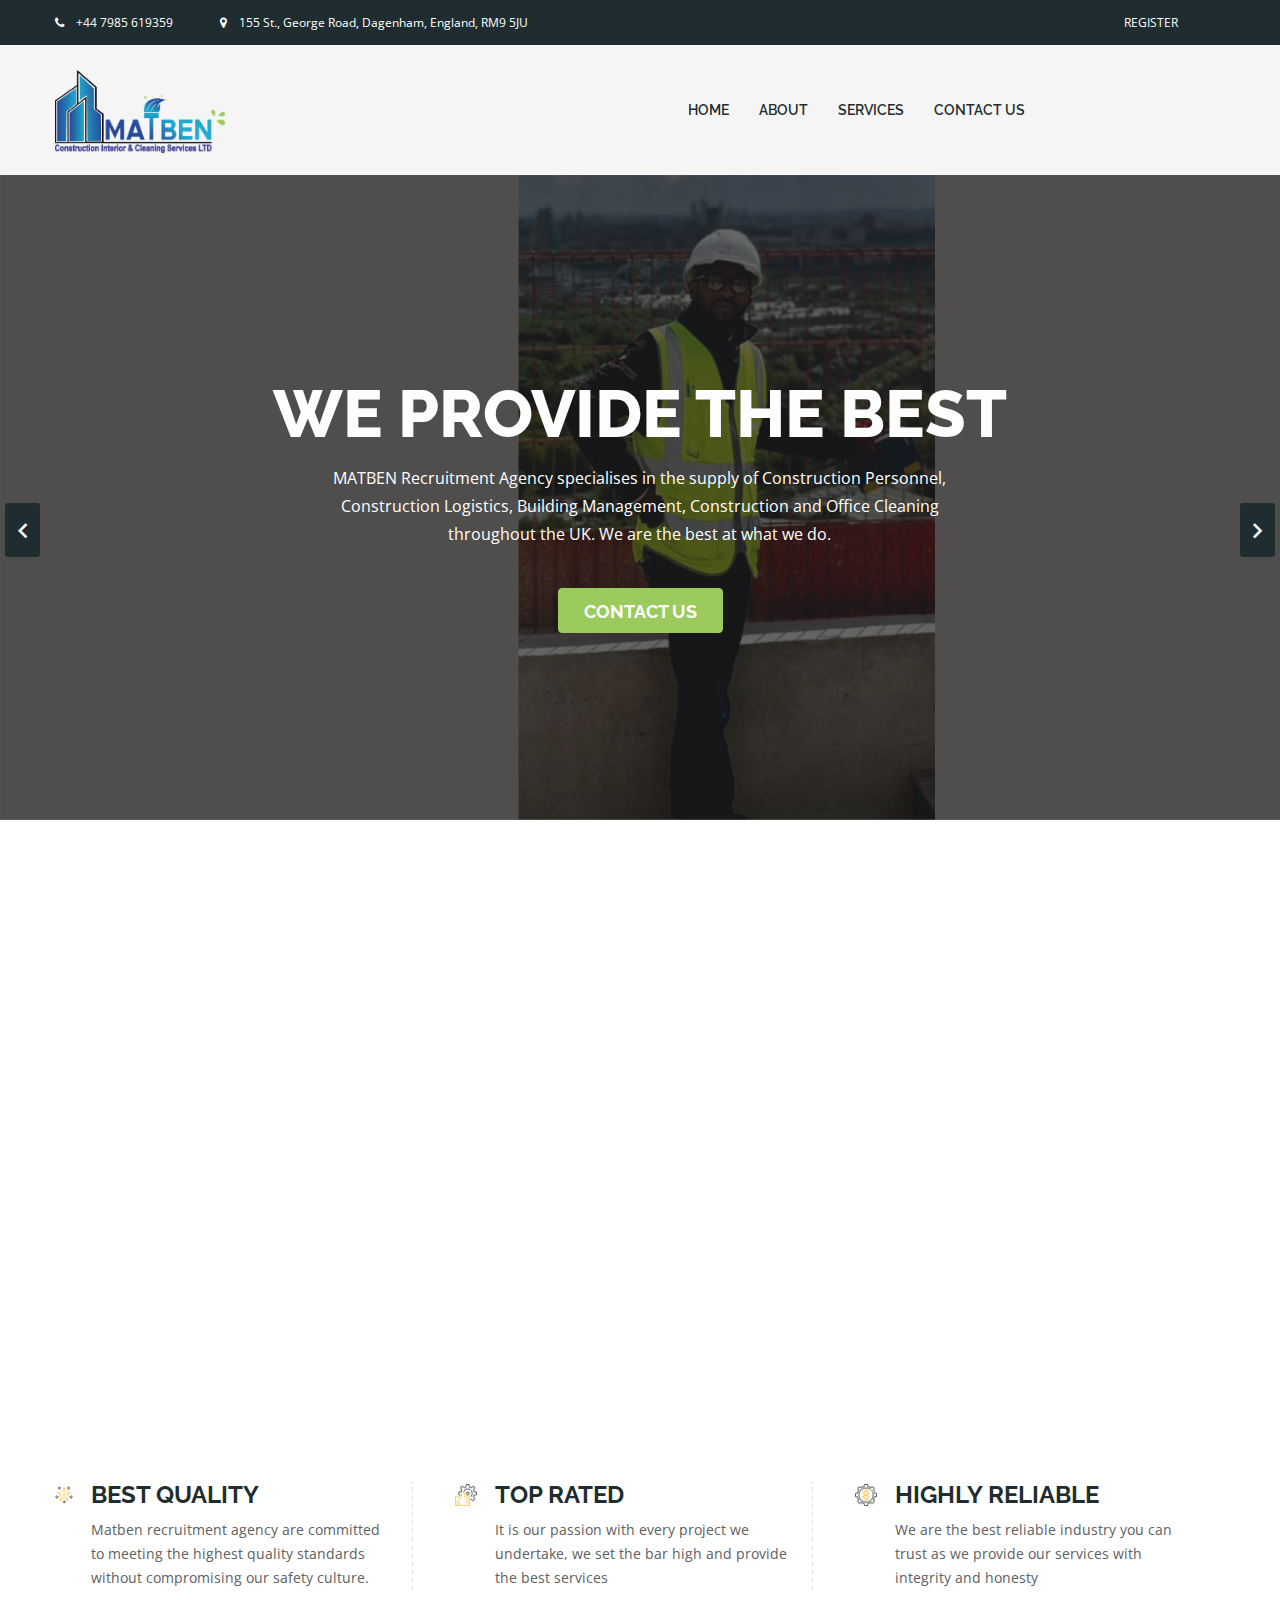
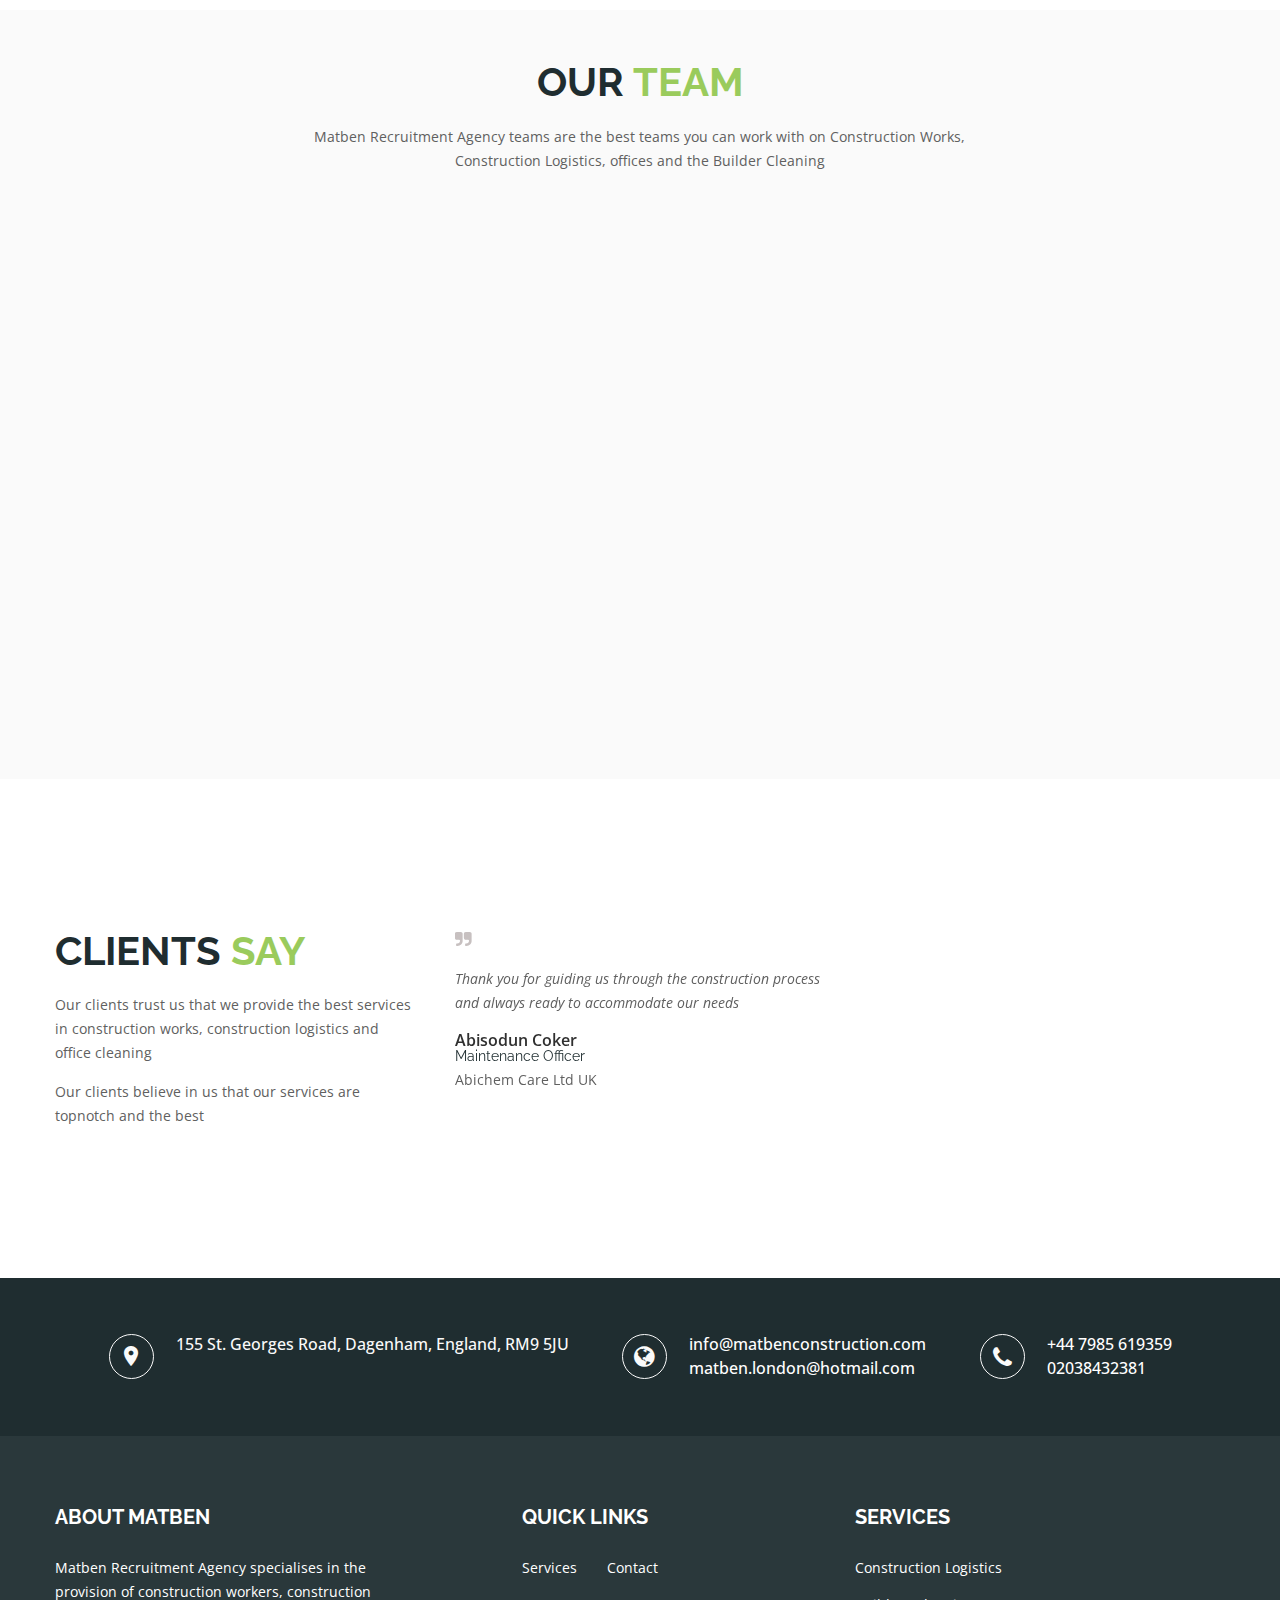
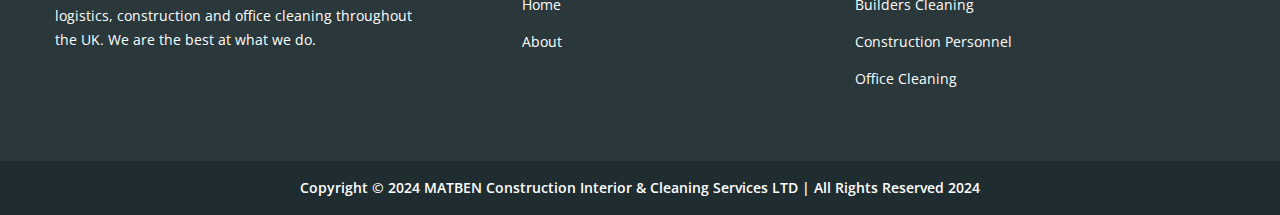
<file: index.html>
<!doctype html>
<html class="no-js" lang="en">
<head>
    <meta charset="utf-8">
    <meta http-equiv="x-ua-compatible" content="ie=edge">
    <title>MATBEN CONSTRUCTION, RECRUITMENT & SERVICES</title>
    <meta name="keywords" content="Construction Logistics, Building Management, Office Cleaning, Construction Personnel, Ground Works, Drylininers, Electricians, Plumbers, Carpenters, Tilers, Floor Fitters, Painters, Roofers, Kitchen Fitters, Handymens, Briclayers, Building Cleaning, Office Cleaning, Domestic Cleaning, Building Management">
    <meta name="description" content="MATBEN Recruitment Agency specialises in the supply of Construction Personnel, Construction Logistics, Building Management, Construction and  Office Cleaning throughout the UK. We are the best at what we do.">
    <meta name="viewport" content="width=device-width, initial-scale=1">
    
    <!-- Place favicon.ico in the root directory -->
    <link rel="shortcut icon" type="image/x-icon" href="favicon.ico">
    <link rel="apple-touch-icon" href="apple-touch-icon.png">
    

    <!-- All css files are included here. -->
    <!-- Bootstrap fremwork main css -->
    <link rel="stylesheet" href="css/bootstrap.min.css">
    <!-- Owl Carousel  main css -->
    <link rel="stylesheet" href="css/owl.carousel.min.css">
    <link rel="stylesheet" href="css/owl.theme.default.min.css">
    <!-- This core.css file contents all plugings css file. -->
    <link rel="stylesheet" href="css/core.css">
    <!-- Theme shortcodes/elements style -->
    <link rel="stylesheet" href="css/shortcode/shortcodes.css">
    <!-- Theme main style -->
    <link rel="stylesheet" href="style.css">
    <!-- Responsive css -->
    <link rel="stylesheet" href="css/responsive.css">
    <!-- User style -->
    <link rel="stylesheet" href="css/custom.css">


    <!-- Modernizr JS -->
    <script src="js/vendor/modernizr-2.8.3.min.js"></script>
</head>

<body>
   
    <!-- Body main wrapper start -->
    <div class="wrapper">
        <!-- Start Header Style -->
        <div id="header" class="htc-header">
            <!-- Start Header Top -->
            <div class="htc__header__top bg__cat--1">
                <div class="container">
                    <div class="row">
                        <div class="col-md-6 col-lg-6 col-sm-6 col-xs-12">
                            <ul class="heaher__top__left">
                                <li><a href="#"><i class="fa fa-phone"></i>+44 7985 619359</a></li>
                                <li><a href="#"><i class="fa fa-map-marker"></i>155 St., George Road, Dagenham, England, RM9 5JU</a></li>
                            </ul>
                        </div>
                        <div class="col-md-6 col-lg-6 col-sm-6 col-xs-12">
                            <div class="header__top__right">
                                <ul class="login-register">
                                    <li><a href="contact.html#register">REGISTER</a></li>
                                </ul>

                            </div>
                        </div>
                    </div>
                </div>
            </div>
            <!-- End Header Top -->
            <!-- Start Mainmenu Area -->
            <div id="sticky-header-with-topbar" class="mainmenu__wrap sticky__header">
                <div class="container">
                    <div class="row">
                        <div class="col-md-2 col-sm-6 col-xs-7">
                            <div class="logo">
                                <a href="index.html">
                                    <img src="images/logo/originalmatben.png" alt="logo image">
                                </a>
                            </div>
                        </div>
                        <div class="col-md-8 col-sm-6 col-xs-5">
                            <nav class="main__menu__nav  hidden-xs hidden-sm">
                                <ul class="main__menu">
                                    <li><a href="index.html">HOME</a></li>
                                    <li><a href="about.html">ABOUT</a></li>
                                    <li class="drop"><a href="#">SERVICES</a>
                                        <ul class="dropdown">
                                            <li><a href="construction-personnel.html">Construction Personnel</a></li>
                                            <li><a href="builders-cleaning.html">Builders Cleaning</a></li>
                                            <li><a href="office-cleaning.html">Office Cleaning</a></li>
                                            <li><a href="construction-logistics.html">Construction Logistics</a></li>
                                        </ul>
                                    </li>
                                    <!-- <li class="drop"><a href="#">PROJECTS</a>
                                        <ul class="dropdown">
                                            <li><a href="#">projects one</a></li>
                                            <li><a href="#">projects two</a></li>
                                            <li><a href="#">projects three</a></li>
                                        </ul>
                                    </li> -->
                                    <li><a href="contact.html">CONTACT US</a></li>
                                </ul>
                            </nav>
                            <div class="mobile-menu clearfix visible-xs visible-sm">
                                <nav id="mobile_dropdown">
                                    <ul>
                                        <li><a href="index.html">HOME</a></li>
                                        <li><a href="about.html">ABOUT</a></li>
                                        <li class="drop"><a href="#">SERVICES</a>
                                            <ul class="dropdown">
                                                <li><a href="construction-personnel.html">Construction Personnel</a></li>
                                                <li><a href="builders-cleaning.html">Builders Cleaning</a></li>
                                                <li><a href="office-cleaning.html">Office Cleaning</a></li>
                                                <li><a href="construction-logistics.html">Construction Logistics</a></li>
                                            </ul>
                                        </li>
                                        <!-- <li><a href="#">PROJECTS</a>
                                            <ul>
                                                <li><a href="#">projects one</a></li>
                                                <li><a href="#">projects two</a></li>
                                                <li><a href="#">projects three</a></li>
                                            </ul>
                                        </li> -->
                                        <li><a href="contact.html">contact Us</a></li>
                                    </ul>
                                </nav>
                            </div> 
                        </div>
                    </div>
                    <div class="mobile-menu-area"></div>
                </div>
            </div>
            <!-- End Mainmenu Area -->
        </div>
        <!-- End Header Style -->

        <!-- Start Slider Area -->
        <div class="slider__container">
            <div class="slider__activation__wrap owl-carousel owl-theme">
                <!-- Start Single Slide -->
                <div class="slide slider__fixed--height slide__align--center" data--black__overlay="6" style="background: rgba(0, 0, 0, 0) url(images/slider/bg/4.jpg) no-repeat scroll 0 0 / cover;">
                    <div class="container">
                        <div class="row">
                            <div class="col-md-12 col-lg-12">
                                <div class="slider__inner">
                                    <!-- <h4>SCIENCE 1953</h4> -->
                                    <h1>WE PROVIDE THE BEST</h1>
                                    <p>MATBEN Recruitment Agency specialises in the supply of Construction Personnel, Construction Logistics, Building Management, Construction and  Office Cleaning throughout the UK. We are the best at what we do.</p>
                                    <div class="slider__btn">
                                        <a class="htc__btn" href="contact.html">CONTACT US</a>
                                    </div>
                                </div>
                            </div>
                        </div>
                    </div>
                </div>
                <!-- End Single Slide -->
                <!-- Start Single Slide -->
                <div class="slide slider__fixed--height slide__align--center" data--black__overlay="6" style="background: rgba(0, 0, 0, 0) url(images/slider/bg/1.jpg) no-repeat scroll 0 0 / cover;">
                    <div class="container">
                        <div class="row">
                            <div class="col-md-12 col-lg-12">
                                <div class="slider__inner">
                                    <!-- <h4>SCIENCE 1953</h4> -->
                                    <h1>WE PROVIDE THE BEST</h1>
                                    <p>MATBEN Recruitment Agency specialises in the supply of Construction Personnel, Construction Logistics, Building Management, Construction and  Office Cleaning throughout the UK. We are the best at what we do.</p>
                                    <div class="slider__btn">
                                        <a class="htc__btn" href="contact.html">CONTACT US</a>
                                    </div>
                                </div>
                            </div>
                        </div>
                    </div>
                </div>
                <!-- End Single Slide -->
            </div>
        </div>
        <!-- End Slider Area -->

        <!-- Start Service Area -->
        <section class="htc__service__area bg__white ptb--100">
            <div class="container">
                <div class="row">
                    <div class="service__section__wrap clearfix">
                        <!-- Start Single Service -->
                        <div class="col-md-3 col-lg-3 col-sm-4 col-xs-12">
                            <div class="service foo">
                                <div class="service__thumb">
                                    <a href="construction-personnel.html">
                                        <img src="images/service/11.jpeg" alt="service images">
                                    </a>
                                    <div class="service__hover">
                                        <div class="service__action">
                                            <a href="construction-personnel.html">DETAILS</a>
                                        </div>
                                    </div>
                                </div>
                                <div class="service__details">
                                    <h2><a href="construction-personnel.html">CONSTRUCTION PERSONNEL</a></h2>
                                </div>
                            </div>
                        </div>
                        <!-- End Single Service -->
                        <!-- Start Single Service -->
                        <div class="col-md-3 col-lg-3 col-sm-4 col-xs-12">
                            <div class="service foo">
                                <div class="service__thumb">
                                    <a href="builders-cleaning.html">
                                        <img src="images/service/12.jpeg" alt="service images">
                                    </a>
                                    <div class="service__hover">
                                        <div class="service__action">
                                            <a href="builders-cleaning.html">DETAILS</a>
                                        </div>
                                    </div>
                                </div>
                                <div class="service__details">
                                    <h2><a href="builders-cleaning.html">BUILDERS CLEANING</a></h2>
                                </div>
                            </div>
                        </div>
                        <!-- End Single Service -->
                        <!-- Start Single Service -->
                        <div class="col-md-3 col-lg-3 col-sm-4 col-xs-12">
                            <div class="service foo">
                                <div class="service__thumb">
                                    <a href="office-cleaning.html">
                                        <img src="images/service/13.jpeg" alt="service images">
                                    </a>
                                    <div class="service__hover">
                                        <div class="service__action">
                                            <a href="office-cleaning.html">DETAILS</a>
                                        </div>
                                    </div>
                                </div>
                                <div class="service__details">
                                    <h2><a href="office-cleaning.html">OFFICE CLEANING</a></h2>
                                </div>
                            </div>
                        </div>
                        <!-- End Single Service -->
                        <!-- Start Single Service -->
                        <div class="col-md-3 col-lg-3 hidden-sm col-xs-12">
                            <div class="service foo">
                                <div class="service__thumb">
                                    <a href="construction-logistics.html">
                                        <img src="images/service/14.jpeg" alt="service images">
                                    </a>
                                    <div class="service__hover">
                                        <div class="service__action">
                                            <a href="construction-logistics.html">DETAILS</a>
                                        </div>
                                    </div>
                                </div>
                                <div class="service__details">
                                    <h2><a href="construction-logistics.html">CONSTRUCTION LOGISTICS</a></h2>
                                </div>
                            </div>
                        </div>
                        <!-- End Single Service -->
                    </div>
                </div>
            </div>
        </section>
        <!-- End Service Area -->

         <!-- Start Offer Area -->
                <section class="htc__offer__area ptb--20 bg__white">
            <div class="container">
                <div class="row">
                    <div class="col-md-4 col-lg-4 col-sm-6 col-xs-12">
                        <div class="offer">
                            <div class="offer__icon">
                                <img src="images/others/icon-2/1.png" alt="icon images">
                            </div>
                            <div class="offer__details">
                                <h2><a href="#">BEST QUALITY</a></h2>
                                <p>Matben recruitment agency are committed to meeting the highest quality standards without compromising our safety culture.</p>
                            </div>
                        </div>
                    </div>
                    <div class="col-md-4 col-lg-4 col-sm-6 col-xs-12 xmt-40">
                        <div class="offer separator">
                            <div class="offer__icon">
                                <img src="images/others/icon-2/2.png" alt="icon images">
                            </div>
                            <div class="offer__details">
                                <h2><a href="#">TOP RATED</a></h2>
                                <p>It is our passion with every project we undertake, we set the bar high and provide the best services</p>
                            </div>
                        </div>
                    </div>
                    <div class="col-md-4 col-lg-4 hidden-sm col-xs-12 xmt-40">
                        <div class="offer separator">
                            <div class="offer__icon">
                                <img src="images/others/icon-2/3.png" alt="icon images">
                            </div>
                            <div class="offer__details">
                                <h2><a href="#">HIGHLY RELIABLE</a></h2>
                                <p>We are the best reliable industry you can trust as we provide our services with integrity and honesty</p>
                            </div>
                        </div>
                    </div>
                </div>
            </div>
        </section>
        <!-- End Offer Area -->

        <!-- Start Team Area -->
        <section class="htc__team__area ptb--50" data--gray__overlay="9.5" style="background: rgba(0, 0, 0, 0) url(images/bg/1.jpg) no-repeat fixed center center / cover ;">
            <div class="htc__team__container">
                <div class="container">
                    <div class="row">
                        <div class="col-xs-12">
                            <div class="section__title text-center">
                                <h2 class="title__line">OUR <span class="text--theme">TEAM</span></h2>
                                <p>Matben Recruitment Agency teams are the best teams you can work with on Construction Works, Construction Logistics, offices and the Builder Cleaning</p>
                            </div> 
                        </div>
                    </div>
                    <div class="row">
                        <div class="htc__team__wrap clearfix mt--30">
                            <!-- Start Single Team -->
                            <div class="col-md-3 col-lg-3 col-sm-4 col-xs-12">
                                <div class="team foo">
                                    <div class="team__inner">
                                        <div class="team__thumb">
                                            <img src="images/team/1.jpeg" alt="team image">
                                        </div>
                                    </div>
                                    <div class="team__details">
                                        <h2><a href="bensonmatesun.html">BENSON MATESUN</a></h2>
                                        <h4>DIRECTOR</h4>
                                    </div>
                                </div>
                            </div>
                            <!-- End Single Team -->

                            <!-- Start Single Team -->
                            <div class="col-md-3 col-lg-3 col-sm-4 col-xs-12">
                                <div class="team foo">
                                    <div class="team__inner">
                                        <div class="team__thumb">
                                            <img src="images/team/2.jpeg" alt="team image">
                                        </div>
                                    </div>
                                    <div class="team__details">
                                        <h2><a href="ayodelejoseph.html">AYODELE JOSEPH</a></h2>
                                        <h4>MANAGING DIRECTOR</h4>
                                    </div>
                                </div>
                            </div>
                            <!-- End Single Team -->
                            <!-- Start Single Team -->
                            <div class="col-md-3 col-lg-3 col-sm-4 col-xs-12">
                                <div class="team foo">
                                    <div class="team__inner">
                                        <div class="team__thumb">
                                            <img src="images/team/3.jpeg" alt="team image">
                                        </div>
                                    </div>
                                    <div class="team__details">
                                        <h2><a href="#">ADERONKE ADEBAYO</a></h2>
                                        <h4>MANAGING DIRECTOR</h4>
                                    </div>
                                </div>
                            </div>
                            <!-- End Single Team -->
                            <!-- Start Single Team -->
                            <div class="col-md-3 col-lg-3 hidden-sm col-xs-12">
                                <div class="team foo">
                                    <div class="team__inner">
                                        <div class="team__thumb">
                                            <img src="images/team/4.jpeg" alt="team image">
                                        </div>
                                    </div>
                                    <div class="team__details">
                                        <h2><a href="#">WALE ADESEUN</a></h2>
                                        <h4>ACCOUNTANT</h4>
                                    </div>
                                </div>
                            </div>
                            <!-- End Single Team -->
                        </div>
                    </div>
                </div>
            </div>
        </section>
        <!-- End Team Area -->

        <!-- Start Testimonial Area -->
        <section class="htc__testimonial__area testimonial__2 ptb--150 bg__white">
            <div class="container">
                <div class="row">
                    <div class="col-md-4 col-lg-4 col-sm-12 col-xs-12">
                        <div class="htc__testimonial__left">
                            <h2 class="title__line">CLIENTS <span class="text--theme">SAY</span></h2>
                            <p>Our clients trust us that we provide the best services in construction works, construction logistics and office cleaning</p>
                            <p>Our clients believe in us that our services are topnotch and the best</p>
                        </div>
                    </div>
                    <div class="col-md-8 col-sm-12 col-xs-12 smt-40 xmt-40">
                        <div class="htc__testimonial__wrap">
                            <div class="testimonial__activation--2 clearfix">
                                <!-- Start Single Testimonial -->
                                <div class="testimonial">
                                    <div class="testimonial__details">
                                        <div class="tes__icon">
                                            <i class="fa fa-quote-right"></i>
                                        </div>
                                        <p>Thank you for guiding us through the construction process and always ready to accommodate our needs</p>
                                        <h2><a href="#">Abisodun Coker</a></h2>
                                        <h3>Maintenance Officer</h3>
                                        <h4>Abichem Care Ltd UK</h4>
                                    </div>
                                </div>
                            </div>
                        </div>
                    </div>
                </div>
            </div>
        </section>
        <!-- End Testimonial Area -->

        
        <!-- Start Contact Address -->
        <div class="htc__contact__address add-res bg__cat--1">
            <div class="container">
                <div class="row">
                    <div class="col-md-12">
                        <div class="htc__contact__wrap clearfix">
                            <!-- Start Single Address -->
                            <div class="ht__address__inner">
                                <div class="ht__address__icon map-pin">
                                    <i class="zmdi zmdi-pin"></i>
                                </div>
                                <div class="ht__address__details">
                                    <p>155 St. Georges Road, Dagenham, England, RM9 5JU</p>
                                </div>
                            </div>
                            <!-- End Single Address -->
                            <!-- Start Single Address -->
                            <div class="ht__address__inner">
                                <div class="ht__address__icon glob">
                                    <i class="fa fa-globe" aria-hidden="true"></i>
                                </div>
                                <div class="ht__address__details">
                                    <p><a href="#">info@matbenconstruction.com</a></p>
                                    <p><a href="#">matben.london@hotmail.com</a></p>
                                </div>
                            </div>
                            <!-- End Single Address -->
                            <!-- Start Single Address -->
                            <div class="ht__address__inner">
                                <div class="ht__address__icon">
                                    <i class="fa fa-phone" aria-hidden="true"></i>
                                </div>
                                <div class="ht__address__details">
                                    <p><a href="#">+44 7985 619359</a></p>
                                    <p><a href="#">02038432381</a></p>
                                </div>
                            </div>
                            <!-- End Single Address -->
                        </div>
                    </div>
                </div>
            </div>
        </div>
        <!-- End Contact Address -->

        <!-- Start Footer Area -->
        <footer class="htc__footer__area">
            <div class="footer__top ptb--70" data--1f2d30__overlay="9.5" style="background: rgba(0, 0, 0, 0) url(images/bg/2.jpg) no-repeat fixed center center / cover ;">
                <div class="container">
                    <div class="row">
                        <div class="htc__footer__wrap clearfix">
                            <!-- Start Single Footer -->
                            <div class="col-md-4 col-lg-4 col-sm-6 col-xs-12">
                                <div class="footer">
                                    <div class="footer__widget">
                                        <h2 class="ft__title">ABOUT MATBEN</h2>
                                    </div>
                                    <div class="ft__details">
                                        <p>Matben Recruitment Agency specialises in the provision of construction workers, construction logistics, construction and office cleaning throughout the UK. We are the best at what we do.</p>
                                    </div>
                                </div>
                            </div>
                            <!-- End Single Footer -->
                            <!-- Start Single Footer -->
                            <div class="col-md-3 col-lg-3 col-sm-6 col-xs-12 xmt-40">
                                <div class="footer quick__link">
                                    <div class="footer__widget">
                                        <h2 class="ft__title">QUICK LINKS</h2>
                                    </div>
                                    <div class="footer__link">
                                        <ul class="ft__menu">
                                            <li><a href="construction-personnel.html">Services</a></li>
                                            <li><a href="index.html">Home</a></li>
                                            <li><a href="about.html">About</a></li>
                                        </ul>
                                        <ul class="ft__menu">
                                            <li><a href="contact.html">Contact</a></li>
                                        </ul>
                                    </div>
                                </div>
                            </div>
                            <!-- End Single Footer -->

                            <!-- Start Single Footer -->
                            <div class="col-md-4 col-lg-4 col-lg-offset-1 col-sm-6 col-xs-12 smt-40 xmt-40">
                                <div class="footer">
                                    <div class="footer__widget">
                                        <h2 class="ft__title">SERVICES</h2>
                                        <div class="footer__link">
                                            <ul class="ft__menu">
                                                <li><a href="construction-logistics.html">Construction Logistics</a></li>
                                                <li><a href="builders-cleaning.html">Builders Cleaning</a></li>
                                                <li><a href="construction-personnel.html">Construction Personnel</a></li>
                                                <li><a href="office-cleaning.html">Office Cleaning</a></li>
                                            </ul>
                                        </div>
                                    </div>
                                </div>
                            </div>
                            <!-- End Single Footer -->
                        </div>
                    </div>
                </div>
            </div>
            <div class="copyright bg__theme" style="background-color: #1f2d30;">
                <div class="container">
                    <div class="row">
                        <div class="col-xs-12">
                            <div class="copyright__inner">
                                <p style="color: #fff;">Copyright &copy; 2024 MATBEN Construction Interior & Cleaning Services LTD | All Rights Reserved 2024</p>
                            </div>
                        </div>
                    </div>
                </div>
            </div>
        </footer>
        <!-- End Footer Area -->
    </div>
    <!-- Body main wrapper end -->

    <!-- Placed js at the end of the document so the pages load faster -->

    <!-- jquery latest version -->
    <script src="js/vendor/jquery-1.12.0.min.js"></script>
    <!-- Bootstrap framework js -->
    <script src="js/bootstrap.min.js"></script>
    <!-- All js plugins included in this file. -->
    <script src="js/plugins.js"></script>
    <script src="js/slick.min.js"></script>
    <script src="js/owl.carousel.min.js"></script>

    <!-- Waypoints.min.js. -->
    <script src="js/waypoints.min.js"></script>
    <!-- Main js file that contents all jQuery plugins activation. -->
    <script src="js/main.js"></script>

</body>



</html>
</file>
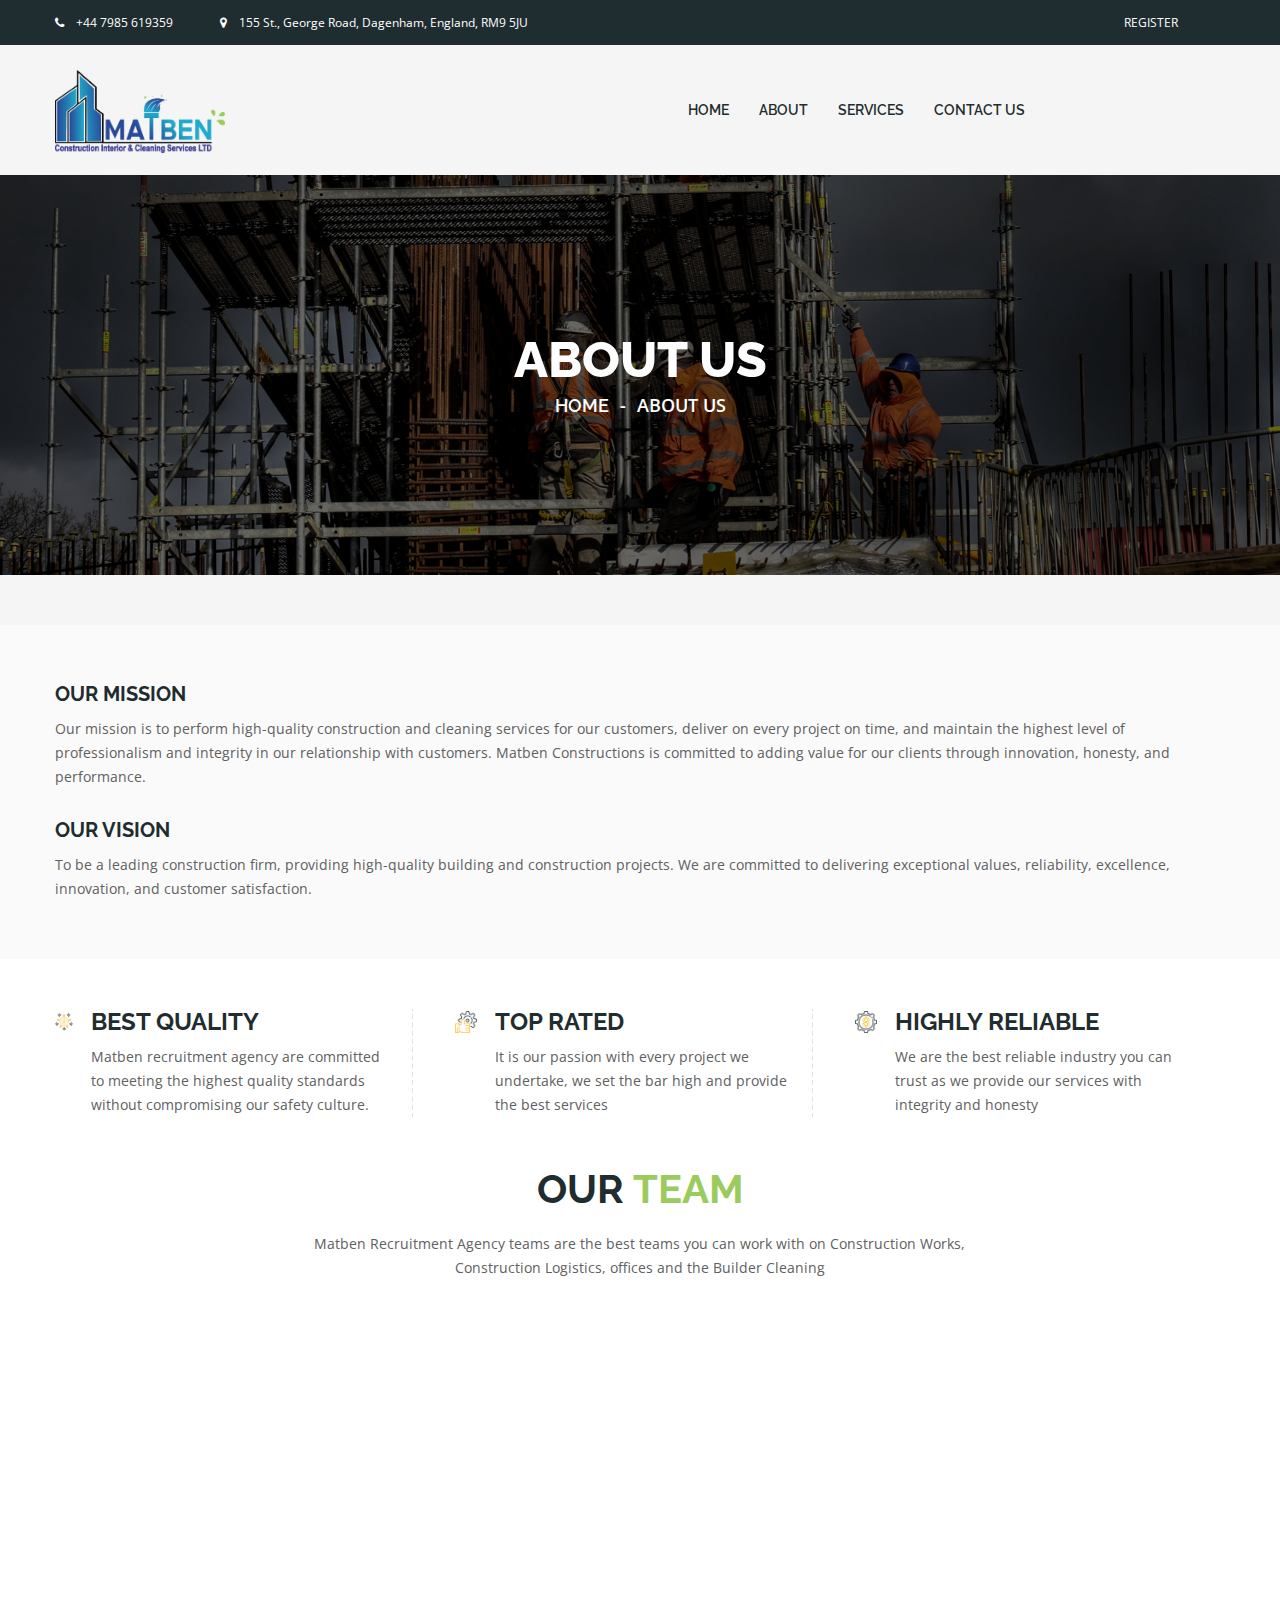
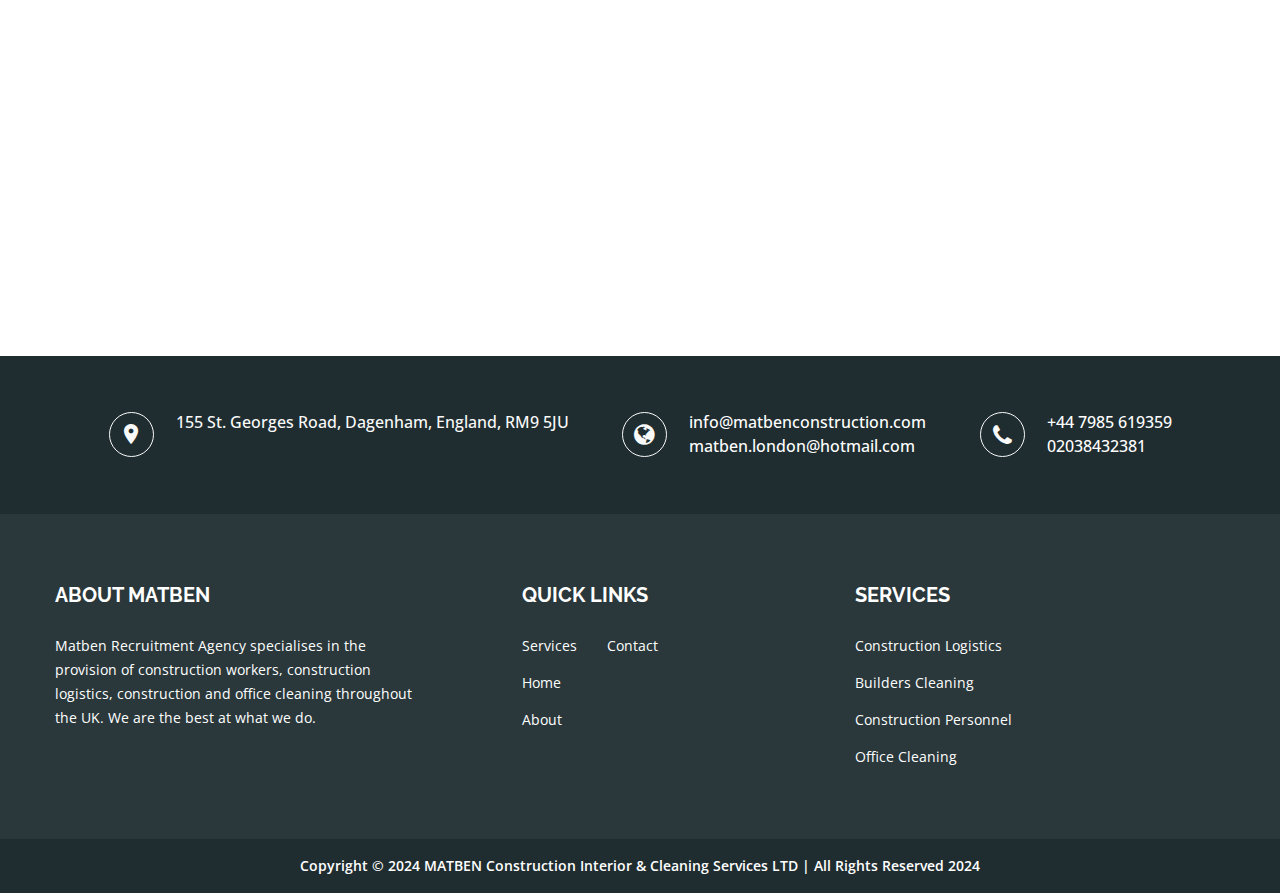
<file: about.html>
<!doctype html>
<html class="no-js" lang="en">


<head>
    <meta charset="utf-8">
    <meta http-equiv="x-ua-compatible" content="ie=edge">
    <title>About Us | Matben Construction</title>
    <meta name="keywords" content="Construction Logistics, Building Management, Office Cleaning, Construction Personnel, Ground Works, Drylininers, Electricians, Plumbers, Carpenters, Tilers, Floor Fitters, Painters, Roofers, Kitchen Fitters, Handymens, Briclayers, Building Cleaning, Office Cleaning, Domestic Cleaning, Building Management">
    <meta name="description" content="MATBEN Recruitment Agency specialises in the supply of Construction Personnel, Construction Logistics, Building Management, Construction and  Office Cleaning throughout the UK. We are the best at what we do.">
    <meta name="viewport" content="width=device-width, initial-scale=1">
    
    <meta name="viewport" content="width=device-width, initial-scale=1">
    
    <!-- Place favicon.ico in the root directory -->
    <link rel="shortcut icon" type="image/x-icon" href="favicon.ico">
    <link rel="apple-touch-icon" href="apple-touch-icon.png">
    

    <!-- All css files are included here. -->
    <!-- Bootstrap fremwork main css -->
    <link rel="stylesheet" href="css/bootstrap.min.css">
    <!-- Owl Carousel  main css -->
    <link rel="stylesheet" href="css/owl.carousel.min.css">
    <link rel="stylesheet" href="css/owl.theme.default.min.css">
    <!-- This core.css file contents all plugings css file. -->
    <link rel="stylesheet" href="css/core.css">
    <!-- Theme shortcodes/elements style -->
    <link rel="stylesheet" href="css/shortcode/shortcodes.css">
    <!-- Theme main style -->
    <link rel="stylesheet" href="style.css">
    <!-- Responsive css -->
    <link rel="stylesheet" href="css/responsive.css">
    <!-- User style -->
    <link rel="stylesheet" href="css/custom.css">


    <!-- Modernizr JS -->
    <script src="js/vendor/modernizr-2.8.3.min.js"></script>
</head>

<body>

    <!-- Body main wrapper start -->
    <div class="wrapper">
        <!-- Start Header Style -->
        <div id="header" class="htc-header">
            <!-- Start Header Top -->
            <div class="htc__header__top bg__cat--1">
                <div class="container">
                    <div class="row">
                        <div class="col-md-6 col-lg-6 col-sm-6 col-xs-12">
                            <ul class="heaher__top__left">
                                <li><a href="#"><i class="fa fa-phone"></i>+44 7985 619359</a></li>
                                <li><a href="#"><i class="fa fa-map-marker"></i>155 St., George Road, Dagenham, England, RM9 5JU</a></li>
                            </ul>
                        </div>
                        <div class="col-md-6 col-lg-6 col-sm-6 col-xs-12">
                            <div class="header__top__right">
                                <ul class="login-register">
                                    <li><a href="contact.html#register">REGISTER</a></li>
                                </ul>

                            </div>
                        </div>
                    </div>
                </div>
            </div>
            <!-- End Header Top -->
            <!-- Start Mainmenu Area -->
            <div id="sticky-header-with-topbar" class="mainmenu__wrap sticky__header">
                <div class="container">
                    <div class="row">
                        <div class="col-md-2 col-sm-6 col-xs-7">
                            <div class="logo">
                                <a href="index.html">
                                    <img src="images/logo/originalmatben.png" alt="logo image">
                                </a>
                            </div>
                        </div>
                        <div class="col-md-8 col-sm-6 col-xs-5">
                            <nav class="main__menu__nav  hidden-xs hidden-sm">
                                <ul class="main__menu">
                                    <li><a href="index.html">HOME</a></li>
                                    <li><a href="about.html">ABOUT</a></li>
                                    <li class="drop"><a href="#">SERVICES</a>
                                        <ul class="dropdown">
                                            <li><a href="construction-personnel.html">Construction Personnel</a></li>
                                            <li><a href="builders-cleaning.html">Builders Cleaning</a></li>
                                            <li><a href="office-cleaning.html">Office Cleaning</a></li>
                                            <li><a href="construction-logistics.html">Construction Logistics</a></li>
                                        </ul>
                                    </li>
                                    <!-- <li class="drop"><a href="#">PROJECTS</a>
                                        <ul class="dropdown">
                                            <li><a href="#">projects one</a></li>
                                            <li><a href="#">projects two</a></li>
                                            <li><a href="#">projects three</a></li>
                                        </ul>
                                    </li> -->
                                    <li><a href="contact.html">CONTACT US</a></li>
                                </ul>
                            </nav>
                            <div class="mobile-menu clearfix visible-xs visible-sm">
                                <nav id="mobile_dropdown">
                                    <ul>
                                        <li><a href="index.html">HOME</a></li>
                                        <li><a href="about.html">ABOUT</a></li>
                                        <li class="drop"><a href="#">SERVICES</a>
                                            <ul class="dropdown">
                                                <li><a href="construction-personnel.html">Construction Personnel</a></li>
                                                <li><a href="builders-cleaning.html">Builders Cleaning</a></li>
                                                <li><a href="office-cleaning.html">Office Cleaning</a></li>
                                                <li><a href="construction-logistics.html">Construction Logistics</a></li>
                                            </ul>
                                        </li>
                                        <!-- <li><a href="#">PROJECTS</a>
                                            <ul>
                                                <li><a href="#">projects one</a></li>
                                                <li><a href="#">projects two</a></li>
                                                <li><a href="#">projects three</a></li>
                                            </ul>
                                        </li> -->
                                        <li><a href="contact.html">contact Us</a></li>
                                    </ul>
                                </nav>
                            </div> 
                        </div>
                    </div>
                    <div class="mobile-menu-area"></div>
                </div>
            </div>
            <!-- End Mainmenu Area -->
        </div>
        <!-- End Header Style -->
        
        <!-- Start Bradcaump area -->
        <div  class="ht__bradcaump__area" data--black__overlay="6" style="background: rgba(0, 0, 0, 0.7) url(images/bg/2.jpg) no-repeat scroll center center / cover ;">
            <div class="ht__bradcaump__wrap">
                <div class="container">
                    <div class="row">
                        <div class="col-xs-12">
                            <div class="bradcaump__inner text-center">
                                <h2 class="bradcaump-title">About Us</h2>
                                <nav class="bradcaump-inner">
                                  <a class="breadcrumb-item" href="index.html">Home</a>
                                  <span class="brd-separetor">-</span>
                                  <span class="breadcrumb-item active">About Us</span>
                                </nav>
                            </div>
                        </div>
                    </div>
                </div>
            </div>
        </div>
        <!-- End Bradcaump area -->

        <!-- Start Offer Area -->
        <section style="margin-top: 50px;" class="htc__mission__area bg__gray">
            <div class="container">
                <div class="row">
                    <div class="col-md-12 col-lg-12 col-sm-12 col-xs-12">
                        <div class="htc__mission__container">
                            <div class="single__mission">
                                <h2>OUR MISSION</h2>
                                <p>Our mission is to perform high-quality construction and cleaning services for our customers, deliver on every project on time, and maintain the highest level of professionalism and integrity in our relationship with customers. Matben Constructions is committed to adding value for our clients through innovation, honesty,  and performance.</p>
                            </div>
                            <div class="single__mission">
                                <h2>OUR VISION</h2>
                                <p>To be a leading construction firm, providing high-quality building and construction projects. We are committed to delivering exceptional values, reliability, excellence, innovation, and customer satisfaction.</p>
                            </div>
                        </div>
                    </div>
                </div>
            </div>
        </section>
        <!-- End Offer Area -->

        <!-- Start Offer Area -->
        <section class="htc__offer__area ptb--50 bg__white">
            <div class="container">
                <div class="row">
                    <div class="col-md-4 col-lg-4 col-sm-6 col-xs-12">
                        <div class="offer">
                            <div class="offer__icon">
                                <img src="images/others/icon-2/1.png" alt="icon images">
                            </div>
                            <div class="offer__details">
                                <h2><a href="#">BEST QUALITY</a></h2>
                                <p>Matben recruitment agency are committed to meeting the highest quality standards without compromising our safety culture.</p>
                            </div>
                        </div>
                    </div>
                    <div class="col-md-4 col-lg-4 col-sm-6 col-xs-12 xmt-40">
                        <div class="offer separator">
                            <div class="offer__icon">
                                <img src="images/others/icon-2/2.png" alt="icon images">
                            </div>
                            <div class="offer__details">
                                <h2><a href="#">TOP RATED</a></h2>
                                <p>It is our passion with every project we undertake, we set the bar high and provide the best services</p>
                            </div>
                        </div>
                    </div>
                    <div class="col-md-4 col-lg-4 hidden-sm col-xs-12 xmt-40">
                        <div class="offer separator">
                            <div class="offer__icon">
                                <img src="images/others/icon-2/3.png" alt="icon images">
                            </div>
                            <div class="offer__details">
                                <h2><a href="#">HIGHLY RELIABLE</a></h2>
                                <p>We are the best reliable industry you can trust as we provide our services with integrity and honesty</p>
                            </div>
                        </div>
                    </div>
                </div>
            </div>
        </section>
        <!-- End Offer Area -->

        <!-- Start Team Area -->
        <section class="htc__team__area pb--120 bg__white">
            <div class="htc__team__container">
                <div class="container">
                    <div class="row">
                        <div class="col-xs-12">
                            <div class="section__title text-center">
                                <h2 class="title__line">OUR <span class="text--theme">TEAM</span></h2>
                                <p>Matben Recruitment Agency teams are the best teams you can work with on Construction Works, Construction Logistics, offices and the Builder Cleaning</p>
                            </div>
                        </div>
                    </div>
                    <div class="row">
                        <div class="htc__team__wrap clearfix mt--30">
                            <!-- Start Single Team -->
                            <div class="col-md-3 col-lg-3 col-sm-4 col-xs-12">
                                <div class="team foo">
                                    <div class="team__inner">
                                        <div class="team__thumb">
                                            <img src="images/team/1.jpeg" alt="team image">
                                        </div>
                                    </div>
                                    <div class="team__details">
                                        <h2><a href="bensonmatesun.html">BENSON MATESUN</a></h2>
                                        <h4>DIRECTOR</h4>
                                    </div>
                                </div>
                            </div>
                            <!-- End Single Team -->

                            <!-- Start Single Team -->
                            <div class="col-md-3 col-lg-3 col-sm-4 col-xs-12">
                                <div class="team foo">
                                    <div class="team__inner">
                                        <div class="team__thumb">
                                            <img src="images/team/2.jpeg" alt="team image">
                                        </div>
                                    </div>
                                    <div class="team__details">
                                        <h2><a href="ayodelejoseph.html">AYODELE JOSEPH</a></h2>
                                        <h4>MANAGING DIRECTOR</h4>
                                    </div>
                                </div>
                            </div>
                            <!-- End Single Team -->

                            <!-- Start Single Team -->
                            <div class="col-md-3 col-lg-3 col-sm-4 col-xs-12">
                                <div class="team foo">
                                    <div class="team__inner">
                                        <div class="team__thumb">
                                            <img src="images/team/3.jpeg" alt="team image">
                                        </div>
                                    </div>
                                    <div class="team__details">
                                        <h2><a href="#">ADERONKE ADEBAYO</a></h2>
                                        <h4>MANAGING DIRECTOR</h4>
                                    </div>
                                </div>
                            </div>
                            <!-- End Single Team -->

                            <!-- Start Single Team -->
                            <div class="col-md-3 col-lg-3 hidden-sm col-xs-12">
                                <div class="team foo">
                                    <div class="team__inner">
                                        <div class="team__thumb">
                                            <img src="images/team/4.jpeg" alt="team image">
                                        </div>
                                    </div>
                                    <div class="team__details">
                                        <h2><a href="#">WALE ADESEUN</a></h2>
                                        <h4>ACCOUNTANT</h4>>
                                    </div>
                                </div>
                            </div>
                            <!-- End Single Team -->
                        </div>
                    </div>
                </div>
            </div>
        </section>
        <!-- End Team Area -->

        <!-- Start Contact Address -->
        <div class="htc__contact__address add-res bg__cat--1">
            <div class="container">
                <div class="row">
                    <div class="col-md-12">
                        <div class="htc__contact__wrap clearfix">
                            <!-- Start Single Address -->
                            <div class="ht__address__inner">
                                <div class="ht__address__icon map-pin">
                                    <i class="zmdi zmdi-pin"></i>
                                </div>
                                <div class="ht__address__details">
                                    <p>155 St. Georges Road, Dagenham, England, RM9 5JU</p>
                                </div>
                            </div>
                            <!-- End Single Address -->
                            <!-- Start Single Address -->
                            <div class="ht__address__inner">
                                <div class="ht__address__icon glob">
                                    <i class="fa fa-globe" aria-hidden="true"></i>
                                </div>
                                <div class="ht__address__details">
                                    <p><a href="#">info@matbenconstruction.com</a></p>
                                    <p><a href="#">matben.london@hotmail.com</a></p>
                                </div>
                            </div>
                            <!-- End Single Address -->
                            <!-- Start Single Address -->
                            <div class="ht__address__inner">
                                <div class="ht__address__icon">
                                    <i class="fa fa-phone" aria-hidden="true"></i>
                                </div>
                                <div class="ht__address__details">
                                    <p><a href="#">+44 7985 619359</a></p>
                                    <p><a href="#">02038432381</a></p>
                                </div>
                            </div>
                            <!-- End Single Address -->
                        </div>
                    </div>
                </div>
            </div>
        </div>
        <!-- End Contact Address -->

        <!-- Start Footer Area -->
        <footer class="htc__footer__area">
            <div class="footer__top ptb--70" data--1f2d30__overlay="9.5" style="background: rgba(0, 0, 0, 0) url(images/bg/2.jpg) no-repeat fixed center center / cover ;">
                <div class="container">
                    <div class="row">
                        <div class="htc__footer__wrap clearfix">
                            <!-- Start Single Footer -->
                            <div class="col-md-4 col-lg-4 col-sm-6 col-xs-12">
                                <div class="footer">
                                    <div class="footer__widget">
                                        <h2 class="ft__title">ABOUT MATBEN</h2>
                                    </div>
                                    <div class="ft__details">
                                        <p>Matben Recruitment Agency specialises in the provision of construction workers, construction logistics, construction and office cleaning throughout the UK. We are the best at what we do.</p>
                                    </div>
                                </div>
                            </div>
                            <!-- End Single Footer -->
                            <!-- Start Single Footer -->
                            <div class="col-md-3 col-lg-3 col-sm-6 col-xs-12 xmt-40">
                                <div class="footer quick__link">
                                    <div class="footer__widget">
                                        <h2 class="ft__title">QUICK LINKS</h2>
                                    </div>
                                    <div class="footer__link">
                                        <ul class="ft__menu">
                                            <li><a href="construction-personnel.html">Services</a></li>
                                            <li><a href="index.html">Home</a></li>
                                            <li><a href="about.html">About</a></li>
                                        </ul>
                                        <ul class="ft__menu">
                                            <li><a href="contact.html">Contact</a></li>
                                        </ul>
                                    </div>
                                </div>
                            </div>
                            <!-- End Single Footer -->

                            <!-- Start Single Footer -->
                            <div class="col-md-4 col-lg-4 col-lg-offset-1 col-sm-6 col-xs-12 smt-40 xmt-40">
                                <div class="footer">
                                    <div class="footer__widget">
                                        <h2 class="ft__title">SERVICES</h2>
                                        <div class="footer__link">
                                            <ul class="ft__menu">
                                                <li><a href="construction-logistics.html">Construction Logistics</a></li>
                                                <li><a href="builders-cleaning.html">Builders Cleaning</a></li>
                                                <li><a href="construction-personnel.html">Construction Personnel</a></li>
                                                <li><a href="office-cleaning.html">Office Cleaning</a></li>
                                            </ul>
                                        </div>
                                    </div>
                                </div>
                            </div>
                            <!-- End Single Footer -->
                        </div>
                    </div>
                </div>
            </div>
            <div class="copyright bg__theme" style="background-color: #1f2d30;">
                <div class="container">
                    <div class="row">
                        <div class="col-xs-12">
                            <div class="copyright__inner">
                                <p style="color: #fff;">Copyright &copy; 2024 MATBEN Construction Interior & Cleaning Services LTD | All Rights Reserved 2024</p>
                            </div>
                        </div>
                    </div>
                </div>
            </div>
        </footer>
        <!-- End Footer Area -->
    </div>
    <!-- Body main wrapper end -->

    <!-- Placed js at the end of the document so the pages load faster -->

    <!-- jquery latest version -->
    <script src="js/vendor/jquery-1.12.0.min.js"></script>
    <!-- Bootstrap framework js -->
    <script src="js/bootstrap.min.js"></script>
    <!-- All js plugins included in this file. -->
    <script src="js/plugins.js"></script>
    <script src="js/slick.min.js"></script>
    <script src="js/owl.carousel.min.js"></script>
    <!-- Waypoints.min.js. -->
    <script src="js/waypoints.min.js"></script>
    <!-- Main js file that contents all jQuery plugins activation. -->
    <script src="js/main.js"></script>

</body>



</html>
</file>
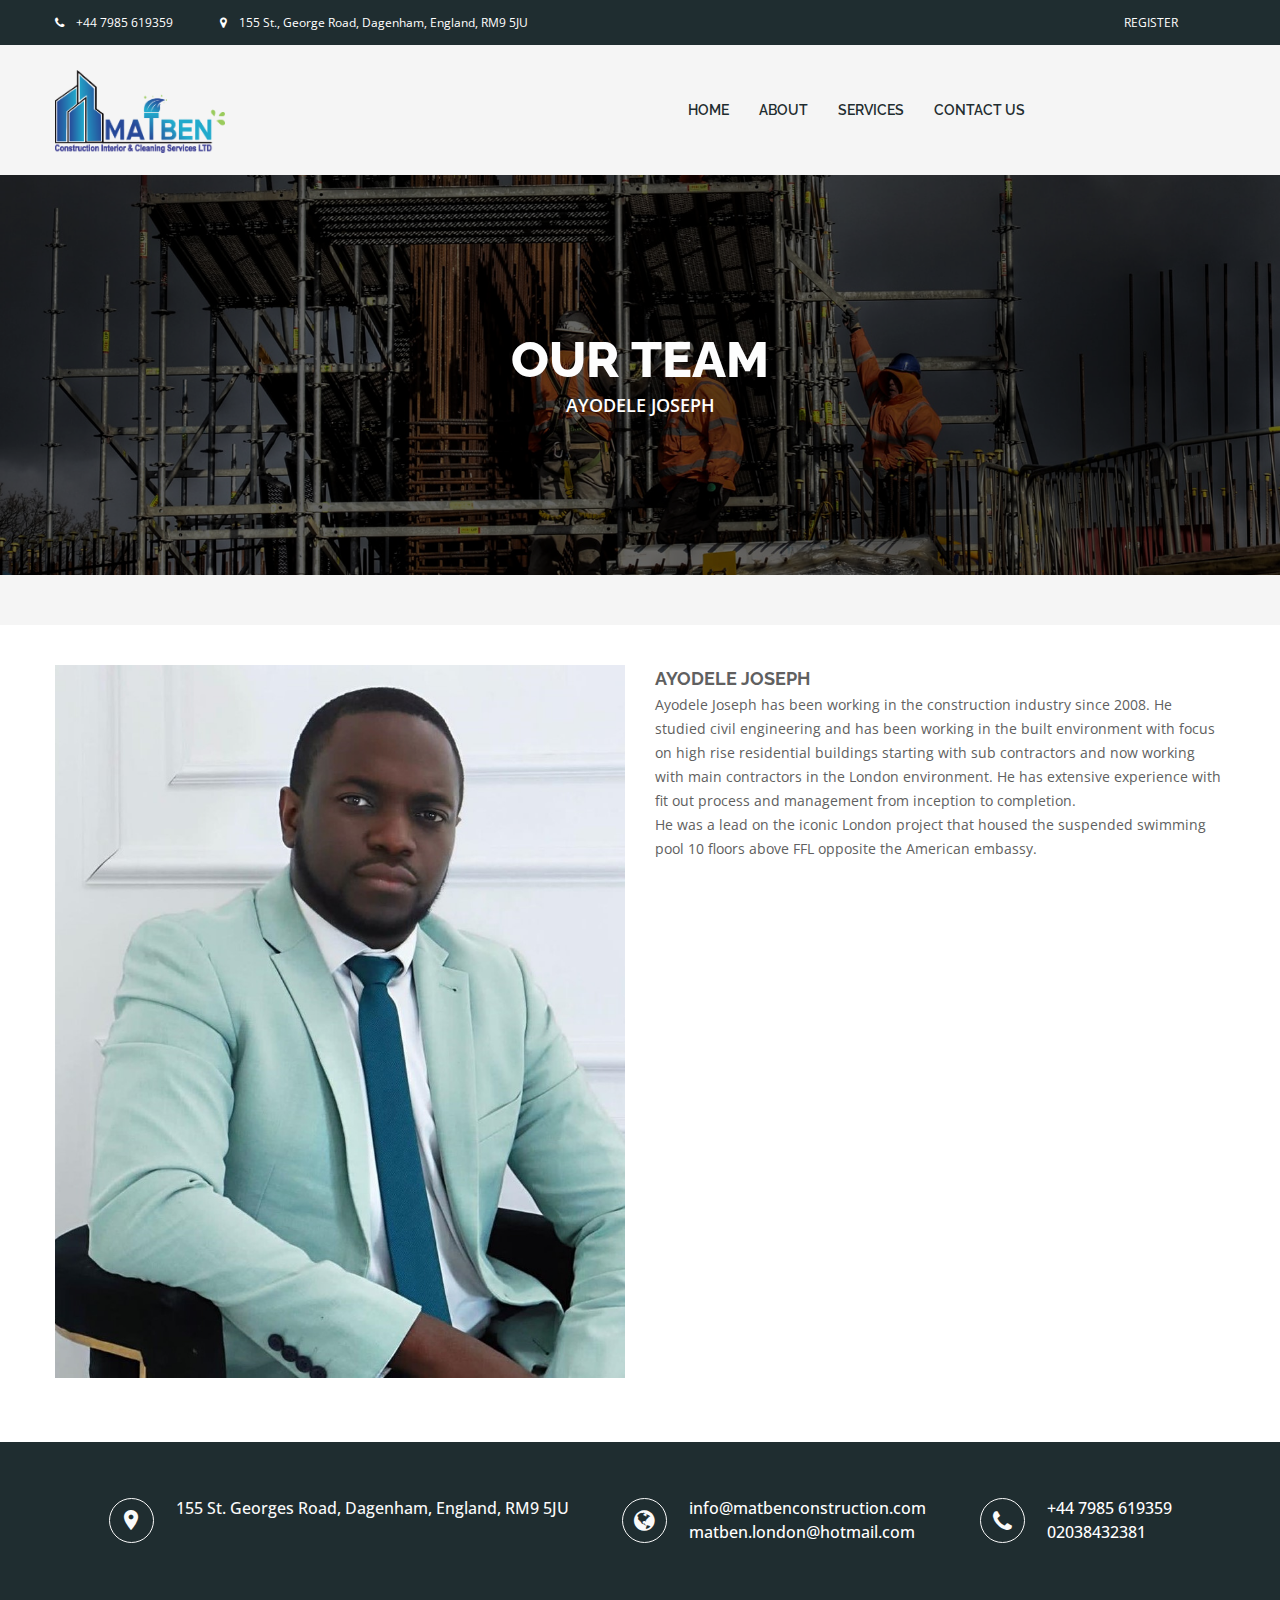
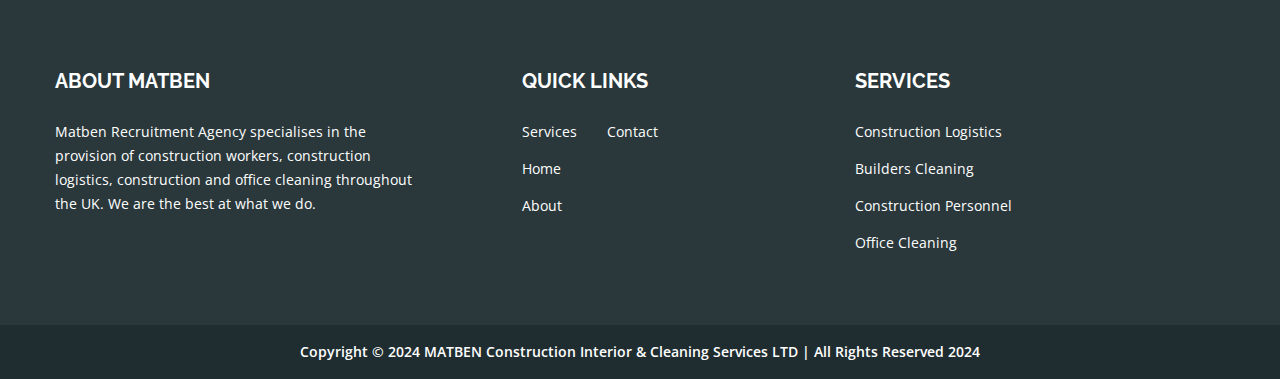
<file: ayodelejoseph.html>
<!doctype html>
<html class="no-js" lang="en">


<head>
    <meta charset="utf-8">
    <meta http-equiv="x-ua-compatible" content="ie=edge">
    <title>Our Team | AYODELE JOSEPH</title>
    <meta name="keywords" content="Construction Logistics, Building Management, Office Cleaning, Construction Personnel, Ground Works, Drylininers, Electricians, Plumbers, Carpenters, Tilers, Floor Fitters, Painters, Roofers, Kitchen Fitters, Handymens, Briclayers, Building Cleaning, Office Cleaning, Domestic Cleaning, Building Management">
    <meta name="description" content="MATBEN Recruitment Agency specialises in the supply of Construction Personnel, Construction Logistics, Building Management, Construction and  Office Cleaning throughout the UK. We are the best at what we do.">
    <meta name="viewport" content="width=device-width, initial-scale=1">
    
    <!-- Place favicon.ico in the root directory -->
    <link rel="shortcut icon" type="image/x-icon" href="favicon.ico">
    <link rel="apple-touch-icon" href="apple-touch-icon.png">
    

    <!-- All css files are included here. -->
    <!-- Bootstrap fremwork main css -->
    <link rel="stylesheet" href="css/bootstrap.min.css">
    <!-- Owl Carousel  main css -->
    <link rel="stylesheet" href="css/owl.carousel.min.css">
    <link rel="stylesheet" href="css/owl.theme.default.min.css">
    <!-- This core.css file contents all plugings css file. -->
    <link rel="stylesheet" href="css/core.css">
    <!-- Theme shortcodes/elements style -->
    <link rel="stylesheet" href="css/shortcode/shortcodes.css">
    <!-- Theme main style -->
    <link rel="stylesheet" href="style.css">
    <!-- Responsive css -->
    <link rel="stylesheet" href="css/responsive.css">
    <!-- User style -->
    <link rel="stylesheet" href="css/custom.css">


    <!-- Modernizr JS -->
    <script src="js/vendor/modernizr-2.8.3.min.js"></script>
</head>

<body>

    <!-- Body main wrapper start -->
    <div class="wrapper">
        <!-- Start Header Style -->
        <div id="header" class="htc-header">
            <!-- Start Header Top -->
            <div class="htc__header__top bg__cat--1">
                <div class="container">
                    <div class="row">
                        <div class="col-md-6 col-lg-6 col-sm-6 col-xs-12">
                            <ul class="heaher__top__left">
                                <li><a href="#"><i class="fa fa-phone"></i>+44 7985 619359</a></li>
                                <li><a href="#"><i class="fa fa-map-marker"></i>155 St., George Road, Dagenham, England, RM9 5JU</a></li>
                            </ul>
                        </div>
                        <div class="col-md-6 col-lg-6 col-sm-6 col-xs-12">
                            <div class="header__top__right">
                                <ul class="login-register">
                                    <li><a href="contact.html#register">REGISTER</a></li>
                                </ul>

                            </div>
                        </div>
                    </div>
                </div>
            </div>
            <!-- End Header Top -->
            <!-- Start Mainmenu Area -->
            <div id="sticky-header-with-topbar" class="mainmenu__wrap sticky__header">
                <div class="container">
                    <div class="row">
                        <div class="col-md-2 col-sm-6 col-xs-7">
                            <div class="logo">
                                <a href="index.html">
                                    <img src="images/logo/originalmatben.png" alt="logo image">
                                </a>
                            </div>
                        </div>
                        <div class="col-md-8 col-sm-6 col-xs-5">
                            <nav class="main__menu__nav  hidden-xs hidden-sm">
                                <ul class="main__menu">
                                    <li><a href="index.html">HOME</a></li>
                                    <li><a href="about.html">ABOUT</a></li>
                                    <li class="drop"><a href="#">SERVICES</a>
                                        <ul class="dropdown">
                                            <li><a href="construction-personnel.html">Construction Personnel</a></li>
                                            <li><a href="builders-cleaning.html">Builders Cleaning</a></li>
                                            <li><a href="office-cleaning.html">Office Cleaning</a></li>
                                            <li><a href="construction-logistics.html">Construction Logistics</a></li>
                                        </ul>
                                    </li>
                                    <!-- <li class="drop"><a href="#">PROJECTS</a>
                                        <ul class="dropdown">
                                            <li><a href="#">projects one</a></li>
                                            <li><a href="#">projects two</a></li>
                                            <li><a href="#">projects three</a></li>
                                        </ul>
                                    </li> -->
                                    <li><a href="contact.html">CONTACT US</a></li>
                                </ul>
                            </nav>
                            <div class="mobile-menu clearfix visible-xs visible-sm">
                                <nav id="mobile_dropdown">
                                    <ul>
                                        <li><a href="index.html">HOME</a></li>
                                        <li><a href="about.html">ABOUT</a></li>
                                        <li class="drop"><a href="#">SERVICES</a>
                                            <ul class="dropdown">
                                                <li><a href="construction-personnel.html">Construction Personnel</a></li>
                                                <li><a href="builders-cleaning.html">Builders Cleaning</a></li>
                                                <li><a href="office-cleaning.html">Office Cleaning</a></li>
                                                <li><a href="construction-logistics.html">Construction Logistics</a></li>
                                            </ul>
                                        </li>
                                        <!-- <li><a href="#">PROJECTS</a>
                                            <ul>
                                                <li><a href="#">projects one</a></li>
                                                <li><a href="#">projects two</a></li>
                                                <li><a href="#">projects three</a></li>
                                            </ul>
                                        </li> -->
                                        <li><a href="contact.html">contact Us</a></li>
                                    </ul>
                                </nav>
                            </div> 
                        </div>
                    </div>
                    <div class="mobile-menu-area"></div>
                </div>
            </div>
            <!-- End Mainmenu Area -->
        </div>
        <!-- End Header Style -->
        
        <!-- Start Bradcaump area -->
        <div  class="ht__bradcaump__area" data--black__overlay="6" style="margin-bottom: 50px; background: rgba(0, 0, 0, 0.7) url(images/bg/2.jpg) no-repeat scroll center center / cover ;">
            <div class="ht__bradcaump__wrap">
                <div class="container">
                    <div class="row">
                        <div class="col-xs-12">
                            <div class="bradcaump__inner text-center">
                                <h2 class="bradcaump-title">Our Team</h2>
                                <nav class="bradcaump-inner">
                                  <!-- <a class="breadcrumb-item" href="index.html">Home</a> -->
                                  <!-- <span class="brd-separetor">-</span> -->
                                  <span class="breadcrumb-item active">AYODELE JOSEPH</span>
                                </nav>
                            </div>
                        </div>
                    </div>
                </div>
            </div>
        </div>
       

        <!-- Start Team Area -->
        <section class="htc__blog__area ptb--40 bg__white">
            <div class="container">
                <div class="row">
                    <div class="htc__blog__wrap clearfix blog--two">
                        <!-- Start Single Team -->
                        <div class="col-md-6 col-lg-6 col-sm-6 col-xs-12">
                            <div class="blog foo">
                                <div class="blog__thumb">
                                        <img src="images/team/222.jpeg" alt="Benson Matesun">
                                </div>
                            </div>
                        </div>
                        <div class="col-md-6 col-lg-6 col-sm-6 col-xs-12">
                            <div class="blog foo">
                                <div class="blog__details">
                                    <h2>AYODELE JOSEPH</h2>
                                    <p>Ayodele Joseph has been working in the construction industry since 2008. He studied civil engineering and has been working in the built environment with focus on high rise residential buildings starting with sub contractors and now working with main contractors in the London environment. He has extensive experience with fit out process and management from inception to completion.</p>
                                    <p>He was a lead on the iconic London project that housed the suspended swimming pool 10 floors above FFL opposite the American embassy.</p>
                                </div>
                            </div>
                        </div>
                        <!-- End Single Team -->
                    </div>
                </div>
            </div>
        </section>
        <!-- End Team Area -->

        <!-- Start Contact Address -->
        <div class="htc__contact__address add-res bg__cat--1">
            <div class="container">
                <div class="row">
                    <div class="col-md-12">
                        <div class="htc__contact__wrap clearfix">
                            <!-- Start Single Address -->
                            <div class="ht__address__inner">
                                <div class="ht__address__icon map-pin">
                                    <i class="zmdi zmdi-pin"></i>
                                </div>
                                <div class="ht__address__details">
                                    <p>155 St. Georges Road, Dagenham, England, RM9 5JU</p>
                                </div>
                            </div>
                            <!-- End Single Address -->
                            <!-- Start Single Address -->
                            <div class="ht__address__inner">
                                <div class="ht__address__icon glob">
                                    <i class="fa fa-globe" aria-hidden="true"></i>
                                </div>
                                <div class="ht__address__details">
                                    <p><a href="#">info@matbenconstruction.com</a></p>
                                    <p><a href="#">matben.london@hotmail.com</a></p>
                                </div>
                            </div>
                            <!-- End Single Address -->
                            <!-- Start Single Address -->
                            <div class="ht__address__inner">
                                <div class="ht__address__icon">
                                    <i class="fa fa-phone" aria-hidden="true"></i>
                                </div>
                                <div class="ht__address__details">
                                    <p><a href="#">+44 7985 619359</a></p>
                                    <p><a href="#">02038432381</a></p>
                                </div>
                            </div>
                            <!-- End Single Address -->
                        </div>
                    </div>
                </div>
            </div>
        </div>
        <!-- End Contact Address -->

        <!-- Start Footer Area -->
        <footer class="htc__footer__area">
            <div class="footer__top ptb--70" data--1f2d30__overlay="9.5" style="background: rgba(0, 0, 0, 0) url(images/bg/2.jpg) no-repeat fixed center center / cover ;">
                <div class="container">
                    <div class="row">
                        <div class="htc__footer__wrap clearfix">
                            <!-- Start Single Footer -->
                            <div class="col-md-4 col-lg-4 col-sm-6 col-xs-12">
                                <div class="footer">
                                    <div class="footer__widget">
                                        <h2 class="ft__title">ABOUT MATBEN</h2>
                                    </div>
                                    <div class="ft__details">
                                        <p>Matben Recruitment Agency specialises in the provision of construction workers, construction logistics, construction and office cleaning throughout the UK. We are the best at what we do.</p>
                                    </div>
                                </div>
                            </div>
                            <!-- End Single Footer -->
                            <!-- Start Single Footer -->
                            <div class="col-md-3 col-lg-3 col-sm-6 col-xs-12 xmt-40">
                                <div class="footer quick__link">
                                    <div class="footer__widget">
                                        <h2 class="ft__title">QUICK LINKS</h2>
                                    </div>
                                    <div class="footer__link">
                                        <ul class="ft__menu">
                                            <li><a href="construction-personnel.html">Services</a></li>
                                            <li><a href="index.html">Home</a></li>
                                            <li><a href="about.html">About</a></li>
                                        </ul>
                                        <ul class="ft__menu">
                                            <li><a href="contact.html">Contact</a></li>
                                        </ul>
                                    </div>
                                </div>
                            </div>
                            <!-- End Single Footer -->
                            <!-- Start Single Footer -->
                            <div class="col-md-4 col-lg-4 col-lg-offset-1 col-sm-6 col-xs-12 smt-40 xmt-40">
                                <div class="footer">
                                    <div class="footer__widget">
                                        <h2 class="ft__title">SERVICES</h2>
                                        <div class="footer__link">
                                            <ul class="ft__menu">
                                                <li><a href="construction-logistics.html">Construction Logistics</a></li>
                                                <li><a href="builders-cleaning.html">Builders Cleaning</a></li>
                                                <li><a href="construction-personnel.html">Construction Personnel</a></li>
                                                <li><a href="office-cleaning.html">Office Cleaning</a></li>
                                            </ul>
                                        </div>
                                    </div>
                                </div>
                            </div>
                            <!-- End Single Footer -->
                        </div>
                    </div>
                </div>
            </div>
            <div class="copyright bg__theme" style="background-color: #1f2d30;">
                <div class="container">
                    <div class="row">
                        <div class="col-xs-12">
                            <div class="copyright__inner">
                                <p style="color: #fff;">Copyright &copy; 2024 MATBEN Construction Interior & Cleaning Services LTD | All Rights Reserved 2024</p>
                            </div>
                        </div>
                    </div>
                </div>
            </div>
        </footer>
        <!-- End Footer Area -->
    </div>
    <!-- Body main wrapper end -->

    <!-- Placed js at the end of the document so the pages load faster -->

    <!-- jquery latest version -->
    <script src="js/vendor/jquery-1.12.0.min.js"></script>
    <!-- Bootstrap framework js -->
    <script src="js/bootstrap.min.js"></script>
    <!-- All js plugins included in this file. -->
    <script src="js/plugins.js"></script>
    <script src="js/slick.min.js"></script>
    <script src="js/owl.carousel.min.js"></script>
    <!-- Waypoints.min.js. -->
    <script src="js/waypoints.min.js"></script>
    <!-- Main js file that contents all jQuery plugins activation. -->
    <script src="js/main.js"></script>

</body>



</html>
</file>
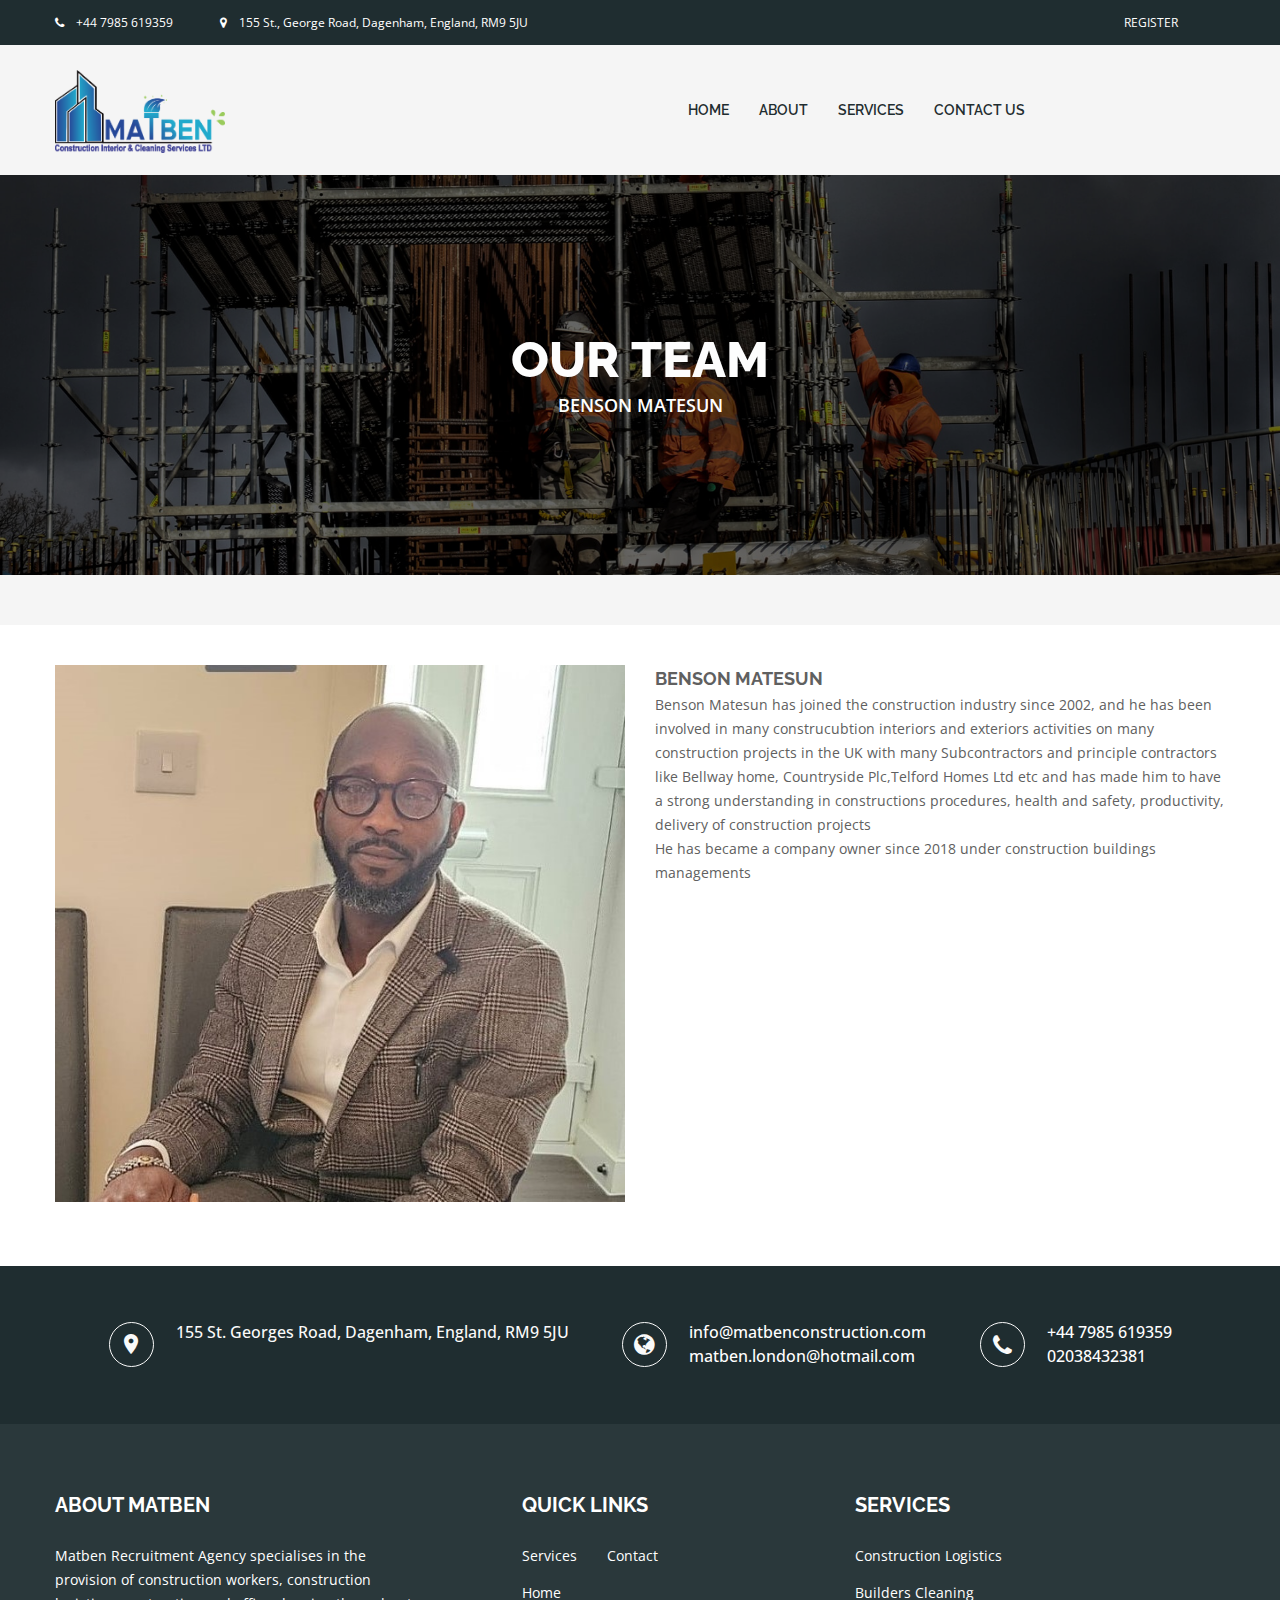
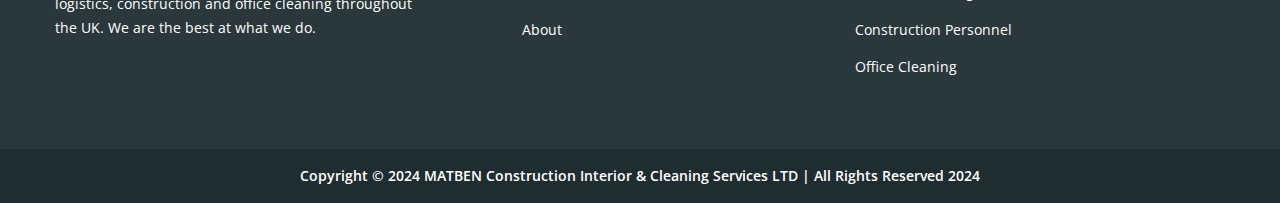
<file: bensonmatesun.html>
<!doctype html>
<html class="no-js" lang="en">


<head>
    <meta charset="utf-8">
    <meta http-equiv="x-ua-compatible" content="ie=edge">
    <title>Our Team | BENSON MATESUN</title>
    <meta name="keywords" content="Construction Logistics, Building Management, Office Cleaning, Construction Personnel, Ground Works, Drylininers, Electricians, Plumbers, Carpenters, Tilers, Floor Fitters, Painters, Roofers, Kitchen Fitters, Handymens, Briclayers, Building Cleaning, Office Cleaning, Domestic Cleaning, Building Management">
    <meta name="description" content="MATBEN Recruitment Agency specialises in the supply of Construction Personnel, Construction Logistics, Building Management, Construction and  Office Cleaning throughout the UK. We are the best at what we do.">
    <meta name="viewport" content="width=device-width, initial-scale=1">
    
    <!-- Place favicon.ico in the root directory -->
    <link rel="shortcut icon" type="image/x-icon" href="favicon.ico">
    <link rel="apple-touch-icon" href="apple-touch-icon.png">
    

    <!-- All css files are included here. -->
    <!-- Bootstrap fremwork main css -->
    <link rel="stylesheet" href="css/bootstrap.min.css">
    <!-- Owl Carousel  main css -->
    <link rel="stylesheet" href="css/owl.carousel.min.css">
    <link rel="stylesheet" href="css/owl.theme.default.min.css">
    <!-- This core.css file contents all plugings css file. -->
    <link rel="stylesheet" href="css/core.css">
    <!-- Theme shortcodes/elements style -->
    <link rel="stylesheet" href="css/shortcode/shortcodes.css">
    <!-- Theme main style -->
    <link rel="stylesheet" href="style.css">
    <!-- Responsive css -->
    <link rel="stylesheet" href="css/responsive.css">
    <!-- User style -->
    <link rel="stylesheet" href="css/custom.css">


    <!-- Modernizr JS -->
    <script src="js/vendor/modernizr-2.8.3.min.js"></script>
</head>

<body>

    <!-- Body main wrapper start -->
    <div class="wrapper">
        <!-- Start Header Style -->
        <div id="header" class="htc-header">
            <!-- Start Header Top -->
            <div class="htc__header__top bg__cat--1">
                <div class="container">
                    <div class="row">
                        <div class="col-md-6 col-lg-6 col-sm-6 col-xs-12">
                            <ul class="heaher__top__left">
                                <li><a href="#"><i class="fa fa-phone"></i>+44 7985 619359</a></li>
                                <li><a href="#"><i class="fa fa-map-marker"></i>155 St., George Road, Dagenham, England, RM9 5JU</a></li>
                            </ul>
                        </div>
                        <div class="col-md-6 col-lg-6 col-sm-6 col-xs-12">
                            <div class="header__top__right">
                                <ul class="login-register">
                                    <li><a href="contact.html#register">REGISTER</a></li>
                                </ul>

                            </div>
                        </div>
                    </div>
                </div>
            </div>
            <!-- End Header Top -->
            <!-- Start Mainmenu Area -->
            <div id="sticky-header-with-topbar" class="mainmenu__wrap sticky__header">
                <div class="container">
                    <div class="row">
                        <div class="col-md-2 col-sm-6 col-xs-7">
                            <div class="logo">
                                <a href="index.html">
                                    <img src="images/logo/originalmatben.png" alt="logo image">
                                </a>
                            </div>
                        </div>
                        <div class="col-md-8 col-sm-6 col-xs-5">
                            <nav class="main__menu__nav  hidden-xs hidden-sm">
                                <ul class="main__menu">
                                    <li><a href="index.html">HOME</a></li>
                                    <li><a href="about.html">ABOUT</a></li>
                                    <li class="drop"><a href="#">SERVICES</a>
                                        <ul class="dropdown">
                                            <li><a href="construction-personnel.html">Construction Personnel</a></li>
                                            <li><a href="builders-cleaning.html">Builders Cleaning</a></li>
                                            <li><a href="office-cleaning.html">Office Cleaning</a></li>
                                            <li><a href="construction-logistics.html">Construction Logistics</a></li>
                                        </ul>
                                    </li>
                                    <!-- <li class="drop"><a href="#">PROJECTS</a>
                                        <ul class="dropdown">
                                            <li><a href="#">projects one</a></li>
                                            <li><a href="#">projects two</a></li>
                                            <li><a href="#">projects three</a></li>
                                        </ul>
                                    </li> -->
                                    <li><a href="contact.html">CONTACT US</a></li>
                                </ul>
                            </nav>
                            <div class="mobile-menu clearfix visible-xs visible-sm">
                                <nav id="mobile_dropdown">
                                    <ul>
                                        <li><a href="index.html">HOME</a></li>
                                        <li><a href="about.html">ABOUT</a></li>
                                        <li class="drop"><a href="#">SERVICES</a>
                                            <ul class="dropdown">
                                                <li><a href="construction-personnel.html">Construction Personnel</a></li>
                                                <li><a href="builders-cleaning.html">Builders Cleaning</a></li>
                                                <li><a href="office-cleaning.html">Office Cleaning</a></li>
                                                <li><a href="construction-logistics.html">Construction Logistics</a></li>
                                            </ul>
                                        </li>
                                        <!-- <li><a href="#">PROJECTS</a>
                                            <ul>
                                                <li><a href="#">projects one</a></li>
                                                <li><a href="#">projects two</a></li>
                                                <li><a href="#">projects three</a></li>
                                            </ul>
                                        </li> -->
                                        <li><a href="contact.html">contact Us</a></li>
                                    </ul>
                                </nav>
                            </div> 
                        </div>
                    </div>
                    <div class="mobile-menu-area"></div>
                </div>
            </div>
            <!-- End Mainmenu Area -->
        </div>
        <!-- End Header Style -->
        
        <!-- Start Bradcaump area -->
        <div  class="ht__bradcaump__area" data--black__overlay="6" style="margin-bottom: 50px; background: rgba(0, 0, 0, 0.7) url(images/bg/2.jpg) no-repeat scroll center center / cover ;">
            <div class="ht__bradcaump__wrap">
                <div class="container">
                    <div class="row">
                        <div class="col-xs-12">
                            <div class="bradcaump__inner text-center">
                                <h2 class="bradcaump-title">Our Team</h2>
                                <nav class="bradcaump-inner">
                                  <!-- <a class="breadcrumb-item" href="index.html">Home</a> -->
                                  <!-- <span class="brd-separetor">-</span> -->
                                  <span class="breadcrumb-item active">BENSON MATESUN</span>
                                </nav>
                            </div>
                        </div>
                    </div>
                </div>
            </div>
        </div>
       

        <!-- Start Team Area -->
        <section class="htc__blog__area ptb--40 bg__white">
            <div class="container">
                <div class="row">
                    <div class="htc__blog__wrap clearfix blog--two">
                        <!-- Start Single Team -->
                        <div class="col-md-6 col-lg-6 col-sm-6 col-xs-12">
                            <div class="blog foo">
                                <div class="blog__thumb">
                                        <img src="images/team/111.jpeg" alt="Benson Matesun">
                                </div>
                            </div>
                        </div>
                        <div class="col-md-6 col-lg-6 col-sm-6 col-xs-12">
                            <div class="blog foo">
                                <div class="blog__details">
                                    <h2>BENSON MATESUN</h2>
                                    <p>Benson Matesun has joined the construction industry since 2002, and he has been involved in many construcubtion interiors and exteriors activities on many construction projects in the UK with many Subcontractors and principle contractors like Bellway home, Countryside Plc,Telford Homes Ltd etc and has made him to have a strong understanding in constructions procedures, health and safety, productivity, delivery of construction projects</p>
                                    <p>He has became a company owner since 2018 under construction buildings managements</p>
                                </div>
                            </div>
                        </div>
                        <!-- End Single Team -->
                    </div>
                </div>
            </div>
        </section>
        <!-- End Team Area -->

        <!-- Start Contact Address -->
        <div class="htc__contact__address add-res bg__cat--1">
            <div class="container">
                <div class="row">
                    <div class="col-md-12">
                        <div class="htc__contact__wrap clearfix">
                            <!-- Start Single Address -->
                            <div class="ht__address__inner">
                                <div class="ht__address__icon map-pin">
                                    <i class="zmdi zmdi-pin"></i>
                                </div>
                                <div class="ht__address__details">
                                    <p>155 St. Georges Road, Dagenham, England, RM9 5JU</p>
                                </div>
                            </div>
                            <!-- End Single Address -->
                            <!-- Start Single Address -->
                            <div class="ht__address__inner">
                                <div class="ht__address__icon glob">
                                    <i class="fa fa-globe" aria-hidden="true"></i>
                                </div>
                                <div class="ht__address__details">
                                    <p><a href="#">info@matbenconstruction.com</a></p>
                                    <p><a href="#">matben.london@hotmail.com</a></p>
                                </div>
                            </div>
                            <!-- End Single Address -->
                            <!-- Start Single Address -->
                            <div class="ht__address__inner">
                                <div class="ht__address__icon">
                                    <i class="fa fa-phone" aria-hidden="true"></i>
                                </div>
                                <div class="ht__address__details">
                                    <p><a href="#">+44 7985 619359</a></p>
                                    <p><a href="#">02038432381</a></p>
                                </div>
                            </div>
                            <!-- End Single Address -->
                        </div>
                    </div>
                </div>
            </div>
        </div>
        <!-- End Contact Address -->

        <!-- Start Footer Area -->
        <footer class="htc__footer__area">
            <div class="footer__top ptb--70" data--1f2d30__overlay="9.5" style="background: rgba(0, 0, 0, 0) url(images/bg/2.jpg) no-repeat fixed center center / cover ;">
                <div class="container">
                    <div class="row">
                        <div class="htc__footer__wrap clearfix">
                            <!-- Start Single Footer -->
                            <div class="col-md-4 col-lg-4 col-sm-6 col-xs-12">
                                <div class="footer">
                                    <div class="footer__widget">
                                        <h2 class="ft__title">ABOUT MATBEN</h2>
                                    </div>
                                    <div class="ft__details">
                                        <p>Matben Recruitment Agency specialises in the provision of construction workers, construction logistics, construction and office cleaning throughout the UK. We are the best at what we do.</p>
                                    </div>
                                </div>
                            </div>
                            <!-- End Single Footer -->
                            <!-- Start Single Footer -->
                            <div class="col-md-3 col-lg-3 col-sm-6 col-xs-12 xmt-40">
                                <div class="footer quick__link">
                                    <div class="footer__widget">
                                        <h2 class="ft__title">QUICK LINKS</h2>
                                    </div>
                                    <div class="footer__link">
                                        <ul class="ft__menu">
                                            <li><a href="construction-personnel.html">Services</a></li>
                                            <li><a href="index.html">Home</a></li>
                                            <li><a href="about.html">About</a></li>
                                        </ul>
                                        <ul class="ft__menu">
                                            <li><a href="contact.html">Contact</a></li>
                                        </ul>
                                    </div>
                                </div>
                            </div>
                            <!-- End Single Footer -->

                            <!-- Start Single Footer -->
                            <div class="col-md-4 col-lg-4 col-lg-offset-1 col-sm-6 col-xs-12 smt-40 xmt-40">
                                <div class="footer">
                                    <div class="footer__widget">
                                        <h2 class="ft__title">SERVICES</h2>
                                        <div class="footer__link">
                                            <ul class="ft__menu">
                                                <li><a href="construction-logistics.html">Construction Logistics</a></li>
                                                <li><a href="builders-cleaning.html">Builders Cleaning</a></li>
                                                <li><a href="construction-personnel.html">Construction Personnel</a></li>
                                                <li><a href="office-cleaning.html">Office Cleaning</a></li>
                                            </ul>
                                        </div>
                                    </div>
                                </div>
                            </div>
                            <!-- End Single Footer -->
                        </div>
                    </div>
                </div>
            </div>
            <div class="copyright bg__theme" style="background-color: #1f2d30;">
                <div class="container">
                    <div class="row">
                        <div class="col-xs-12">
                            <div class="copyright__inner">
                                <p style="color: #fff;">Copyright &copy; 2024 MATBEN Construction Interior & Cleaning Services LTD | All Rights Reserved 2024</p>
                            </div>
                        </div>
                    </div>
                </div>
            </div>
        </footer>
        <!-- End Footer Area -->
    </div>
    <!-- Body main wrapper end -->

    <!-- Placed js at the end of the document so the pages load faster -->

    <!-- jquery latest version -->
    <script src="js/vendor/jquery-1.12.0.min.js"></script>
    <!-- Bootstrap framework js -->
    <script src="js/bootstrap.min.js"></script>
    <!-- All js plugins included in this file. -->
    <script src="js/plugins.js"></script>
    <script src="js/slick.min.js"></script>
    <script src="js/owl.carousel.min.js"></script>
    <!-- Waypoints.min.js. -->
    <script src="js/waypoints.min.js"></script>
    <!-- Main js file that contents all jQuery plugins activation. -->
    <script src="js/main.js"></script>

</body>



</html>
</file>
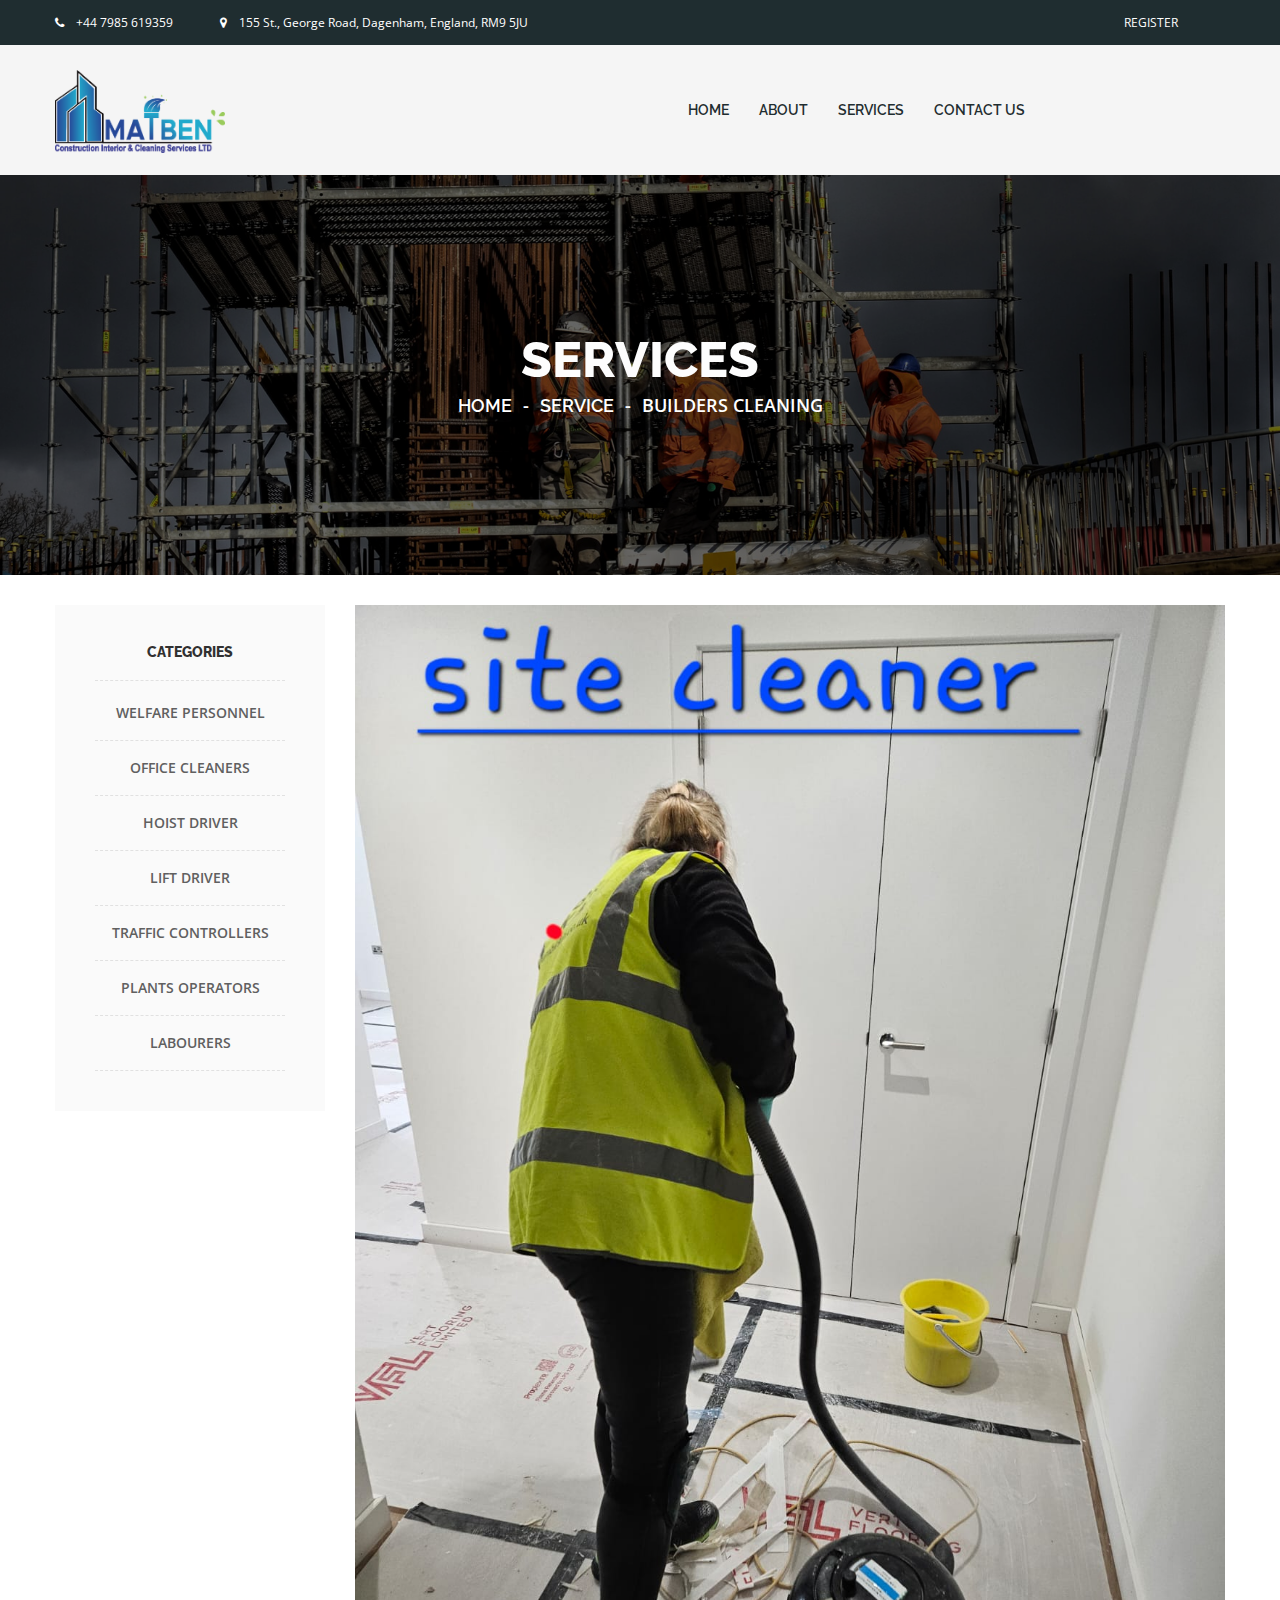
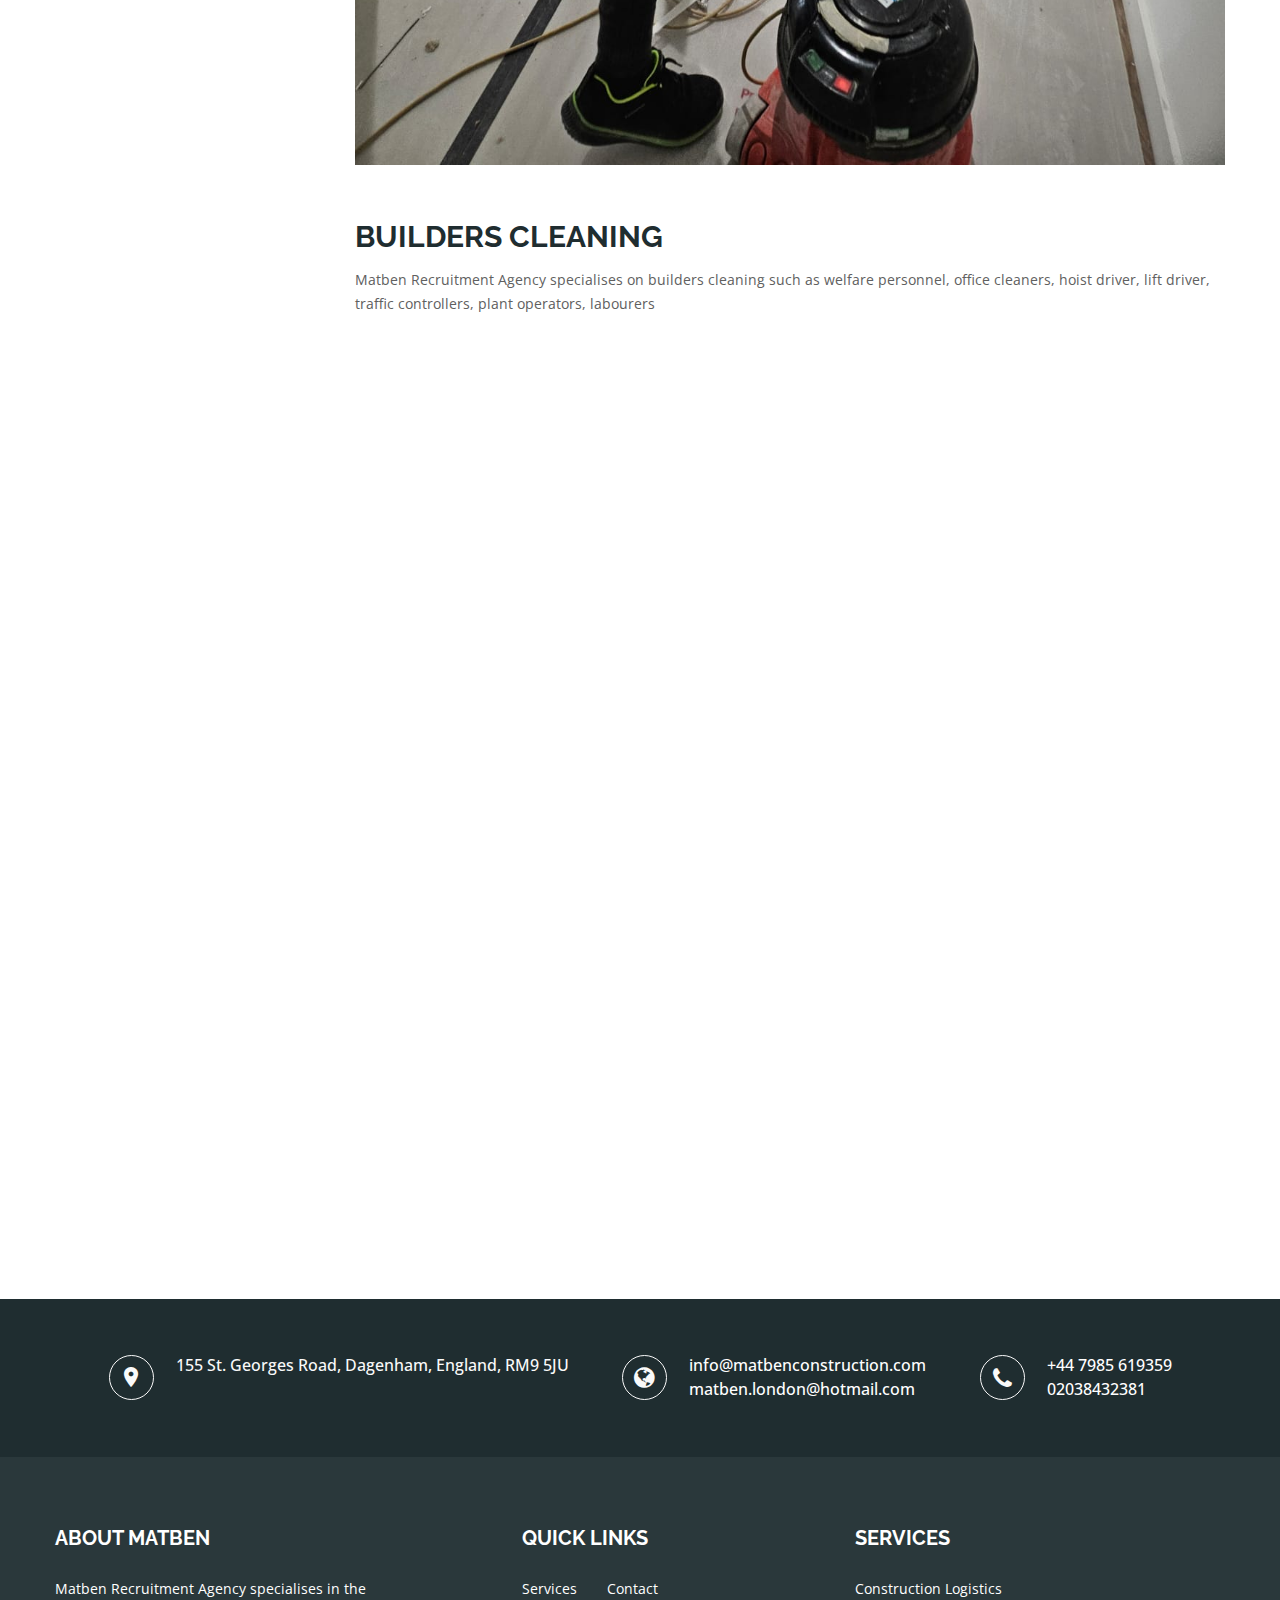
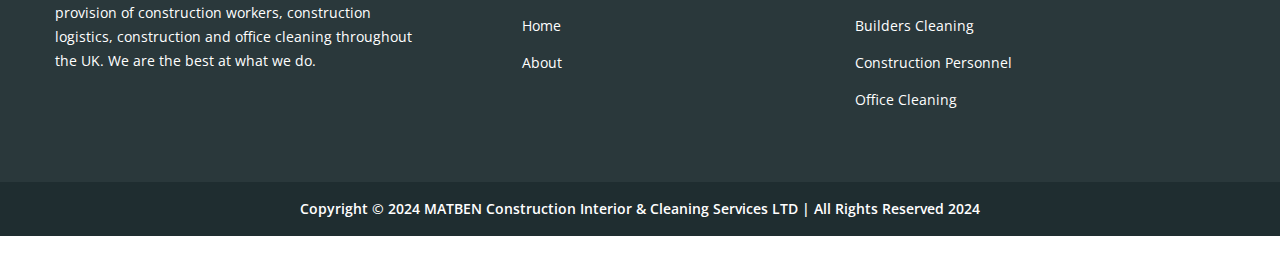
<file: builders-cleaning.html>
<!doctype html>
<html class="no-js" lang="en">
<head>
    <meta charset="utf-8">
    <meta http-equiv="x-ua-compatible" content="ie=edge">
    <title>MATBEN Construction | Builders Cleaning</title>
    <meta name="keywords" content="Construction Logistics, Building Management, Office Cleaning, Construction Personnel, Ground Works, Drylininers, Electricians, Plumbers, Carpenters, Tilers, Floor Fitters, Painters, Roofers, Kitchen Fitters, Handymens, Briclayers, Building Cleaning, Office Cleaning, Domestic Cleaning, Building Management">
    <meta name="description" content="MATBEN Recruitment Agency specialises in the supply of Construction Personnel, Construction Logistics, Building Management, Construction and  Office Cleaning throughout the UK. We are the best at what we do.">
    <meta name="viewport" content="width=device-width, initial-scale=1">
    
    <!-- Place favicon.ico in the root directory -->
    <link rel="shortcut icon" type="image/x-icon" href="favicon.ico">
    <link rel="apple-touch-icon" href="apple-touch-icon.png">
    
    

    <!-- All css files are included here. -->
    <!-- Bootstrap fremwork main css -->
    <link rel="stylesheet" href="css/bootstrap.min.css">
    <!-- Owl Carousel  main css -->
    <link rel="stylesheet" href="css/owl.carousel.min.css">
    <link rel="stylesheet" href="css/owl.theme.default.min.css">
    <!-- This core.css file contents all plugings css file. -->
    <link rel="stylesheet" href="css/core.css">
    <!-- Theme shortcodes/elements style -->
    <link rel="stylesheet" href="css/shortcode/shortcodes.css">
    <!-- Theme main style -->
    <link rel="stylesheet" href="style.css">
    <!-- Responsive css -->
    <link rel="stylesheet" href="css/responsive.css">
    <!-- User style -->
    <link rel="stylesheet" href="css/custom.css">


    <!-- Modernizr JS -->
    <script src="js/vendor/modernizr-2.8.3.min.js"></script>
</head>

<body>
   
    <!-- Body main wrapper start -->
    <div class="wrapper">
        <!-- Start Header Style -->
        <div id="header" class="htc-header">
            <!-- Start Header Top -->
            <div class="htc__header__top bg__cat--1">
                <div class="container">
                    <div class="row">
                        <div class="col-md-6 col-lg-6 col-sm-6 col-xs-12">
                            <ul class="heaher__top__left">
                                <li><a href="#"><i class="fa fa-phone"></i>+44 7985 619359</a></li>
                                <li><a href="#"><i class="fa fa-map-marker"></i>155 St., George Road, Dagenham, England, RM9 5JU</a></li>
                            </ul>
                        </div>
                        <div class="col-md-6 col-lg-6 col-sm-6 col-xs-12">
                            <div class="header__top__right">
                                <ul class="login-register">
                                    <li><a href="contact.html#register">REGISTER</a></li>
                                </ul>

                            </div>
                        </div>
                    </div>
                </div>
            </div>
            <!-- End Header Top -->
            <!-- Start Mainmenu Area -->
            <div id="sticky-header-with-topbar" class="mainmenu__wrap sticky__header">
                <div class="container">
                    <div class="row">
                        <div class="col-md-2 col-sm-6 col-xs-7">
                            <div class="logo">
                                <a href="index.html">
                                    <img src="images/logo/originalmatben.png" alt="logo image">
                                </a>
                            </div>
                        </div>
                        <div class="col-md-8 col-sm-6 col-xs-5">
                            <nav class="main__menu__nav  hidden-xs hidden-sm">
                                <ul class="main__menu">
                                    <li><a href="index.html">HOME</a></li>
                                    <li><a href="about.html">ABOUT</a></li>
                                    <li class="drop"><a href="#">SERVICES</a>
                                        <ul class="dropdown">
                                            <li><a href="construction-personnel.html">Construction Personnel</a></li>
                                            <li><a href="builders-cleaning.html">Builders Cleaning</a></li>
                                            <li><a href="office-cleaning.html">Office Cleaning</a></li>
                                            <li><a href="construction-logistics.html">Construction Logistics</a></li>
                                        </ul>
                                    </li>
                                    <!-- <li class="drop"><a href="#">PROJECTS</a>
                                        <ul class="dropdown">
                                            <li><a href="#">projects one</a></li>
                                            <li><a href="#">projects two</a></li>
                                            <li><a href="#">projects three</a></li>
                                        </ul>
                                    </li> -->
                                    <li><a href="contact.html">CONTACT US</a></li>
                                </ul>
                            </nav>
                            <div class="mobile-menu clearfix visible-xs visible-sm">
                                <nav id="mobile_dropdown">
                                    <ul>
                                        <li><a href="index.html">HOME</a></li>
                                        <li><a href="about.html">ABOUT</a></li>
                                        <li class="drop"><a href="#">SERVICES</a>
                                            <ul class="dropdown">
                                                <li><a href="construction-personnel.html">Construction Personnel</a></li>
                                                <li><a href="builders-cleaning.html">Builders Cleaning</a></li>
                                                <li><a href="office-cleaning.html">Office Cleaning</a></li>
                                                <li><a href="construction-logistics.html">Construction Logistics</a></li>
                                            </ul>
                                        </li>
                                        <!-- <li><a href="#">PROJECTS</a>
                                            <ul>
                                                <li><a href="#">projects one</a></li>
                                                <li><a href="#">projects two</a></li>
                                                <li><a href="#">projects three</a></li>
                                            </ul>
                                        </li> -->
                                        <li><a href="contact.html">contact Us</a></li>
                                    </ul>
                                </nav>
                            </div> 
                        </div>
                    </div>
                    <div class="mobile-menu-area"></div>
                </div>
            </div>
            <!-- End Mainmenu Area -->
        </div>
        <!-- End Header Style -->

        <!-- Start Bradcaump area -->
        <div class="ht__bradcaump__area" data--black__overlay="6" style="background: rgba(0, 0, 0, 0.7) url(images/bg/2.jpg) no-repeat scroll center center / cover ;">
            <div class="ht__bradcaump__wrap">
                <div class="container">
                    <div class="row">
                        <div class="col-xs-12">
                            <div class="bradcaump__inner text-center">
                                <h2 class="bradcaump-title">Services</h2>
                                <nav class="bradcaump-inner">
                                  <a class="breadcrumb-item" href="index.html">Home</a>
                                  <span class="brd-separetor">-</span>
                                  <a class="breadcrumb-item" href="#">Service</a>
                                  <span class="brd-separetor">-</span>
                                  <span class="breadcrumb-item active">Builders Cleaning</span>
                                </nav>
                            </div>
                        </div>
                    </div>
                </div>
            </div>
        </div>
        <!-- End Bradcaump area -->

        <!-- Start Blog Area -->
        <section class="htc__blog__details__page ptb--30 bg__white">
            <div class="container">
                <div class="row">
                	<div class="col-md-3 col-lg-3 col-sm-12 col-xs-12">
                		<div class="htc__page__sidebar">
                			<!-- Start Single -->
                			<div class="htc__category bg__gray">
                				<h2 class="sidebar__title">CATEGORIES</h2>
                				<ul class="cat__list">
                					<li><a href="contact.html#register">WELFARE PERSONNEL</a></li>
                					<li><a href="contact.html#register">OFFICE CLEANERS</a></li>
                					<li><a href="contact.html#register">HOIST DRIVER</a></li>
                					<li><a href="contact.html#register">LIFT DRIVER</a></li>
                					<li><a href="contact.html#register">TRAFFIC CONTROLLERS</a></li>
                					<li><a href="contact.html#register">PLANTS OPERATORS</a></li>
                					<li><a href="contact.html#register">LABOURERS</a></li>
                				</ul>
                			</div>
                		</div>
                	</div>
                    <div class="col-md-9 col-lg-9 col-sm-12 col-xs-12 smt-40 xmt-40">
                        <div class="htc__single__service">
                            <div class="htc__single__service__tab">
                                <div class="ht-portfolio-pic-show">
                                    <div class="ht-portfolio-full-image tab-content">
                                        <div role="tabpanel" class="tab-pane fade in active" id="img-tab-1">
                                            <img src="images/blog/big-images/11.jpeg" alt="full-image">
                                        </div>
                                    </div>
                                </div>
                            </div>
                            <div class="htc__service__dtl">
                                <!-- Start Single Service -->
                                <div class="htc__ser__dtl">
                                    <h2 class="title__line--4">BUILDERS CLEANING</h2>
                                    <p>Matben Recruitment Agency specialises on builders cleaning such as welfare personnel, office cleaners, hoist driver, lift driver, traffic controllers, plant operators, labourers</p>
                                </div>                               
                            </div>
                        </div>
                    </div>
                </div>
            </div>
        </section>
        <!-- End Blog Area -->

               <!-- Start Latest Project Area -->
               <div class="htc__latest__project__area pb--20 ptb--40 bg__white">
                <div class="container">
                    <div class="row">
                        <div class="htc__latest__project__wrap h1__project clearfix">
                            <!-- Start Single Project -->
                            <div class="col-md-5 col-lg-5 hidden-sm col-xs-12">
                                <div class="project__itm foo">
                                    <div class="project__thumb">
                                        <a href="contact.html#register">
                                            <img src="images/lst-project-3/11.jpeg" alt="project images">
                                        </a>
                                        <div class="project__hover__info">
                                            <div class="project__action">
                                                <h2><a href="contact.html#register">BUILDERS CLEANING</a></h2>
                                                <!-- <h4>DURATION : 6 MONTH</h4> -->
                                            </div>
                                        </div>
                                    </div>
                                </div>
                            </div>
                            <!-- End Single Project -->
                            <div class="col-md-7 col-lg-7 col-sm-6 col-xs-12">
                                <div class="row">
                                    <div class="col-md-6">
                                        <div class="project__itm foo" id="handymen">
                                            <div class="project__thumb">
                                                <a href="contact.html#register">
                                                    <img src="images/lst-project-3/22.jpeg" alt="project images">
                                                </a>
                                                <div class="project__hover__info">
                                                    <div class="project__action">
                                                        <h2><a href="contact.html#register">BUILDERS CLEANING</a></h2>
                                                        <!-- <h4>DURATION : 6 MONTH</h4> -->
                                                    </div>
                                                </div>
                                            </div>
                                        </div>
                                    </div>
                                    <div class="col-md-6">
                                        <div class="project__itm foo" id="sitecleaning">
                                            <div class="project__thumb">
                                                <a href="contact.html#register">
                                                    <img src="images/lst-project-3/33.jpeg" alt="project images">
                                                </a>
                                                <div class="project__hover__info">
                                                    <div class="project__action">
                                                        <h2><a href="contact.html#register">BUILDERS CLEANING</a></h2>
                                                        <!-- <h4>DURATION : 6 MONTH</h4> -->
                                                    </div>
                                                </div>
                                            </div>
                                        </div>
                                    </div>
                                    <div class="col-md-6">
                                        <div class="project__itm foo">
                                            <div class="project__thumb">
                                                <a href="contact.html#register">
                                                    <img src="images/lst-project-3/44.jpeg" alt="project images">
                                                </a>
                                                <div class="project__hover__info">
                                                    <div class="project__action">
                                                        <h2><a href="contact.html#register">BUILDERS CLEANING</a></h2>
                                                        <!-- <h4>DURATION : 6 MONTH</h4> -->
                                                    </div>
                                                </div>
                                            </div>
                                        </div>
                                </div>
                            </div>
    
                        </div>
                    </div>
                </div>
            </div>
            <!-- End Latest Project Area -->

            
        <!-- Start Contact Address -->
        <div class="htc__contact__address add-res bg__cat--1">
            <div class="container">
                <div class="row">
                    <div class="col-md-12">
                        <div class="htc__contact__wrap clearfix">
                            <!-- Start Single Address -->
                            <div class="ht__address__inner">
                                <div class="ht__address__icon map-pin">
                                    <i class="zmdi zmdi-pin"></i>
                                </div>
                                <div class="ht__address__details">
                                    <p>155 St. Georges Road, Dagenham, England, RM9 5JU</p>
                                </div>
                            </div>
                            <!-- End Single Address -->
                            <!-- Start Single Address -->
                            <div class="ht__address__inner">
                                <div class="ht__address__icon glob">
                                    <i class="fa fa-globe" aria-hidden="true"></i>
                                </div>
                                <div class="ht__address__details">
                                    <p><a href="#">info@matbenconstruction.com</a></p>
                                    <p><a href="#">matben.london@hotmail.com</a></p>
                                </div>
                            </div>
                            <!-- End Single Address -->
                            <!-- Start Single Address -->
                            <div class="ht__address__inner">
                                <div class="ht__address__icon">
                                    <i class="fa fa-phone" aria-hidden="true"></i>
                                </div>
                                <div class="ht__address__details">
                                    <p><a href="#">+44 7985 619359</a></p>
                                    <p><a href="#">02038432381</a></p>
                                </div>
                            </div>
                            <!-- End Single Address -->
                        </div>
                    </div>
                </div>
            </div>
        </div>
        <!-- End Contact Address -->

        <!-- Start Footer Area -->
        <footer class="htc__footer__area">
            <div class="footer__top ptb--70" data--1f2d30__overlay="9.5" style="background: rgba(0, 0, 0, 0) url(images/bg/2.jpg) no-repeat fixed center center / cover ;">
                <div class="container">
                    <div class="row">
                        <div class="htc__footer__wrap clearfix">
                            <!-- Start Single Footer -->
                            <div class="col-md-4 col-lg-4 col-sm-6 col-xs-12">
                                <div class="footer">
                                    <div class="footer__widget">
                                        <h2 class="ft__title">ABOUT MATBEN</h2>
                                    </div>
                                    <div class="ft__details">
                                        <p>Matben Recruitment Agency specialises in the provision of construction workers, construction logistics, construction and office cleaning throughout the UK. We are the best at what we do.</p>
                                    </div>
                                </div>
                            </div>
                            <!-- End Single Footer -->
                            <!-- Start Single Footer -->
                            <div class="col-md-3 col-lg-3 col-sm-6 col-xs-12 xmt-40">
                                <div class="footer quick__link">
                                    <div class="footer__widget">
                                        <h2 class="ft__title">QUICK LINKS</h2>
                                    </div>
                                    <div class="footer__link">
                                        <ul class="ft__menu">
                                            <li><a href="construction-personnel.html">Services</a></li>
                                            <li><a href="index.html">Home</a></li>
                                            <li><a href="about.html">About</a></li>
                                        </ul>
                                        <ul class="ft__menu">
                                            <li><a href="contact.html">Contact</a></li>
                                        </ul>
                                    </div>
                                </div>
                            </div>
                            <!-- End Single Footer -->
                            
                            <!-- Start Single Footer -->
                            <div class="col-md-4 col-lg-4 col-lg-offset-1 col-sm-6 col-xs-12 smt-40 xmt-40">
                                <div class="footer">
                                    <div class="footer__widget">
                                        <h2 class="ft__title">SERVICES</h2>
                                        <div class="footer__link">
                                            <ul class="ft__menu">
                                                <li><a href="construction-logistics.html">Construction Logistics</a></li>
                                                <li><a href="builders-cleaning.html">Builders Cleaning</a></li>
                                                <li><a href="construction-personnel.html">Construction Personnel</a></li>
                                                <li><a href="office-cleaning.html">Office Cleaning</a></li>
                                            </ul>
                                        </div>
                                    </div>
                                </div>
                            </div>
                            <!-- End Single Footer -->
                        </div>
                    </div>
                </div>
            </div>
            <div class="copyright bg__theme" style="background-color: #1f2d30;">
                <div class="container">
                    <div class="row">
                        <div class="col-xs-12">
                            <div class="copyright__inner">
                                <p style="color: #fff;">Copyright &copy; 2024 MATBEN Construction Interior & Cleaning Services LTD | All Rights Reserved 2024</p>
                            </div>
                        </div>
                    </div>
                </div>
            </div>
        </footer>
        <!-- End Footer Area -->
    </div>
    <!-- Body main wrapper end -->

    <!-- Placed js at the end of the document so the pages load faster -->

    <!-- jquery latest version -->
    <script src="js/vendor/jquery-1.12.0.min.js"></script>
    <!-- Bootstrap framework js -->
    <script src="js/bootstrap.min.js"></script>
    <!-- All js plugins included in this file. -->
    <script src="js/plugins.js"></script>
    <script src="js/slick.min.js"></script>
    <script src="js/owl.carousel.min.js"></script>
    <!-- Waypoints.min.js. -->
    <script src="js/waypoints.min.js"></script>
    <!-- Main js file that contents all jQuery plugins activation. -->
    <script src="js/main.js"></script>

</body>



</html>
</file>
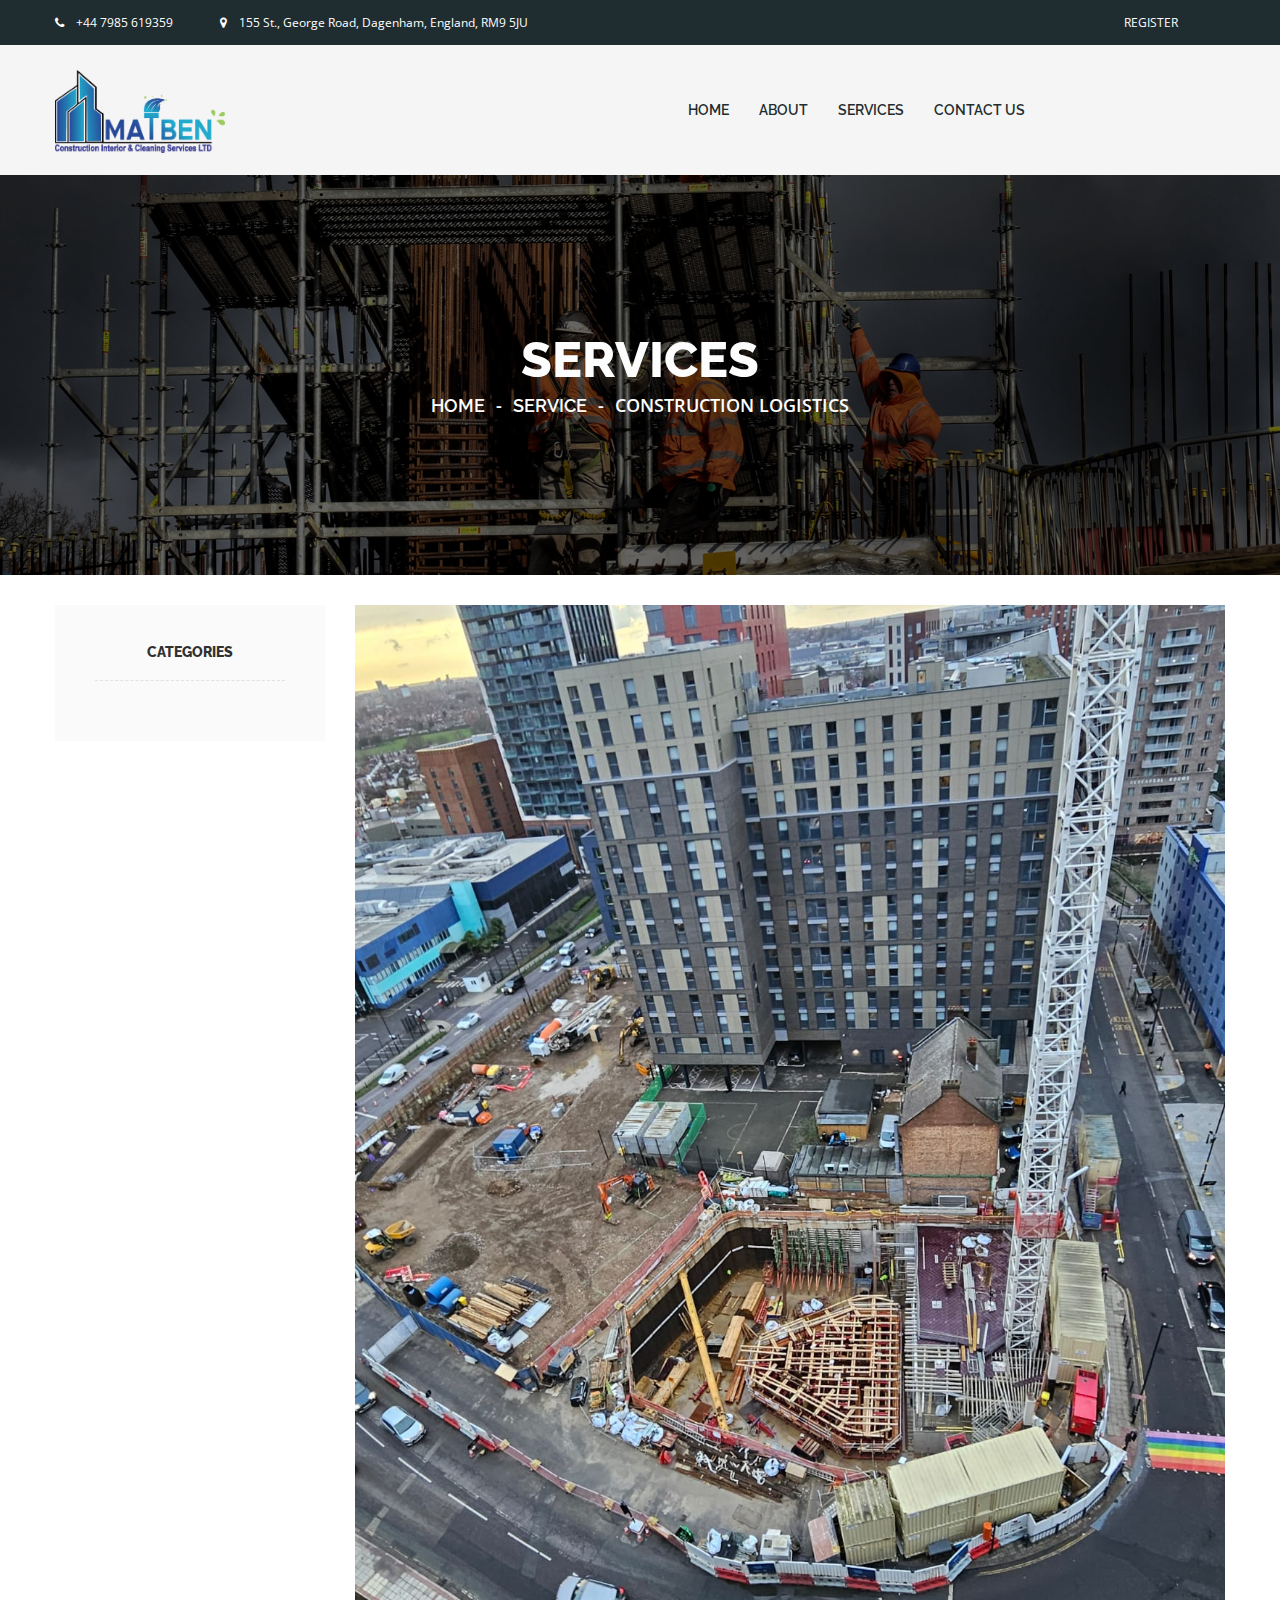
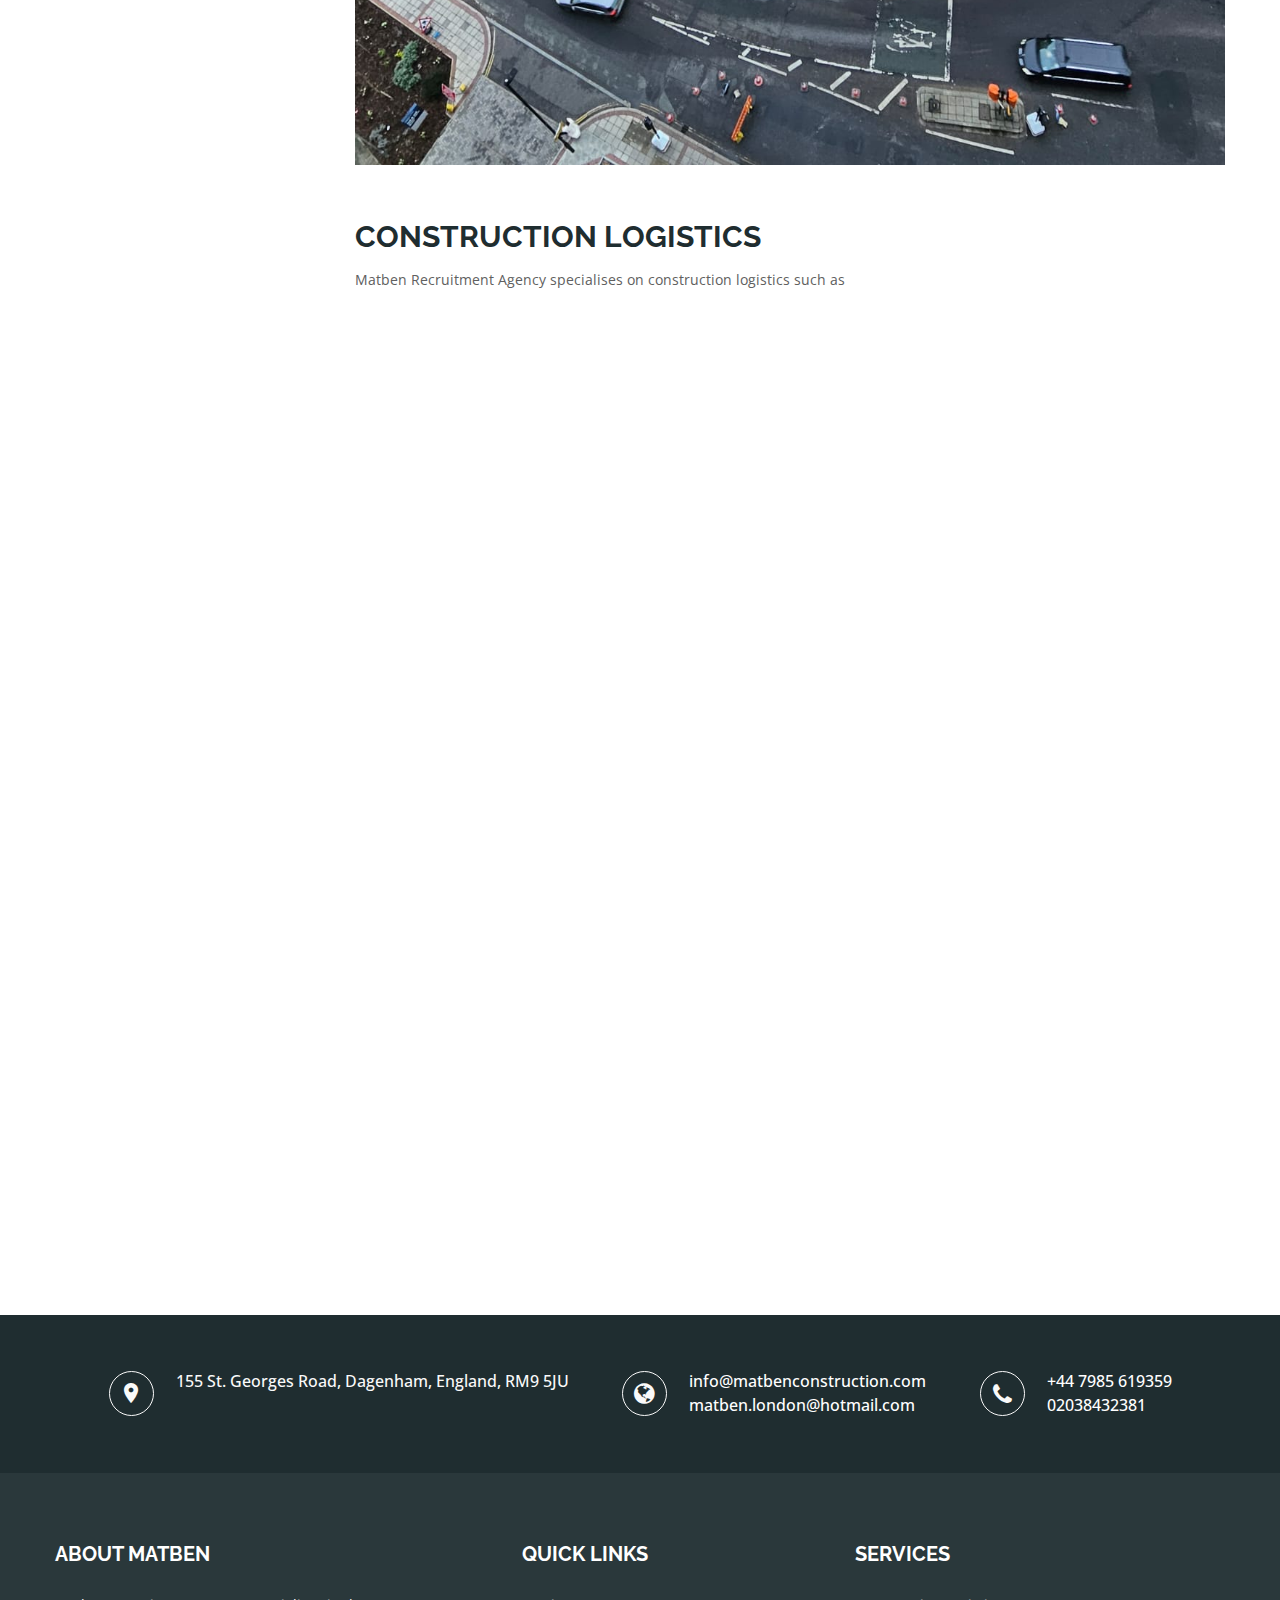
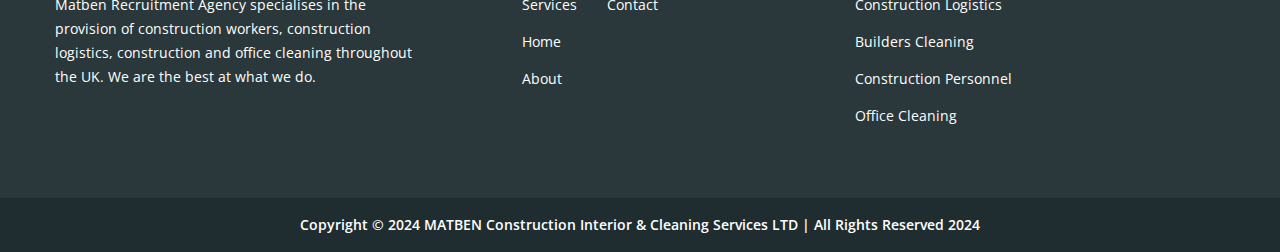
<file: construction-logistics.html>
<!doctype html>
<html class="no-js" lang="en">
<head>
    <meta charset="utf-8">
    <meta http-equiv="x-ua-compatible" content="ie=edge">
    <title>MATBEN Construction | Construction Logistics</title>
    <meta name="keywords" content="Construction Logistics, Building Management, Office Cleaning, Construction Personnel, Ground Works, Drylininers, Electricians, Plumbers, Carpenters, Tilers, Floor Fitters, Painters, Roofers, Kitchen Fitters, Handymens, Briclayers, Building Cleaning, Office Cleaning, Domestic Cleaning, Building Management">
    <meta name="description" content="MATBEN Recruitment Agency specialises in the supply of Construction Personnel, Construction Logistics, Building Management, Construction and  Office Cleaning throughout the UK. We are the best at what we do.">
    <meta name="viewport" content="width=device-width, initial-scale=1">
    
    <!-- Place favicon.ico in the root directory -->
    <link rel="shortcut icon" type="image/x-icon" href="favicon.ico">
    <link rel="apple-touch-icon" href="apple-touch-icon.png">
    

    <!-- All css files are included here. -->
    <!-- Bootstrap fremwork main css -->
    <link rel="stylesheet" href="css/bootstrap.min.css">
    <!-- Owl Carousel  main css -->
    <link rel="stylesheet" href="css/owl.carousel.min.css">
    <link rel="stylesheet" href="css/owl.theme.default.min.css">
    <!-- This core.css file contents all plugings css file. -->
    <link rel="stylesheet" href="css/core.css">
    <!-- Theme shortcodes/elements style -->
    <link rel="stylesheet" href="css/shortcode/shortcodes.css">
    <!-- Theme main style -->
    <link rel="stylesheet" href="style.css">
    <!-- Responsive css -->
    <link rel="stylesheet" href="css/responsive.css">
    <!-- User style -->
    <link rel="stylesheet" href="css/custom.css">


    <!-- Modernizr JS -->
    <script src="js/vendor/modernizr-2.8.3.min.js"></script>
</head>

<body>
   
    <!-- Body main wrapper start -->
    <div class="wrapper">
        <!-- Start Header Style -->
        <div id="header" class="htc-header">
            <!-- Start Header Top -->
            <div class="htc__header__top bg__cat--1">
                <div class="container">
                    <div class="row">
                        <div class="col-md-6 col-lg-6 col-sm-6 col-xs-12">
                            <ul class="heaher__top__left">
                                <li><a href="#"><i class="fa fa-phone"></i>+44 7985 619359</a></li>
                                <li><a href="#"><i class="fa fa-map-marker"></i>155 St., George Road, Dagenham, England, RM9 5JU</a></li>
                            </ul>
                        </div>
                        <div class="col-md-6 col-lg-6 col-sm-6 col-xs-12">
                            <div class="header__top__right">
                                <ul class="login-register">
                                    <li><a href="contact.html#register">REGISTER</a></li>
                                </ul>

                            </div>
                        </div>
                    </div>
                </div>
            </div>
            <!-- End Header Top -->
            <!-- Start Mainmenu Area -->
            <div id="sticky-header-with-topbar" class="mainmenu__wrap sticky__header">
                <div class="container">
                    <div class="row">
                        <div class="col-md-2 col-sm-6 col-xs-7">
                            <div class="logo">
                                <a href="index.html">
                                    <img src="images/logo/originalmatben.png" alt="logo image">
                                </a>
                            </div>
                        </div>
                        <div class="col-md-8 col-sm-6 col-xs-5">
                            <nav class="main__menu__nav  hidden-xs hidden-sm">
                                <ul class="main__menu">
                                    <li><a href="index.html">HOME</a></li>
                                    <li><a href="about.html">ABOUT</a></li>
                                    <li class="drop"><a href="#">SERVICES</a>
                                        <ul class="dropdown">
                                            <li><a href="construction-personnel.html">Construction Personnel</a></li>
                                            <li><a href="builders-cleaning.html">Builders Cleaning</a></li>
                                            <li><a href="office-cleaning.html">Office Cleaning</a></li>
                                            <li><a href="construction-logistics.html">Construction Logistics</a></li>
                                        </ul>
                                    </li>
                                    <!-- <li class="drop"><a href="#">PROJECTS</a>
                                        <ul class="dropdown">
                                            <li><a href="#">projects one</a></li>
                                            <li><a href="#">projects two</a></li>
                                            <li><a href="#">projects three</a></li>
                                        </ul>
                                    </li> -->
                                    <li><a href="contact.html">CONTACT US</a></li>
                                </ul>
                            </nav>
                            <div class="mobile-menu clearfix visible-xs visible-sm">
                                <nav id="mobile_dropdown">
                                    <ul>
                                        <li><a href="index.html">HOME</a></li>
                                        <li><a href="about.html">ABOUT</a></li>
                                        <li class="drop"><a href="#">SERVICES</a>
                                            <ul class="dropdown">
                                                <li><a href="construction-personnel.html">Construction Personnel</a></li>
                                                <li><a href="builders-cleaning.html">Builders Cleaning</a></li>
                                                <li><a href="office-cleaning.html">Office Cleaning</a></li>
                                                <li><a href="construction-logistics.html">Construction Logistics</a></li>
                                            </ul>
                                        </li>
                                        <!-- <li><a href="#">PROJECTS</a>
                                            <ul>
                                                <li><a href="#">projects one</a></li>
                                                <li><a href="#">projects two</a></li>
                                                <li><a href="#">projects three</a></li>
                                            </ul>
                                        </li> -->
                                        <li><a href="contact.html">contact Us</a></li>
                                    </ul>
                                </nav>
                            </div> 
                        </div>
                    </div>
                    <div class="mobile-menu-area"></div>
                </div>
            </div>
            <!-- End Mainmenu Area -->
        </div>
        <!-- End Header Style -->

        <!-- Start Bradcaump area -->
        <div class="ht__bradcaump__area" data--black__overlay="6" style="background: rgba(0, 0, 0, 0.7) url(images/bg/2.jpg) no-repeat scroll center center / cover ;">
            <div class="ht__bradcaump__wrap">
                <div class="container">
                    <div class="row">
                        <div class="col-xs-12">
                            <div class="bradcaump__inner text-center">
                                <h2 class="bradcaump-title">Services</h2>
                                <nav class="bradcaump-inner">
                                  <a class="breadcrumb-item" href="index.html">Home</a>
                                  <span class="brd-separetor">-</span>
                                  <a class="breadcrumb-item" href="#">Service</a>
                                  <span class="brd-separetor">-</span>
                                  <span class="breadcrumb-item active">Construction Logistics</span>
                                </nav>
                            </div>
                        </div>
                    </div>
                </div>
            </div>
        </div>
        <!-- End Bradcaump area -->

        <!-- Start Blog Area -->
        <section class="htc__blog__details__page ptb--30 bg__white">
            <div class="container">
                <div class="row">
                	<div class="col-md-3 col-lg-3 col-sm-12 col-xs-12">
                		<div class="htc__page__sidebar">
                			<!-- Start Single -->
                			<div class="htc__category bg__gray">
                				<h2 class="sidebar__title">CATEGORIES</h2>
                				<ul class="cat__list">
                				</ul>
                			</div>
                			<!-- End Single -->
                		</div>
                	</div>
                    <div class="col-md-9 col-lg-9 col-sm-12 col-xs-12 smt-40 xmt-40">
                        <div class="htc__single__service">
                            <div class="htc__single__service__tab">
                                <div class="ht-portfolio-pic-show">
                                    <div class="ht-portfolio-full-image tab-content">
                                        <div role="tabpanel" class="tab-pane fade in active" id="img-tab-1">
                                            <img src="images/blog/big-images/33.jpeg" alt="full-image">
                                        </div>
                                    </div>
                                </div>
                            </div>
                            <div class="htc__service__dtl">
                                <!-- Start Single Service -->
                                <div class="htc__ser__dtl">
                                    <h2 class="title__line--4">CONSTRUCTION LOGISTICS</h2>
                                    <p>Matben Recruitment Agency specialises on construction logistics such as </p>
                                </div>                               
                            </div>
                        </div>
                    </div>
                </div>
            </div>
        </section>
        <!-- End Blog Area -->

                <!-- Start Latest Project Area -->
                <div class="htc__latest__project__area pb--20 ptb--40 bg__white">
                    <div class="container">
                        <div class="row">
                            <div class="htc__latest__project__wrap h1__project clearfix">
                                <!-- Start Single Project -->
                                <div class="col-md-5 col-lg-5 hidden-sm col-xs-12">
                                    <div class="project__itm foo">
                                        <div class="project__thumb">
                                            <a href="contact.html#register">
                                                <img src="images/lst-project-3/77.jpeg" alt="project images">
                                            </a>
                                            <div class="project__hover__info">
                                                 <!--<div class="project__action">
                                                    <h2><a href="contact.html#register"></a></h2>
                                                    <h4>DURATION : 6 MONTH</h4> -->
                                                </div>
                                            </div>
                                        </div>
                                    </div>
                                </div>
                                <!-- End Single Project -->
                                <div class="col-md-7 col-lg-7 col-sm-6 col-xs-12">
                                    <div class="row">
                                        <div class="col-md-6">
                                            <div class="project__itm foo" id="handymen">
                                                <div class="project__thumb">
                                                    <a href="contact.html#register">
                                                        <img src="images/lst-project-3/88.jpeg" alt="project images">
                                                    </a>
                                                    <div class="project__hover__info">
                                                        <div class="project__action">
                                                            <!-- <h2><a href="#">HANDYMEN</a></h2> -->
                                                            <!-- <h4>DURATION : 6 MONTH</h4> -->
                                                        </div>
                                                    </div>
                                                </div>
                                            </div>
                                        </div>
                                        <div class="col-md-6">
                                            <div class="project__itm foo">
                                                <div class="project__thumb">
                                                    <a href="contact.html#register">
                                                        <img src="images/lst-project-3/99.jpeg" alt="project images">
                                                    </a>
                                                    <div class="project__hover__info">
                                                        <div class="project__action">
                                                            <!-- <h2><a href="#">SITE LABOURER</a></h2> -->
                                                            <!-- <h4>DURATION : 6 MONTH</h4> -->
                                                        </div>
                                                    </div>
                                                </div>
                                            </div>
                                        </div>
                                        <div class="col-md-6">
                                            <div class="project__itm foo">
                                                <div class="project__thumb">
                                                    <a href="contact.html#register">
                                                        <img src="images/lst-project-3/100.jpeg" alt="project images">
                                                    </a>
                                                    <div class="project__hover__info">
                                                        <div class="project__action">
                                                            <!-- <h2><a href="#">TRAFFIC MARSHAL</a></h2> -->
                                                            <!-- <h4>DURATION : 6 MONTH</h4> -->
                                                        </div>
                                                    </div>
                                                </div>
                                            </div>
                                        </div>
                                    </div>
                                </div>
        
                            </div>
                        </div>
                    </div>
                </div>
                <!-- End Latest Project Area -->

          <!-- Start Contact Address -->
          <div class="htc__contact__address add-res bg__cat--1">
            <div class="container">
                <div class="row">
                    <div class="col-md-12">
                        <div class="htc__contact__wrap clearfix">
                            <!-- Start Single Address -->
                            <div class="ht__address__inner">
                                <div class="ht__address__icon map-pin">
                                    <i class="zmdi zmdi-pin"></i>
                                </div>
                                <div class="ht__address__details">
                                    <p>155 St. Georges Road, Dagenham, England, RM9 5JU</p>
                                </div>
                            </div>
                            <!-- End Single Address -->
                            <!-- Start Single Address -->
                            <div class="ht__address__inner">
                                <div class="ht__address__icon glob">
                                    <i class="fa fa-globe" aria-hidden="true"></i>
                                </div>
                                <div class="ht__address__details">
                                    <p><a href="#">info@matbenconstruction.com</a></p>
                                    <p><a href="#">matben.london@hotmail.com</a></p>
                                </div>
                            </div>
                            <!-- End Single Address -->
                            <!-- Start Single Address -->
                            <div class="ht__address__inner">
                                <div class="ht__address__icon">
                                    <i class="fa fa-phone" aria-hidden="true"></i>
                                </div>
                                <div class="ht__address__details">
                                    <p><a href="#">+44 7985 619359</a></p>
                                    <p><a href="#">02038432381</a></p>
                                </div>
                            </div>
                            <!-- End Single Address -->
                        </div>
                    </div>
                </div>
            </div>
        </div>
        <!-- End Contact Address -->

        <!-- Start Footer Area -->
        <footer class="htc__footer__area">
            <div class="footer__top ptb--70" data--1f2d30__overlay="9.5" style="background: rgba(0, 0, 0, 0) url(images/bg/2.jpg) no-repeat fixed center center / cover ;">
                <div class="container">
                    <div class="row">
                        <div class="htc__footer__wrap clearfix">
                            <!-- Start Single Footer -->
                            <div class="col-md-4 col-lg-4 col-sm-6 col-xs-12">
                                <div class="footer">
                                    <div class="footer__widget">
                                        <h2 class="ft__title">ABOUT MATBEN</h2>
                                    </div>
                                    <div class="ft__details">
                                        <p>Matben Recruitment Agency specialises in the provision of construction workers, construction logistics, construction and office cleaning throughout the UK. We are the best at what we do.</p>
                                    </div>
                                </div>
                            </div>
                            <!-- End Single Footer -->
                            <!-- Start Single Footer -->
                            <div class="col-md-3 col-lg-3 col-sm-6 col-xs-12 xmt-40">
                                <div class="footer quick__link">
                                    <div class="footer__widget">
                                        <h2 class="ft__title">QUICK LINKS</h2>
                                    </div>
                                    <div class="footer__link">
                                        <ul class="ft__menu">
                                            <li><a href="construction-personnel.html">Services</a></li>
                                            <!-- <li><a href="projects-one.html">Projects</a></li> -->
                                            <li><a href="index.html">Home</a></li>
                                            <li><a href="about.html">About</a></li>
                                        </ul>
                                        <ul class="ft__menu">
                                            <li><a href="contact.html">Contact</a></li>
                                        </ul>
                                    </div>
                                </div>
                            </div>
                            <!-- End Single Footer -->

                            <!-- Start Single Footer -->
                            <div class="col-md-4 col-lg-4 col-lg-offset-1 col-sm-6 col-xs-12 smt-40 xmt-40">
                                <div class="footer">
                                    <div class="footer__widget">
                                        <h2 class="ft__title">SERVICES</h2>
                                        <div class="footer__link">
                                            <ul class="ft__menu">
                                                <li><a href="construction-logistics.html">Construction Logistics</a></li>
                                                <li><a href="builders-cleaning.html">Builders Cleaning</a></li>
                                                <li><a href="construction-personnel.html">Construction Personnel</a></li>
                                                <li><a href="office-cleaning.html">Office Cleaning</a></li>
                                            </ul>
                                        </div>
                                    </div>
                                </div>
                            </div>
                            <!-- End Single Footer -->
                        </div>
                    </div>
                </div>
            </div>
            <div class="copyright bg__theme" style="background-color: #1f2d30;">
                <div class="container">
                    <div class="row">
                        <div class="col-xs-12">
                            <div class="copyright__inner">
                                <p style="color: #fff;">Copyright &copy; 2024 MATBEN Construction Interior & Cleaning Services LTD | All Rights Reserved 2024</p>
                            </div>
                        </div>
                    </div>
                </div>
            </div>
        </footer>
        <!-- End Footer Area -->
    </div>
    <!-- Body main wrapper end -->

    <!-- Placed js at the end of the document so the pages load faster -->

    <!-- jquery latest version -->
    <script src="js/vendor/jquery-1.12.0.min.js"></script>
    <!-- Bootstrap framework js -->
    <script src="js/bootstrap.min.js"></script>
    <!-- All js plugins included in this file. -->
    <script src="js/plugins.js"></script>
    <script src="js/slick.min.js"></script>
    <script src="js/owl.carousel.min.js"></script>
    <!-- Waypoints.min.js. -->
    <script src="js/waypoints.min.js"></script>
    <!-- Main js file that contents all jQuery plugins activation. -->
    <script src="js/main.js"></script>

</body>



</html>
</file>
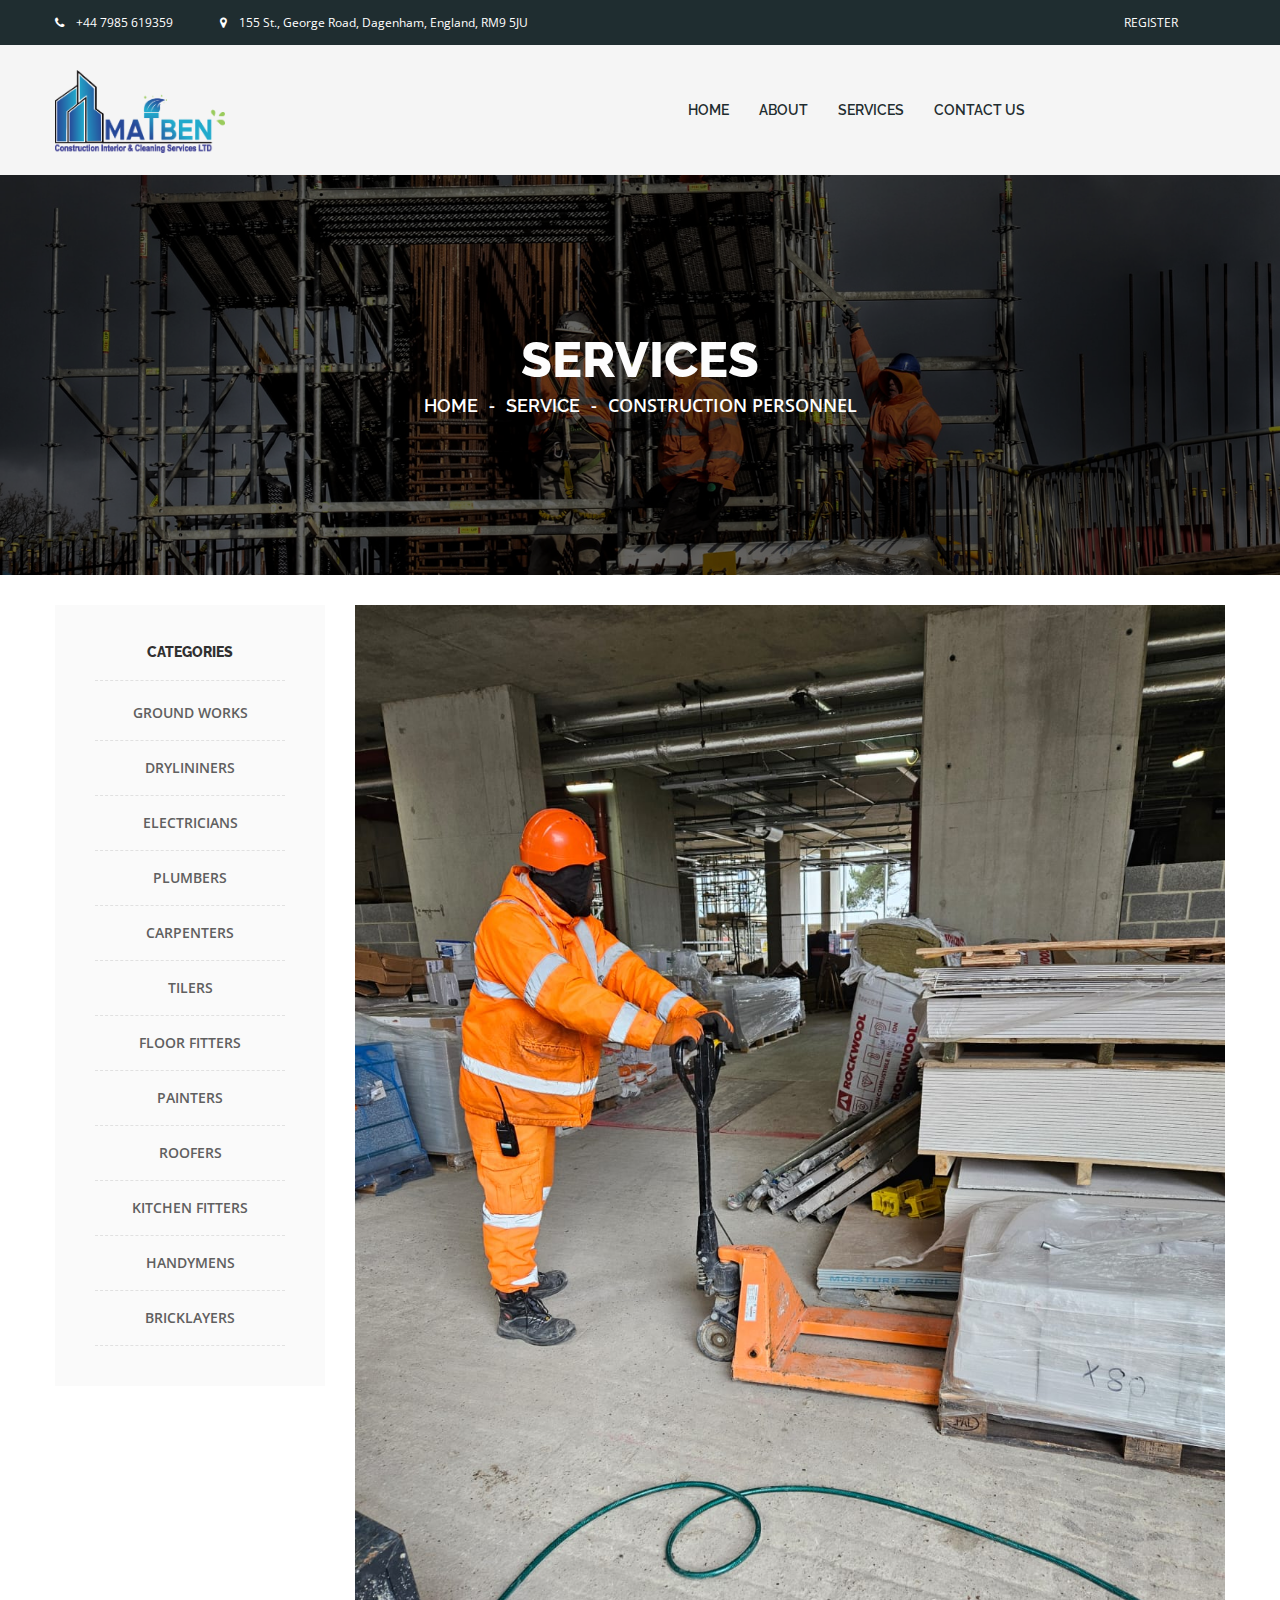
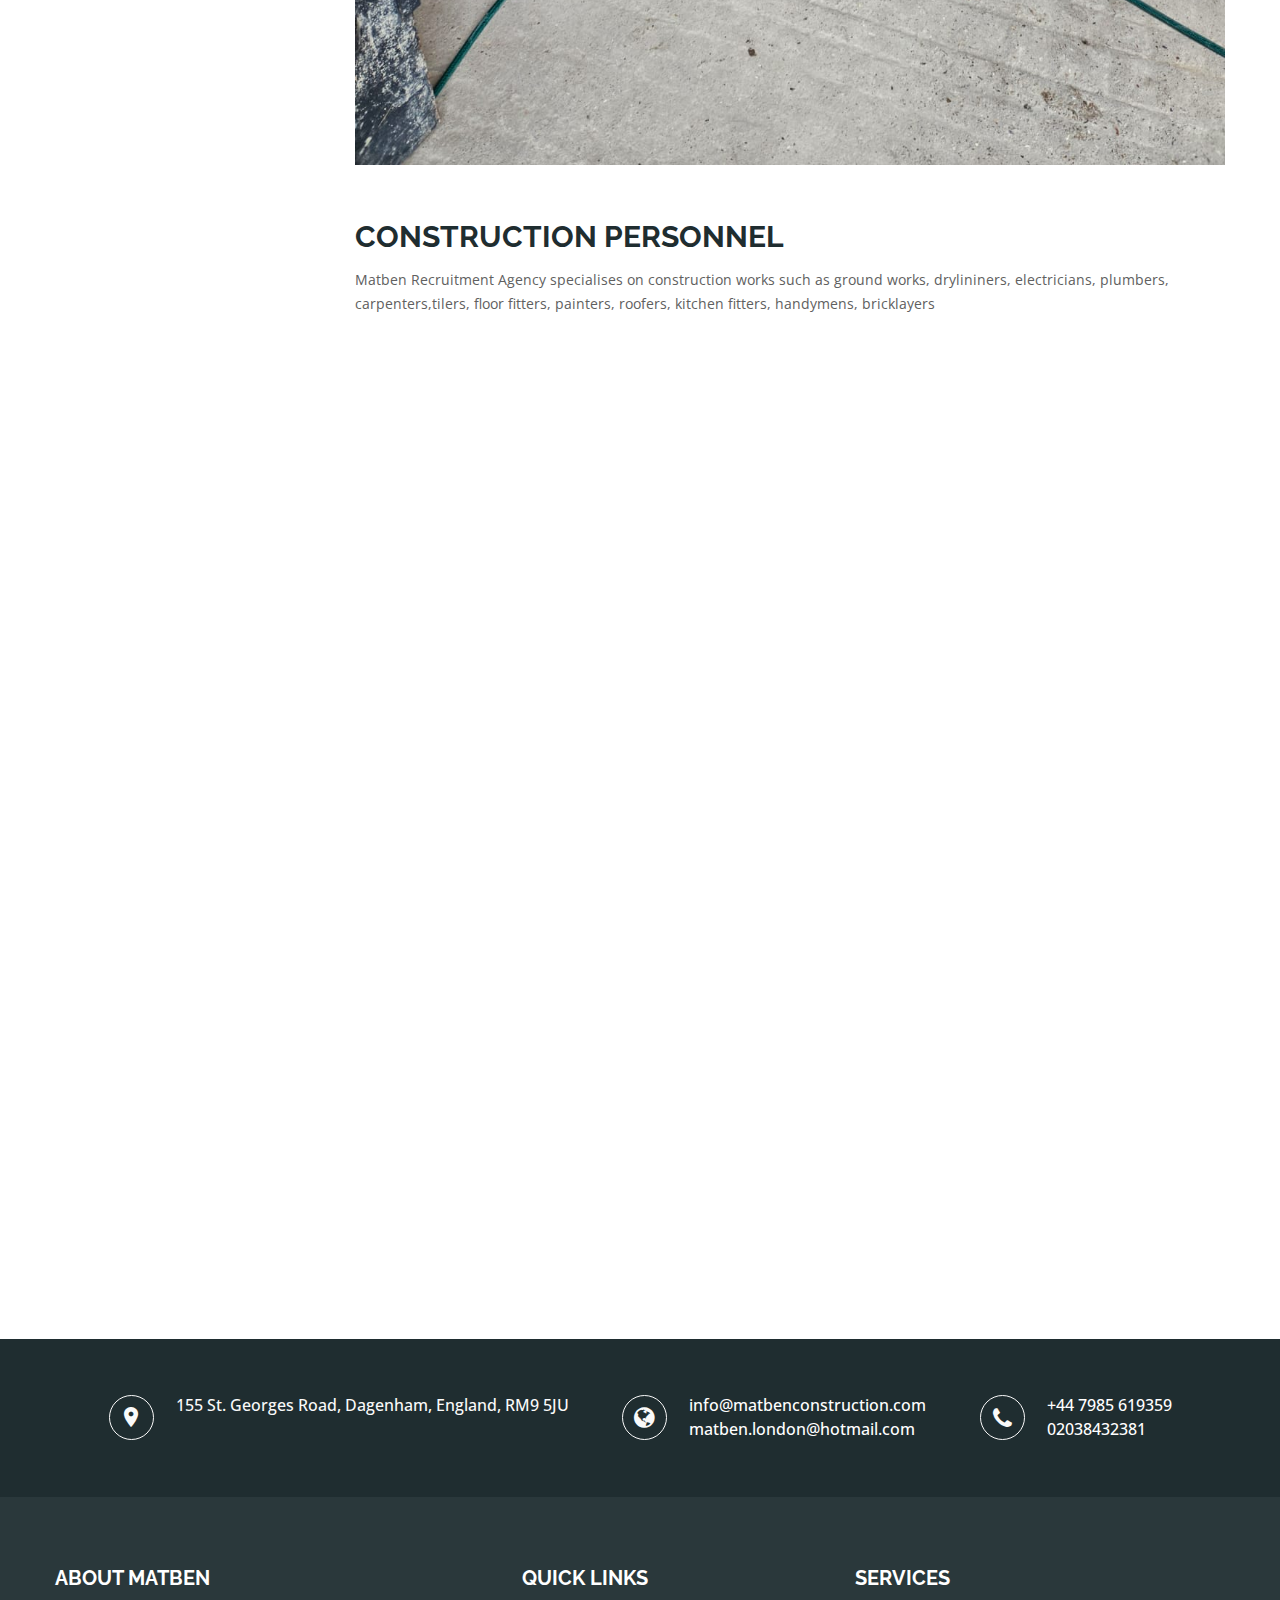
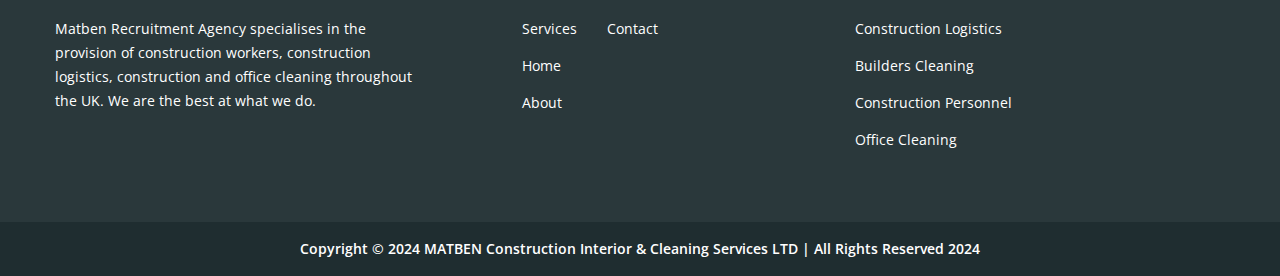
<file: construction-personnel.html>
<!doctype html>
<html class="no-js" lang="en">
<head>
    <meta charset="utf-8">
    <meta http-equiv="x-ua-compatible" content="ie=edge">
    <title>MATBEN Construction | Construction Personnel</title>
    <meta name="keywords" content="Construction Logistics, Building Management, Office Cleaning, Construction Personnel, Ground Works, Drylininers, Electricians, Plumbers, Carpenters, Tilers, Floor Fitters, Painters, Roofers, Kitchen Fitters, Handymens, Briclayers, Building Cleaning, Office Cleaning, Domestic Cleaning, Building Management">
    <meta name="description" content="MATBEN Recruitment Agency specialises in the supply of Construction Personnel, Construction Logistics, Building Management, Construction and  Office Cleaning throughout the UK. We are the best at what we do.">
    <meta name="viewport" content="width=device-width, initial-scale=1">
    
    <!-- Place favicon.ico in the root directory -->
    <link rel="shortcut icon" type="image/x-icon" href="favicon.ico">
    <link rel="apple-touch-icon" href="apple-touch-icon.png">
    

    <!-- All css files are included here. -->
    <!-- Bootstrap fremwork main css -->
    <link rel="stylesheet" href="css/bootstrap.min.css">
    <!-- Owl Carousel  main css -->
    <link rel="stylesheet" href="css/owl.carousel.min.css">
    <link rel="stylesheet" href="css/owl.theme.default.min.css">
    <!-- This core.css file contents all plugings css file. -->
    <link rel="stylesheet" href="css/core.css">
    <!-- Theme shortcodes/elements style -->
    <link rel="stylesheet" href="css/shortcode/shortcodes.css">
    <!-- Theme main style -->
    <link rel="stylesheet" href="style.css">
    <!-- Responsive css -->
    <link rel="stylesheet" href="css/responsive.css">
    <!-- User style -->
    <link rel="stylesheet" href="css/custom.css">


    <!-- Modernizr JS -->
    <script src="js/vendor/modernizr-2.8.3.min.js"></script>
</head>

<body>
   
    <!-- Body main wrapper start -->
    <div class="wrapper">
        <!-- Start Header Style -->
        <div id="header" class="htc-header">
            <!-- Start Header Top -->
            <div class="htc__header__top bg__cat--1">
                <div class="container">
                    <div class="row">
                        <div class="col-md-6 col-lg-6 col-sm-6 col-xs-12">
                            <ul class="heaher__top__left">
                                <li><a href="#"><i class="fa fa-phone"></i>+44 7985 619359</a></li>
                                <li><a href="#"><i class="fa fa-map-marker"></i>155 St., George Road, Dagenham, England, RM9 5JU</a></li>
                            </ul>
                        </div>
                        <div class="col-md-6 col-lg-6 col-sm-6 col-xs-12">
                            <div class="header__top__right">
                                <ul class="login-register">
                                    <li><a href="contact.html#register">REGISTER</a></li>
                                </ul>

                            </div>
                        </div>
                    </div>
                </div>
            </div>
            <!-- End Header Top -->
            <!-- Start Mainmenu Area -->
            <div id="sticky-header-with-topbar" class="mainmenu__wrap sticky__header">
                <div class="container">
                    <div class="row">
                        <div class="col-md-2 col-sm-6 col-xs-7">
                            <div class="logo">
                                <a href="index.html">
                                    <img src="images/logo/originalmatben.png" alt="logo image">
                                </a>
                            </div>
                        </div>
                        <div class="col-md-8 col-sm-6 col-xs-5">
                            <nav class="main__menu__nav  hidden-xs hidden-sm">
                                <ul class="main__menu">
                                    <li><a href="index.html">HOME</a></li>
                                    <li><a href="about.html">ABOUT</a></li>
                                    <li class="drop"><a href="#">SERVICES</a>
                                        <ul class="dropdown">
                                            <li><a href="construction-personnel.html">Construction Personnel</a></li>
                                            <li><a href="builders-cleaning.html">Builders Cleaning</a></li>
                                            <li><a href="office-cleaning.html">Office Cleaning</a></li>
                                            <li><a href="construction-logistics.html">Construction Logistics</a></li>
                                        </ul>
                                    </li>
                                    <!-- <li class="drop"><a href="#">PROJECTS</a>
                                        <ul class="dropdown">
                                            <li><a href="#">projects one</a></li>
                                            <li><a href="#">projects two</a></li>
                                            <li><a href="#">projects three</a></li>
                                        </ul>
                                    </li> -->
                                    <li><a href="contact.html">CONTACT US</a></li>
                                </ul>
                            </nav>
                            <div class="mobile-menu clearfix visible-xs visible-sm">
                                <nav id="mobile_dropdown">
                                    <ul>
                                        <li><a href="index.html">HOME</a></li>
                                        <li><a href="about.html">ABOUT</a></li>
                                        <li class="drop"><a href="#">SERVICES</a>
                                            <ul class="dropdown">
                                                <li><a href="construction-personnel.html">Construction Personnel</a></li>
                                                <li><a href="builders-cleaning.html">Builders Cleaning</a></li>
                                                <li><a href="office-cleaning.html">Office Cleaning</a></li>
                                                <li><a href="construction-logistics.html">Construction Logistics</a></li>
                                            </ul>
                                        </li>
                                        <!-- <li><a href="#">PROJECTS</a>
                                            <ul>
                                                <li><a href="#">projects one</a></li>
                                                <li><a href="#">projects two</a></li>
                                                <li><a href="#">projects three</a></li>
                                            </ul>
                                        </li> -->
                                        <li><a href="contact.html">contact Us</a></li>
                                    </ul>
                                </nav>
                            </div> 
                        </div>
                    </div>
                    <div class="mobile-menu-area"></div>
                </div>
            </div>
            <!-- End Mainmenu Area -->
        </div>
        <!-- End Header Style -->

        <!-- Start Bradcaump area -->
        <div class="ht__bradcaump__area" data--black__overlay="6" style="background: rgba(0, 0, 0, 0.7) url(images/bg/2.jpg) no-repeat scroll center center / cover ;">
            <div class="ht__bradcaump__wrap">
                <div class="container">
                    <div class="row">
                        <div class="col-xs-12">
                            <div class="bradcaump__inner text-center">
                                <h2 class="bradcaump-title">Services</h2>
                                <nav class="bradcaump-inner">
                                  <a class="breadcrumb-item" href="index.html">Home</a>
                                  <span class="brd-separetor">-</span>
                                  <a class="breadcrumb-item" href="#">Service</a>
                                  <span class="brd-separetor">-</span>
                                  <span class="breadcrumb-item active">Construction Personnel</span>
                                </nav>
                            </div>
                        </div>
                    </div>
                </div>
            </div>
        </div>
        <!-- End Bradcaump area -->

        <!-- Start Blog Area -->
        <section class="htc__blog__details__page ptb--30 bg__white">
            <div class="container">
                <div class="row">
                	<div class="col-md-3 col-lg-3 col-sm-12 col-xs-12">
                		<div class="htc__page__sidebar">
                			<!-- Start Single -->
                			<div class="htc__category bg__gray">
                				<h2 class="sidebar__title">CATEGORIES</h2>
                				<ul class="cat__list">
                					<li><a href="contact.html#register">GROUND WORKS</a></li>
                					<li><a href="contact.html#register">DRYLININERS</a></li>
                					<li><a href="contact.html#register">ELECTRICIANS</a></li>
                					<li><a href="contact.html#register">PLUMBERS</a></li>
                					<li><a href="contact.html#register">CARPENTERS</a></li>
                					<li><a href="contact.html#register">TILERS</a></li>
                					<li><a href="contact.html#register">FLOOR FITTERS</a></li>
                					<li><a href="contact.html#register">PAINTERS</a></li>
                					<li><a href="contact.html#register">ROOFERS</a></li>
                					<li><a href="contact.html#register">KITCHEN FITTERS</a></li>
                					<li><a href="contact.html#register">HANDYMENS</a></li>
                					<li><a href="contact.html#register">BRICKLAYERS</a></li>
                				</ul>
                			</div>
                			<!-- End Single -->
                		</div>
                	</div>
                    <div class="col-md-9 col-lg-9 col-sm-12 col-xs-12 smt-40 xmt-40">
                        <div class="htc__single__service">
                            <div class="htc__single__service__tab">
                                <div class="ht-portfolio-pic-show">
                                    <div class="ht-portfolio-full-image tab-content">
                                        <div role="tabpanel" class="tab-pane fade in active" id="img-tab-1">
                                            <img src="images/blog/big-images/4.jpeg" alt="full-image">
                                        </div>
                                    </div>
                                </div>
                            </div>
                            <div class="htc__service__dtl">
                                <!-- Start Single Service -->
                                <div class="htc__ser__dtl">
                                    <h2 class="title__line--4">CONSTRUCTION PERSONNEL</h2>
                                    <p>Matben Recruitment Agency specialises on construction works such as ground works, drylininers, electricians, plumbers, carpenters,tilers, floor fitters, painters, roofers, kitchen fitters, handymens, bricklayers</p>
                                </div>                               
                            </div>
                        </div>
                    </div>
                </div>
            </div>
        </section>
        <!-- End Blog Area -->
        
                <!-- Start Latest Project Area -->
                <div class="htc__latest__project__area pb--20 ptb--40 bg__white">
                    <div class="container">
                        <div class="row">
                            <div class="htc__latest__project__wrap h1__project clearfix">
                                <!-- Start Single Project -->
                                <div class="col-md-5 col-lg-5 hidden-sm col-xs-12">
                                    <div class="project__itm foo">
                                        <div class="project__thumb">
                                            <a href="contact.html#register">
                                                <img src="images/lst-project-3/1.jpeg" alt="project images">
                                            </a>
                                            <div class="project__hover__info">
                                                <div class="project__action">
                                                    <h2><a href="contact.html#register">HOIST DRIVER</a></h2>
                                                    <!-- <h4>DURATION : 6 MONTH</h4> -->
                                                </div>
                                            </div>
                                        </div>
                                    </div>
                                </div>
                                <!-- End Single Project -->
                                <div class="col-md-7 col-lg-7 col-sm-6 col-xs-12">
                                    <div class="row">
                                        <div class="col-md-6">
                                            <div class="project__itm foo" id="handymen">
                                                <div class="project__thumb">
                                                    <a href="contact.html#register">
                                                        <img src="images/lst-project-3/2.jpeg" alt="project images">
                                                    </a>
                                                    <div class="project__hover__info">
                                                        <div class="project__action">
                                                            <h2><a href="contact.html#register">HANDYMEN</a></h2>
                                                            <!-- <h4>DURATION : 6 MONTH</h4> -->
                                                        </div>
                                                    </div>
                                                </div>
                                            </div>
                                        </div>
                                        <div class="col-md-6">
                                            <div class="project__itm foo">
                                                <div class="project__thumb">
                                                    <a href="contact.html#register">
                                                        <img src="images/lst-project-3/3.jpeg" alt="project images">
                                                    </a>
                                                    <div class="project__hover__info">
                                                        <div class="project__action">
                                                            <h2><a href="contact.html#register">SITE LABOURER</a></h2>
                                                            <!-- <h4>DURATION : 6 MONTH</h4> -->
                                                        </div>
                                                    </div>
                                                </div>
                                            </div>
                                        </div>
                                        <div class="col-md-6">
                                            <div class="project__itm foo">
                                                <div class="project__thumb">
                                                    <a href="contact.html#register">
                                                        <img src="images/lst-project-3/4.jpeg" alt="project images">
                                                    </a>
                                                    <div class="project__hover__info">
                                                        <div class="project__action">
                                                            <h2><a href="contact.html#register">TRAFFIC MARSHAL</a></h2>
                                                            <!-- <h4>DURATION : 6 MONTH</h4> -->
                                                        </div>
                                                    </div>
                                                </div>
                                            </div>
                                        </div>
                                        <div class="col-md-6">
                                            <div class="project__itm foo" id="liftoperator">
                                                <div class="project__thumb">
                                                    <a href="contact.html#register">
                                                        <img src="images/lst-project-3/5.jpeg" alt="project images">
                                                    </a>
                                                    <div class="project__hover__info">
                                                        <div class="project__action">
                                                            <h2><a href="contact.html#register">LIFT OPERATOR</a></h2>
                                                            <!-- <h4>DURATION : 6 MONTH</h4> -->
                                                        </div>
                                                    </div>
                                                </div>
                                            </div>
                                        </div>
                                    </div>
                                </div>
        
                            </div>
                        </div>
                    </div>
                </div>
                <!-- End Latest Project Area -->

          <!-- Start Contact Address -->
          <div class="htc__contact__address add-res bg__cat--1">
            <div class="container">
                <div class="row">
                    <div class="col-md-12">
                        <div class="htc__contact__wrap clearfix">
                            <!-- Start Single Address -->
                            <div class="ht__address__inner">
                                <div class="ht__address__icon map-pin">
                                    <i class="zmdi zmdi-pin"></i>
                                </div>
                                <div class="ht__address__details">
                                    <p>155 St. Georges Road, Dagenham, England, RM9 5JU</p>
                                </div>
                            </div>
                            <!-- End Single Address -->
                            <!-- Start Single Address -->
                            <div class="ht__address__inner">
                                <div class="ht__address__icon glob">
                                    <i class="fa fa-globe" aria-hidden="true"></i>
                                </div>
                                <div class="ht__address__details">
                                    <p><a href="#">info@matbenconstruction.com</a></p>
                                    <p><a href="#">matben.london@hotmail.com</a></p>
                                </div>
                            </div>
                            <!-- End Single Address -->
                            <!-- Start Single Address -->
                            <div class="ht__address__inner">
                                <div class="ht__address__icon">
                                    <i class="fa fa-phone" aria-hidden="true"></i>
                                </div>
                                <div class="ht__address__details">
                                    <p><a href="#">+44 7985 619359</a></p>
                                    <p><a href="#">02038432381</a></p>
                                </div>
                            </div>
                            <!-- End Single Address -->
                        </div>
                    </div>
                </div>
            </div>
        </div>
        <!-- End Contact Address -->

        <!-- Start Footer Area -->
        <footer class="htc__footer__area">
            <div class="footer__top ptb--70" data--1f2d30__overlay="9.5" style="background: rgba(0, 0, 0, 0) url(images/bg/2.jpg) no-repeat fixed center center / cover ;">
                <div class="container">
                    <div class="row">
                        <div class="htc__footer__wrap clearfix">
                            <!-- Start Single Footer -->
                            <div class="col-md-4 col-lg-4 col-sm-6 col-xs-12">
                                <div class="footer">
                                    <div class="footer__widget">
                                        <h2 class="ft__title">ABOUT MATBEN</h2>
                                    </div>
                                    <div class="ft__details">
                                        <p>Matben Recruitment Agency specialises in the provision of construction workers, construction logistics, construction and office cleaning throughout the UK. We are the best at what we do.</p>
                                    </div>
                                </div>
                            </div>
                            <!-- End Single Footer -->
                            <!-- Start Single Footer -->
                            <div class="col-md-3 col-lg-3 col-sm-6 col-xs-12 xmt-40">
                                <div class="footer quick__link">
                                    <div class="footer__widget">
                                        <h2 class="ft__title">QUICK LINKS</h2>
                                    </div>
                                    <div class="footer__link">
                                        <ul class="ft__menu">
                                            <li><a href="construction-personnel.html">Services</a></li>
                                            <li><a href="index.html">Home</a></li>
                                            <li><a href="about.html">About</a></li>
                                        </ul>
                                        <ul class="ft__menu">
                                            <li><a href="contact.html">Contact</a></li>
                                        </ul>
                                    </div>
                                </div>
                            </div>
                            <!-- End Single Footer -->

                            <!-- Start Single Footer -->
                            <div class="col-md-4 col-lg-4 col-lg-offset-1 col-sm-6 col-xs-12 smt-40 xmt-40">
                                <div class="footer">
                                    <div class="footer__widget">
                                        <h2 class="ft__title">SERVICES</h2>
                                        <div class="footer__link">
                                            <ul class="ft__menu">
                                                <li><a href="construction-logistics.html">Construction Logistics</a></li>
                                                <li><a href="builders-cleaning.html">Builders Cleaning</a></li>
                                                <li><a href="construction-personnel.html">Construction Personnel</a></li>
                                                <li><a href="office-cleaning.html">Office Cleaning</a></li>
                                            </ul>
                                        </div>
                                    </div>
                                </div>
                            </div>
                            <!-- End Single Footer -->
                        </div>
                    </div>
                </div>
            </div>
            <div class="copyright bg__theme" style="background-color: #1f2d30;">
                <div class="container">
                    <div class="row">
                        <div class="col-xs-12">
                            <div class="copyright__inner">
                                <!-- <p>Copyright <a href="#" target="_blank">Devitems</a>
                                All Rights Reserved 2017</p> -->
                                <p style="color: #fff;">Copyright &copy; 2024 MATBEN Construction Interior & Cleaning Services LTD | All Rights Reserved 2024</p>
                            </div>
                        </div>
                    </div>
                </div>
            </div>
        </footer>
        <!-- End Footer Area -->
    </div>
    <!-- Body main wrapper end -->

    <!-- Placed js at the end of the document so the pages load faster -->

    <!-- jquery latest version -->
    <script src="js/vendor/jquery-1.12.0.min.js"></script>
    <!-- Bootstrap framework js -->
    <script src="js/bootstrap.min.js"></script>
    <!-- All js plugins included in this file. -->
    <script src="js/plugins.js"></script>
    <script src="js/slick.min.js"></script>
    <script src="js/owl.carousel.min.js"></script>
    <!-- Waypoints.min.js. -->
    <script src="js/waypoints.min.js"></script>
    <!-- Main js file that contents all jQuery plugins activation. -->
    <script src="js/main.js"></script>

</body>



</html>
</file>
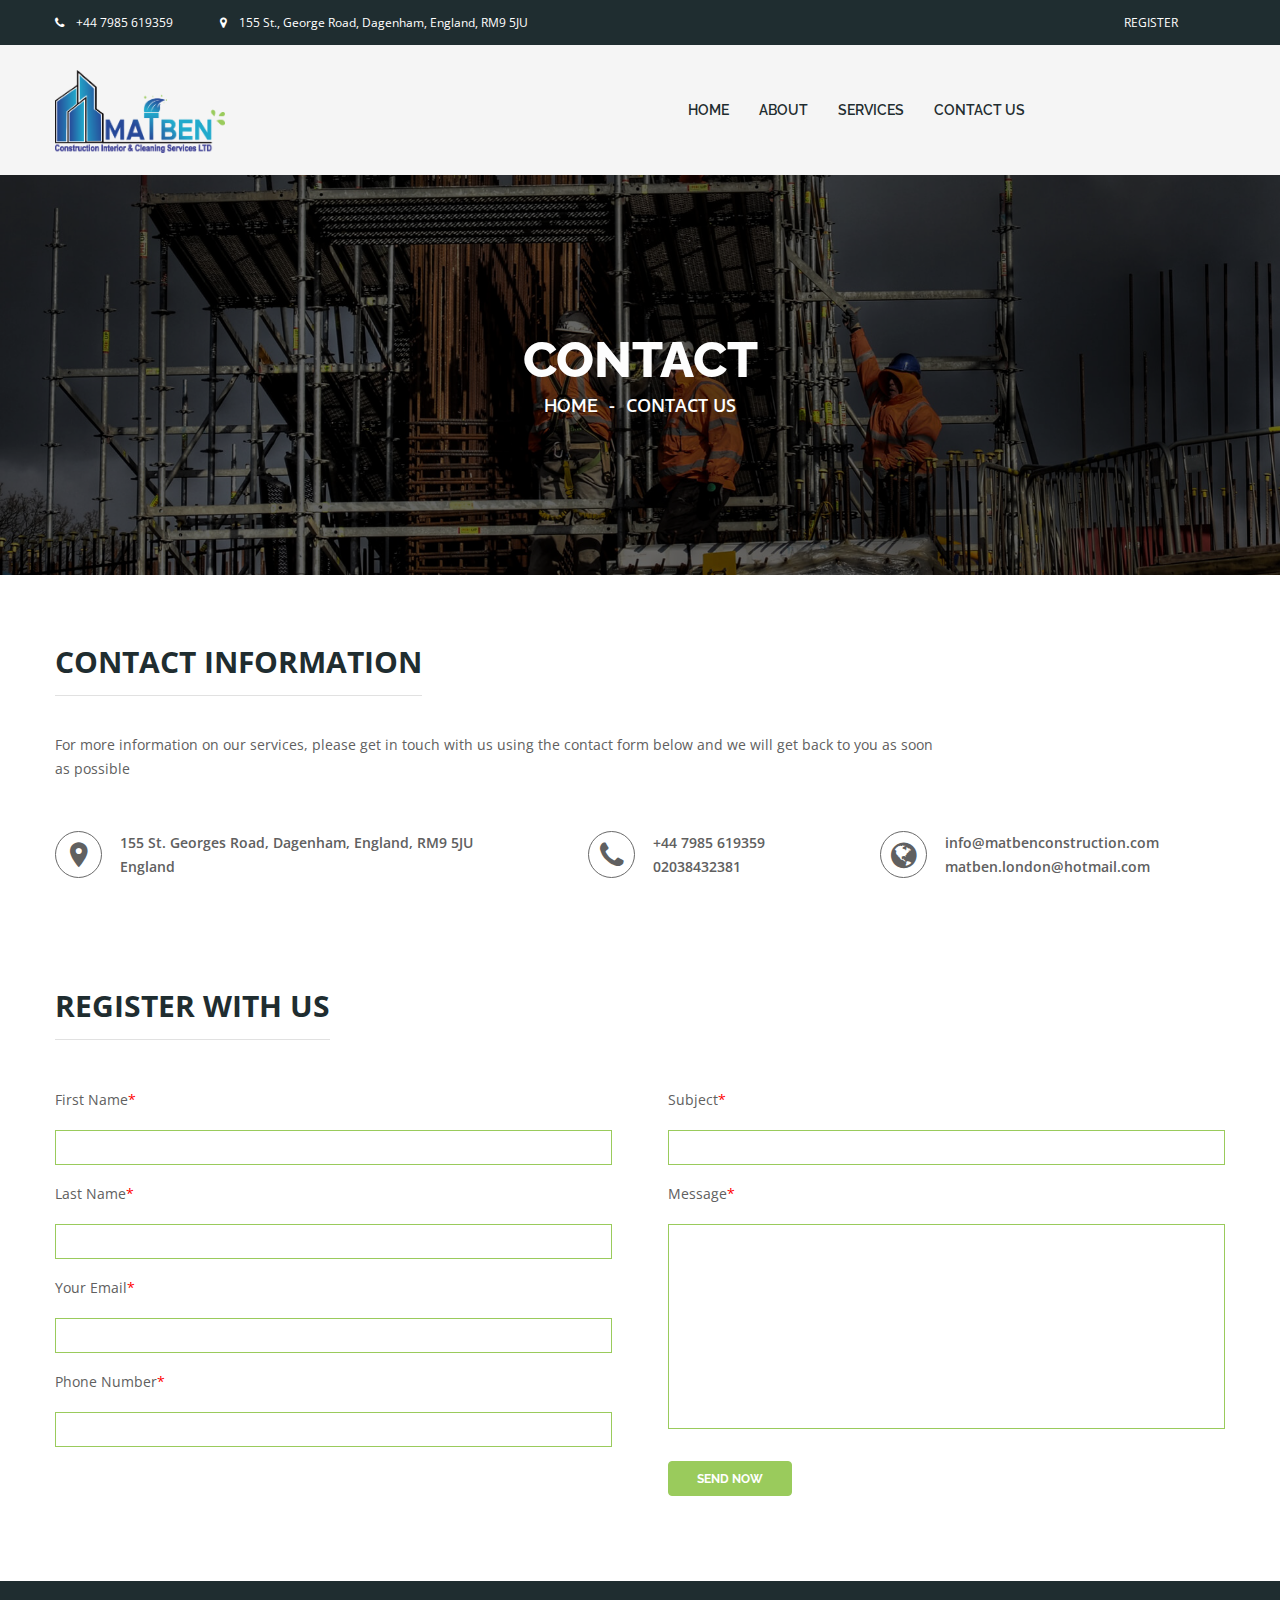
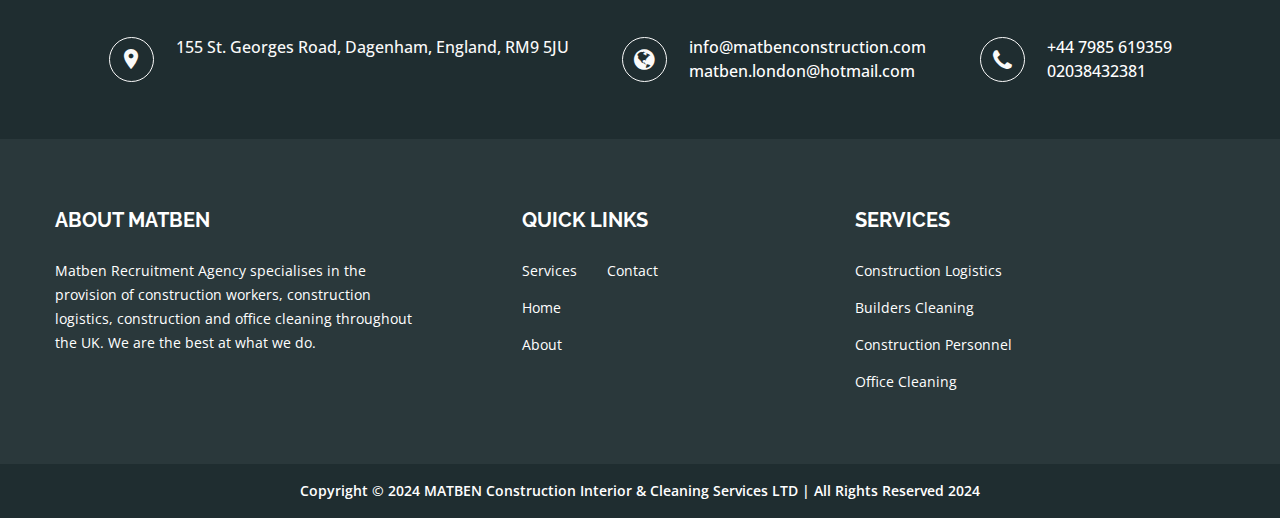
<file: contact.html>
<!doctype html>
<html class="no-js" lang="en">


<head>
    <meta charset="utf-8">
    <meta http-equiv="x-ua-compatible" content="ie=edge">
    <title>Matben Recruitment Agency | Contact Us</title>
    <meta name="keywords" content="Construction Logistics, Building Management, Office Cleaning, Construction Personnel, Ground Works, Drylininers, Electricians, Plumbers, Carpenters, Tilers, Floor Fitters, Painters, Roofers, Kitchen Fitters, Handymens, Briclayers, Building Cleaning, Office Cleaning, Domestic Cleaning, Building Management">
    <meta name="description" content="MATBEN Recruitment Agency specialises in the supply of Construction Personnel, Construction Logistics, Building Management, Construction and  Office Cleaning throughout the UK. We are the best at what we do.">
    <meta name="viewport" content="width=device-width, initial-scale=1">
    
    <!-- Place favicon.ico in the root directory -->
    <link rel="shortcut icon" type="image/x-icon" href="favicon.ico">
    <link rel="apple-touch-icon" href="apple-touch-icon.png">
    

    <!-- All css files are included here. -->
    <!-- Bootstrap fremwork main css -->
    <link rel="stylesheet" href="css/bootstrap.min.css">
    <!-- Owl Carousel  main css -->
    <link rel="stylesheet" href="css/owl.carousel.min.css">
    <link rel="stylesheet" href="css/owl.theme.default.min.css">
    <!-- This core.css file contents all plugings css file. -->
    <link rel="stylesheet" href="css/core.css">
    <!-- Theme shortcodes/elements style -->
    <link rel="stylesheet" href="css/shortcode/shortcodes.css">
    <!-- Theme main style -->
    <link rel="stylesheet" href="style.css">
    <!-- Responsive css -->
    <link rel="stylesheet" href="css/responsive.css">
    <!-- User style -->
    <link rel="stylesheet" href="css/custom.css">


    <!-- Modernizr JS -->
    <script src="js/vendor/modernizr-2.8.3.min.js"></script>
</head>

<body>

    <!-- Body main wrapper start -->
    <div class="wrapper">
        <!-- Start Header Style -->
        <div id="header" class="htc-header">
            <!-- Start Header Top -->
            <div class="htc__header__top bg__cat--1">
                <div class="container">
                    <div class="row">
                        <div class="col-md-6 col-lg-6 col-sm-6 col-xs-12">
                            <ul class="heaher__top__left">
                                <li><a href="#"><i class="fa fa-phone"></i>+44 7985 619359</a></li>
                                <li><a href="#"><i class="fa fa-map-marker"></i>155 St., George Road, Dagenham, England, RM9 5JU</a></li>
                            </ul>
                        </div>
                        <div class="col-md-6 col-lg-6 col-sm-6 col-xs-12">
                            <div class="header__top__right">
                                <ul class="login-register">
                                    <li><a href="contact.html#register">REGISTER</a></li>
                                </ul>

                            </div>
                        </div>
                    </div>
                </div>
            </div>
            <!-- End Header Top -->
            <!-- Start Mainmenu Area -->
            <div id="sticky-header-with-topbar" class="mainmenu__wrap sticky__header">
                <div class="container">
                    <div class="row">
                        <div class="col-md-2 col-sm-6 col-xs-7">
                            <div class="logo">
                                <a href="index.html">
                                    <img src="images/logo/originalmatben.png" alt="logo image">
                                </a>
                            </div>
                        </div>
                        <div class="col-md-8 col-sm-6 col-xs-5">
                            <nav class="main__menu__nav  hidden-xs hidden-sm">
                                <ul class="main__menu">
                                    <li><a href="index.html">HOME</a></li>
                                    <li><a href="about.html">ABOUT</a></li>
                                    <li class="drop"><a href="#">SERVICES</a>
                                        <ul class="dropdown">
                                            <li><a href="construction-personnel.html">Construction Personnel</a></li>
                                            <li><a href="builders-cleaning.html">Builders Cleaning</a></li>
                                            <li><a href="office-cleaning.html">Office Cleaning</a></li>
                                            <li><a href="construction-logistics.html">Construction Logistics</a></li>
                                        </ul>
                                    </li>
                                    <!-- <li class="drop"><a href="#">PROJECTS</a>
                                        <ul class="dropdown">
                                            <li><a href="#">projects one</a></li>
                                            <li><a href="#">projects two</a></li>
                                            <li><a href="#">projects three</a></li>
                                        </ul>
                                    </li> -->
                                    <li><a href="contact.html">CONTACT US</a></li>
                                </ul>
                            </nav>
                            <div class="mobile-menu clearfix visible-xs visible-sm">
                                <nav id="mobile_dropdown">
                                    <ul>
                                        <li><a href="index.html">HOME</a></li>
                                        <li><a href="about.html">ABOUT</a></li>
                                        <li class="drop"><a href="#">SERVICES</a>
                                            <ul class="dropdown">
                                                <li><a href="construction-personnel.html">Construction Personnel</a></li>
                                                <li><a href="builders-cleaning.html">Builders Cleaning</a></li>
                                                <li><a href="office-cleaning.html">Office Cleaning</a></li>
                                                <li><a href="construction-logistics.html">Construction Logistics</a></li>
                                            </ul>
                                        </li>
                                        <!-- <li><a href="#">PROJECTS</a>
                                            <ul>
                                                <li><a href="#">projects one</a></li>
                                                <li><a href="#">projects two</a></li>
                                                <li><a href="#">projects three</a></li>
                                            </ul>
                                        </li> -->
                                        <li><a href="contact.html">contact Us</a></li>
                                    </ul>
                                </nav>
                            </div> 
                        </div>
                    </div>
                    <div class="mobile-menu-area"></div>
                </div>
            </div>
            <!-- End Mainmenu Area -->
        </div>
        <!-- End Header Style -->

        <!-- Start Bradcaump area -->
        <div class="ht__bradcaump__area" data--black__overlay="6" style="background: rgba(0, 0, 0, 0.7) url(images/bg/2.jpg) no-repeat scroll center center / cover ;">
            <div class="ht__bradcaump__wrap">
                <div class="container">
                    <div class="row">
                        <div class="col-xs-12">
                            <div class="bradcaump__inner text-center">
                                <h2 class="bradcaump-title">CONTACT</h2>
                                <nav class="bradcaump-inner">
                                  <a class="breadcrumb-item" href="index.html">Home</a>
                                  <span class="brd-separetor">-</span>
                                  <span class="breadcrumb-item active">Contact us</span>
                                </nav>
                            </div>
                        </div>
                    </div>
                </div>
            </div>
        </div>
        <!-- End Bradcaump area -->

        <!-- Start Contact Address -->
        <section class="htc__contact__area bg__white ptb--70">
            <div class="container">
                <div class="row pb--10">
                    <div class="col-md-12">
                        <div class="htc__contact__inner">
                            <h2 class="title__line--5">CONTACT INFORMATION</h2>
                            <p>For more information on our services, please get in touch with us using the contact form below and we will get back to you as soon as possible</p>
                        </div>
                        <div class="htc__address__container">
                            <!-- Start Single Address -->
                            <div class="ct__address">
                                <div class="ct__address__icon">
                                    <i class="zmdi zmdi-pin"></i>
                                </div>
                                <div class="ct__details">
                                    <p>155 St. Georges Road, Dagenham, England, RM9 5JU</p>
                                    <p>England</p>
                                </div>
                            </div>
                            <!-- End Single Address -->
                            <!-- Start Single Address -->
                            <div class="ct__address">
                                <div  class="ct__address__icon">
                                    <i  class="fa fa-phone"></i>
                                </div>
                                <div class="ct__details">
                                    <p><a href="#">+44 7985 619359</a></p>
                                    <p><a href="#">02038432381</a></p>
                                </div>
                            </div>
                            <!-- End Single Address -->
                            <!-- Start Single Address -->
                            <div class="ct__address">
                                <div class="ct__address__icon">
                                    <i class="fa fa-globe"></i>
                                </div>
                                <div class="ct__details">
                                    <p><a href="#">info@matbenconstruction.com</a></p>
                                    <p><a href="#">matben.london@hotmail.com</a></p>
                                </div>
                            </div>
                            <!-- End Single Address -->
                        </div>
                    </div>
                </div>
                <div id="register" class="row">
                    <div class="col-md-12">
                        <div class="htc__contact__form__wrap">
                            <h2 class="title__line--5">REGISTER WITH US</h2>
                            <div class="contact-form-wrap">
                                <form id="contact-form" action="mail.php" method="POST">
                                    <div class="single-contact-inner">
                                        <div class="single-contact-form">
                                            <div class="contact-box name">
                                                <span>First Name<span style="color:red">*</span></span>
                                                <input type="text" name="firstname">
                                            </div>
                                            <div class="contact-box name">
                                                <span>Last Name<span style="color:red">*</span></span>
                                                <input type="text" name="lastname">
                                            </div>
                                            <div class="contact-box email">
                                                <span>Your Email<span style="color:red">*</span></span>
                                                <input type="email" name="email">
                                            </div>
                                            <div class="contact-box subject">
                                                <span>Phone Number<span style="color:red">*</span></span>
                                                <input type="text" name="phone">
                                            </div>
                                        </div>
                                        <div class="single-contact-form">
                                            <div class="contact-box subject">
                                                <span>Subject<span style="color:red">*</span></span>
                                                <input type="text" name="subject">
                                            </div>
                                            <div class="contact-box message">
                                                <span>Message<span style="color:red">*</span></span>
                                                <textarea name="message"></textarea>
                                            </div>
                                            <div class="contact-btn">
                                                <button name="regster" type="submit" class="htc__btn btn--theme">SEND NOW</button>
                                            </div>
                                        </div>
                                    </div>
                                </form>
                            </div>
                            <div class="form-output">
                                <p class="form-messege"></p>
                            </div>                            
                        </div>
                    </div>
                </div>
            </div>
        </section>
        <!-- End Contact Address -->
      

        <!-- Start Contact Address -->
        <div class="htc__contact__address add-res bg__cat--1">
            <div class="container">
                <div class="row">
                    <div class="col-md-12">
                        <div class="htc__contact__wrap clearfix">
                            <!-- Start Single Address -->
                            <div class="ht__address__inner">
                                <div class="ht__address__icon map-pin">
                                    <i class="zmdi zmdi-pin"></i>
                                </div>
                                <div class="ht__address__details">
                                    <p>155 St. Georges Road, Dagenham, England, RM9 5JU</p>
                                </div>
                            </div>
                            <!-- End Single Address -->
                            <!-- Start Single Address -->
                            <div class="ht__address__inner">
                                <div class="ht__address__icon glob">
                                    <i class="fa fa-globe" aria-hidden="true"></i>
                                </div>
                                <div class="ht__address__details">
                                    <p><a href="#">info@matbenconstruction.com</a></p>
                                    <p><a href="#">matben.london@hotmail.com</a></p>
                                </div>
                            </div>
                            <!-- End Single Address -->
                            <!-- Start Single Address -->
                            <div class="ht__address__inner">
                                <div class="ht__address__icon">
                                    <i class="fa fa-phone" aria-hidden="true"></i>
                                </div>
                                <div class="ht__address__details">
                                    <p><a href="#">+44 7985 619359</a></p>
                                    <p><a href="#">02038432381</a></p>
                                </div>
                            </div>
                            <!-- End Single Address -->
                        </div>
                    </div>
                </div>
            </div>
        </div>
        <!-- End Contact Address -->

        <!-- Start Footer Area -->
        <footer class="htc__footer__area">
            <div class="footer__top ptb--70" data--1f2d30__overlay="9.5" style="background: rgba(0, 0, 0, 0) url(images/bg/2.jpg) no-repeat fixed center center / cover ;">
                <div class="container">
                    <div class="row">
                        <div class="htc__footer__wrap clearfix">
                            <!-- Start Single Footer -->
                            <div class="col-md-4 col-lg-4 col-sm-6 col-xs-12">
                                <div class="footer">
                                    <div class="footer__widget">
                                        <h2 class="ft__title">ABOUT MATBEN</h2>
                                    </div>
                                    <div class="ft__details">
                                        <p>Matben Recruitment Agency specialises in the provision of construction workers, construction logistics, construction and office cleaning throughout the UK. We are the best at what we do.</p>
                                    </div>
                                </div>
                            </div>
                            <!-- End Single Footer -->
                            <!-- Start Single Footer -->
                            <div class="col-md-3 col-lg-3 col-sm-6 col-xs-12 xmt-40">
                                <div class="footer quick__link">
                                    <div class="footer__widget">
                                        <h2 class="ft__title">QUICK LINKS</h2>
                                    </div>
                                    <div class="footer__link">
                                        <ul class="ft__menu">
                                            <li><a href="construction-personnel.html">Services</a></li>
                                            <!-- <li><a href="projects-one.html">Projects</a></li> -->
                                            <li><a href="index.html">Home</a></li>
                                            <li><a href="about.html">About</a></li>
                                        </ul>
                                        <ul class="ft__menu">
                                            <li><a href="contact.html">Contact</a></li>
                                        </ul>
                                    </div>
                                </div>
                            </div>
                            <!-- End Single Footer -->
                            <!-- Start Single Footer -->
                            <div class="col-md-4 col-lg-4 col-lg-offset-1 col-sm-6 col-xs-12 smt-40 xmt-40">
                                <div class="footer">
                                    <div class="footer__widget">
                                        <h2 class="ft__title">SERVICES</h2>
                                        <div class="footer__link">
                                            <ul class="ft__menu">
                                                <li><a href="construction-logistics.html">Construction Logistics</a></li>
                                                <li><a href="builders-cleaning.html">Builders Cleaning</a></li>
                                                <li><a href="construction-personnel.html">Construction Personnel</a></li>
                                                <li><a href="office-cleaning.html">Office Cleaning</a></li>
                                            </ul>
                                        </div>
                                    </div>
                                </div>
                            </div>
                            <!-- End Single Footer -->
                        </div>
                    </div>
                </div>
            </div>
            <div class="copyright bg__theme" style="background-color: #1f2d30;">
                <div class="container">
                    <div class="row">
                        <div class="col-xs-12">
                            <div class="copyright__inner">
                                <!-- <p>Copyright <a href="#" target="_blank">Devitems</a>
                                All Rights Reserved 2017</p> -->
                                <p style="color: #fff;">Copyright &copy; 2024 MATBEN Construction Interior & Cleaning Services LTD | All Rights Reserved 2024</p>
                            </div>
                        </div>
                    </div>
                </div>
            </div>
        </footer>
        <!-- End Footer Area -->
    </div>
    <!-- Body main wrapper end -->

    <!-- Placed js at the end of the document so the pages load faster -->

    <!-- jquery latest version -->
    <script src="js/vendor/jquery-1.12.0.min.js"></script>
    <!-- Bootstrap framework js -->
    <script src="js/bootstrap.min.js"></script>
    <!-- All js plugins included in this file. -->
    <script src="js/plugins.js"></script>
    <script src="js/slick.min.js"></script>
    <script src="js/owl.carousel.min.js"></script>

    <!-- Waypoints.min.js. -->
    <script src="js/waypoints.min.js"></script>
    <!-- Main js file that contents all jQuery plugins activation. -->
    <script src="js/main.js"></script>

</body>



</html>
</file>
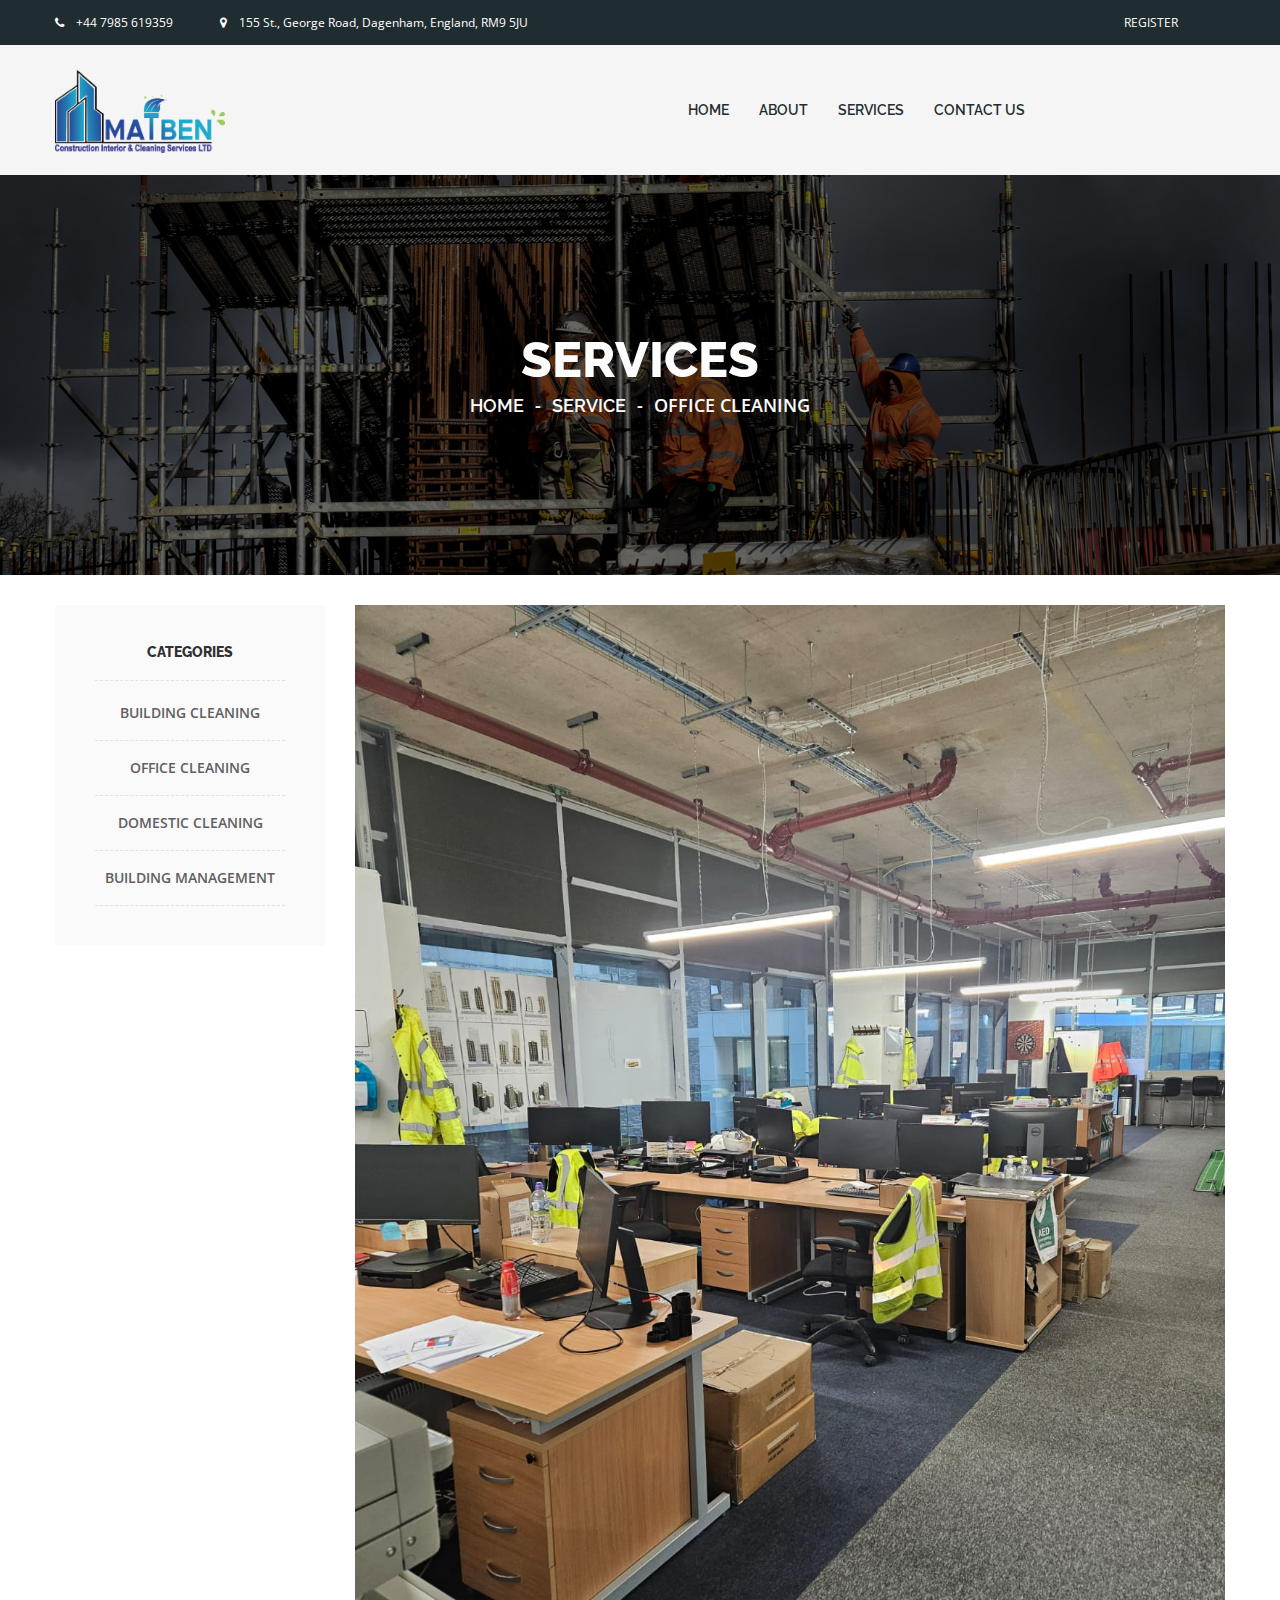
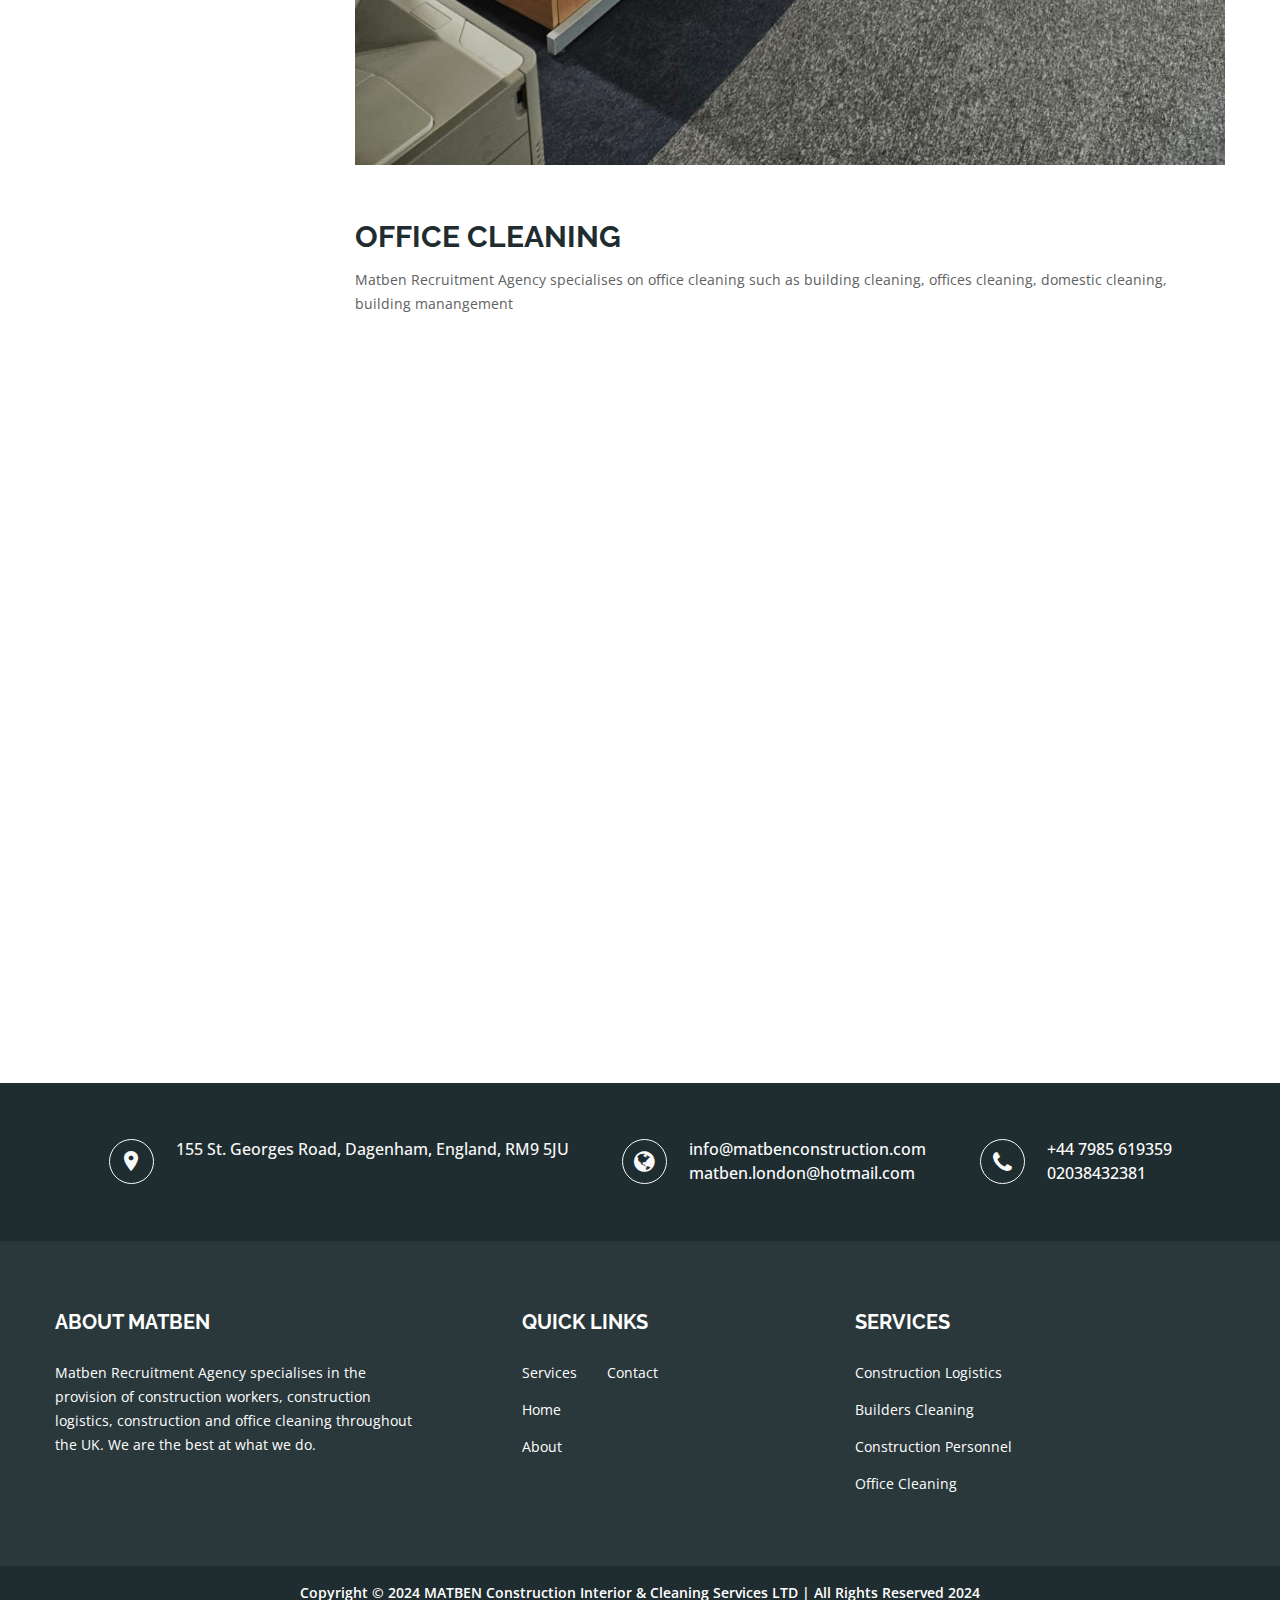
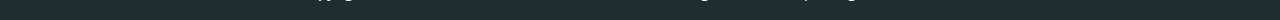
<file: office-cleaning.html>
<!doctype html>
<html class="no-js" lang="en">
<head>
    <meta charset="utf-8">
    <meta http-equiv="x-ua-compatible" content="ie=edge">
    <title>MATBEN Construction | Office Cleaning</title>
    <meta name="keywords" content="Construction Logistics, Building Management, Office Cleaning, Construction Personnel, Ground Works, Drylininers, Electricians, Plumbers, Carpenters, Tilers, Floor Fitters, Painters, Roofers, Kitchen Fitters, Handymens, Briclayers, Building Cleaning, Office Cleaning, Domestic Cleaning, Building Management">
    <meta name="description" content="MATBEN Recruitment Agency specialises in the supply of Construction Personnel, Construction Logistics, Building Management, Construction and  Office Cleaning throughout the UK. We are the best at what we do.">
    <meta name="viewport" content="width=device-width, initial-scale=1">
    
    <!-- Place favicon.ico in the root directory -->
    <link rel="shortcut icon" type="image/x-icon" href="favicon.ico">
    <link rel="apple-touch-icon" href="apple-touch-icon.png">
    

    <!-- All css files are included here. -->
    <!-- Bootstrap fremwork main css -->
    <link rel="stylesheet" href="css/bootstrap.min.css">
    <!-- Owl Carousel  main css -->
    <link rel="stylesheet" href="css/owl.carousel.min.css">
    <link rel="stylesheet" href="css/owl.theme.default.min.css">
    <!-- This core.css file contents all plugings css file. -->
    <link rel="stylesheet" href="css/core.css">
    <!-- Theme shortcodes/elements style -->
    <link rel="stylesheet" href="css/shortcode/shortcodes.css">
    <!-- Theme main style -->
    <link rel="stylesheet" href="style.css">
    <!-- Responsive css -->
    <link rel="stylesheet" href="css/responsive.css">
    <!-- User style -->
    <link rel="stylesheet" href="css/custom.css">


    <!-- Modernizr JS -->
    <script src="js/vendor/modernizr-2.8.3.min.js"></script>
</head>

<body>
   
    <!-- Body main wrapper start -->
    <div class="wrapper">
        <!-- Start Header Style -->
        <div id="header" class="htc-header">
            <!-- Start Header Top -->
            <div class="htc__header__top bg__cat--1">
                <div class="container">
                    <div class="row">
                        <div class="col-md-6 col-lg-6 col-sm-6 col-xs-12">
                            <ul class="heaher__top__left">
                                <li><a href="#"><i class="fa fa-phone"></i>+44 7985 619359</a></li>
                                <li><a href="#"><i class="fa fa-map-marker"></i>155 St., George Road, Dagenham, England, RM9 5JU</a></li>
                            </ul>
                        </div>
                        <div class="col-md-6 col-lg-6 col-sm-6 col-xs-12">
                            <div class="header__top__right">
                                <ul class="login-register">
                                    <li><a href="contact.html#register">REGISTER</a></li>
                                </ul>

                            </div>
                        </div>
                    </div>
                </div>
            </div>
            <!-- End Header Top -->
            <!-- Start Mainmenu Area -->
            <div id="sticky-header-with-topbar" class="mainmenu__wrap sticky__header">
                <div class="container">
                    <div class="row">
                        <div class="col-md-2 col-sm-6 col-xs-7">
                            <div class="logo">
                                <a href="index.html">
                                    <img src="images/logo/originalmatben.png" alt="logo image">
                                </a>
                            </div>
                        </div>
                        <div class="col-md-8 col-sm-6 col-xs-5">
                            <nav class="main__menu__nav  hidden-xs hidden-sm">
                                <ul class="main__menu">
                                    <li><a href="index.html">HOME</a></li>
                                    <li><a href="about.html">ABOUT</a></li>
                                    <li class="drop"><a href="#">SERVICES</a>
                                        <ul class="dropdown">
                                            <li><a href="construction-personnel.html">Construction Personnel</a></li>
                                            <li><a href="builders-cleaning.html">Builders Cleaning</a></li>
                                            <li><a href="office-cleaning.html">Office Cleaning</a></li>
                                            <li><a href="construction-logistics.html">Construction Logistics</a></li>
                                        </ul>
                                    </li>
                                    <!-- <li class="drop"><a href="#">PROJECTS</a>
                                        <ul class="dropdown">
                                            <li><a href="#">projects one</a></li>
                                            <li><a href="#">projects two</a></li>
                                            <li><a href="#">projects three</a></li>
                                        </ul>
                                    </li> -->
                                    <li><a href="contact.html">CONTACT US</a></li>
                                </ul>
                            </nav>
                            <div class="mobile-menu clearfix visible-xs visible-sm">
                                <nav id="mobile_dropdown">
                                    <ul>
                                        <li><a href="index.html">HOME</a></li>
                                        <li><a href="about.html">ABOUT</a></li>
                                        <li class="drop"><a href="#">SERVICES</a>
                                            <ul class="dropdown">
                                                <li><a href="construction-personnel.html">Construction Personnel</a></li>
                                                <li><a href="builders-cleaning.html">Builders Cleaning</a></li>
                                                <li><a href="office-cleaning.html">Office Cleaning</a></li>
                                                <li><a href="construction-logistics.html">Construction Logistics</a></li>
                                            </ul>
                                        </li>
                                        <!-- <li><a href="#">PROJECTS</a>
                                            <ul>
                                                <li><a href="#">projects one</a></li>
                                                <li><a href="#">projects two</a></li>
                                                <li><a href="#">projects three</a></li>
                                            </ul>
                                        </li> -->
                                        <li><a href="contact.html">contact Us</a></li>
                                    </ul>
                                </nav>
                            </div> 
                        </div>
                    </div>
                    <div class="mobile-menu-area"></div>
                </div>
            </div>
            <!-- End Mainmenu Area -->
        </div>
        <!-- End Header Style -->

        <!-- Start Bradcaump area -->
        <div class="ht__bradcaump__area" data--black__overlay="6" style="background: rgba(0, 0, 0, 0.7) url(images/bg/2.jpg) no-repeat scroll center center / cover ;">
            <div class="ht__bradcaump__wrap">
                <div class="container">
                    <div class="row">
                        <div class="col-xs-12">
                            <div class="bradcaump__inner text-center">
                                <h2 class="bradcaump-title">Services</h2>
                                <nav class="bradcaump-inner">
                                  <a class="breadcrumb-item" href="index.html">Home</a>
                                  <span class="brd-separetor">-</span>
                                  <a class="breadcrumb-item" href="#">Service</a>
                                  <span class="brd-separetor">-</span>
                                  <span class="breadcrumb-item active">Office Cleaning</span>
                                </nav>
                            </div>
                        </div>
                    </div>
                </div>
            </div>
        </div>
        <!-- End Bradcaump area -->
        <!-- Start Blog Area -->
        <section class="htc__blog__details__page ptb--30 bg__white">
            <div class="container">
                <div class="row">
                	<div class="col-md-3 col-lg-3 col-sm-12 col-xs-12">
                		<div class="htc__page__sidebar">
                			<!-- Start Single -->
                			<div class="htc__category bg__gray">
                				<h2 class="sidebar__title">CATEGORIES</h2>
                				<ul class="cat__list">
                					<li><a href="contact.html#register">BUILDING CLEANING</a></li>
                					<li><a href="contact.html#register">OFFICE CLEANING</a></li>
                					<li><a href="contact.html#register">DOMESTIC CLEANING</a></li>
                					<li><a href="contact.html#register">BUILDING MANAGEMENT</a></li>
                				</ul>
                			</div>
                			<!-- End Single -->
                		</div>
                	</div>
                    <div class="col-md-9 col-lg-9 col-sm-12 col-xs-12 smt-40 xmt-40">
                        <div class="htc__single__service">
                            <div class="htc__single__service__tab">
                                <div class="ht-portfolio-pic-show">
                                    <div class="ht-portfolio-full-image tab-content">
                                        <div role="tabpanel" class="tab-pane fade in active" id="img-tab-1">
                                            <img src="images/blog/big-images/22.jpeg" alt="full-image">
                                        </div>
                                    </div>
                                </div>
                            </div>
                            <div class="htc__service__dtl">
                                <!-- Start Single Service -->
                                <div class="htc__ser__dtl">
                                    <h2 class="title__line--4">OFFICE CLEANING</h2>
                                    <p>Matben Recruitment Agency specialises on office cleaning such as building cleaning, offices cleaning, domestic cleaning, building manangement</p>
                                </div>                               
                            </div>
                        </div>
                    </div>
                </div>
            </div>
        </section>
        <!-- End Blog Area -->

               <!-- Start Latest Project Area -->
               <div class="htc__latest__project__area pb--20 ptb--40 bg__white">
                <div class="container">
                    <div class="row">
                        <div class="htc__latest__project__wrap h1__project clearfix">
                            <!-- Start Single Project -->
                            <div class="col-md-5 col-lg-5 hidden-sm col-xs-12">
                                <div class="project__itm foo">
                                    <div class="project__thumb">
                                        <a href="contact.html#register">
                                            <img src="images/lst-project-3/55.jpeg" alt="project images">
                                        </a>
                                        <div class="project__hover__info">
                                            <div class="project__action">
                                                <h2><a href="contact.html#register">OFFICE CLEANING</a></h2>
                                                <!-- <h4>DURATION : 6 MONTH</h4> -->
                                            </div>
                                        </div>
                                    </div>
                                </div>
                            </div>
                            <!-- End Single Project -->
                            <div class="col-md-7 col-lg-7 col-sm-6 col-xs-12">
                                <div class="row">
                                    <div class="col-md-6">
                                        <div class="project__itm foo" id="handymen">
                                            <div class="project__thumb">
                                                <a href="contact.html#register">
                                                    <img src="images/lst-project-3/66.jpeg" alt="project images">
                                                </a>
                                                <div class="project__hover__info">
                                                    <div class="project__action">
                                                        <h2><a href="contact.html#register">OFFICE CLEANING</a></h2>
                                                        <!-- <h4>DURATION : 6 MONTH</h4> -->
                                                    </div>
                                                </div>
                                            </div>
                                        </div>
                                    </div>
                                </div>
                            </div>
                        </div>
                    </div>
                </div>
            </div>
            <!-- End Latest Project Area -->

        <!-- Start Contact Address -->
        <div class="htc__contact__address add-res bg__cat--1">
            <div class="container">
                <div class="row">
                    <div class="col-md-12">
                        <div class="htc__contact__wrap clearfix">
                            <!-- Start Single Address -->
                            <div class="ht__address__inner">
                                <div class="ht__address__icon map-pin">
                                    <i class="zmdi zmdi-pin"></i>
                                </div>
                                <div class="ht__address__details">
                                    <p>155 St. Georges Road, Dagenham, England, RM9 5JU</p>
                                </div>
                            </div>
                            <!-- End Single Address -->
                            <!-- Start Single Address -->
                            <div class="ht__address__inner">
                                <div class="ht__address__icon glob">
                                    <i class="fa fa-globe" aria-hidden="true"></i>
                                </div>
                                <div class="ht__address__details">
                                    <p><a href="#">info@matbenconstruction.com</a></p>
                                    <p><a href="#">matben.london@hotmail.com</a></p>
                                </div>
                            </div>
                            <!-- End Single Address -->
                            <!-- Start Single Address -->
                            <div class="ht__address__inner">
                                <div class="ht__address__icon">
                                    <i class="fa fa-phone" aria-hidden="true"></i>
                                </div>
                                <div class="ht__address__details">
                                    <p><a href="#">+44 7985 619359</a></p>
                                    <p><a href="#">02038432381</a></p>
                                </div>
                            </div>
                            <!-- End Single Address -->
                        </div>
                    </div>
                </div>
            </div>
        </div>
        <!-- End Contact Address -->

        <!-- Start Footer Area -->
        <footer class="htc__footer__area">
            <div class="footer__top ptb--70" data--1f2d30__overlay="9.5" style="background: rgba(0, 0, 0, 0) url(images/bg/2.jpg) no-repeat fixed center center / cover ;">
                <div class="container">
                    <div class="row">
                        <div class="htc__footer__wrap clearfix">
                            <!-- Start Single Footer -->
                            <div class="col-md-4 col-lg-4 col-sm-6 col-xs-12">
                                <div class="footer">
                                    <div class="footer__widget">
                                        <h2 class="ft__title">ABOUT MATBEN</h2>
                                    </div>
                                    <div class="ft__details">
                                        <p>Matben Recruitment Agency specialises in the provision of construction workers, construction logistics, construction and office cleaning throughout the UK. We are the best at what we do.</p>
                                    </div>
                                </div>
                            </div>
                            <!-- End Single Footer -->
                            <!-- Start Single Footer -->
                            <div class="col-md-3 col-lg-3 col-sm-6 col-xs-12 xmt-40">
                                <div class="footer quick__link">
                                    <div class="footer__widget">
                                        <h2 class="ft__title">QUICK LINKS</h2>
                                    </div>
                                    <div class="footer__link">
                                        <ul class="ft__menu">
                                            <li><a href="construction-personnel.html">Services</a></li>
                                            <!-- <li><a href="projects-one.html">Projects</a></li> -->
                                            <li><a href="index.html">Home</a></li>
                                            <li><a href="about.html">About</a></li>
                                        </ul>
                                        <ul class="ft__menu">
                                            <li><a href="contact.html">Contact</a></li>
                                        </ul>
                                    </div>
                                </div>
                            </div>
                            <!-- End Single Footer -->
                            <!-- Start Single Footer -->
                            <div class="col-md-4 col-lg-4 col-lg-offset-1 col-sm-6 col-xs-12 smt-40 xmt-40">
                                <div class="footer">
                                    <div class="footer__widget">
                                        <h2 class="ft__title">SERVICES</h2>
                                        <div class="footer__link">
                                            <ul class="ft__menu">
                                                <li><a href="construction-logistics.html">Construction Logistics</a></li>
                                                <li><a href="builders-cleaning.html">Builders Cleaning</a></li>
                                                <li><a href="construction-personnel.html">Construction Personnel</a></li>
                                                <li><a href="office-cleaning.html">Office Cleaning</a></li>
                                            </ul>
                                        </div>
                                    </div>
                                </div>
                            </div>
                            <!-- End Single Footer -->
                        </div>
                    </div>
                </div>
            </div>
            <div class="copyright bg__theme" style="background-color: #1f2d30;">
                <div class="container">
                    <div class="row">
                        <div class="col-xs-12">
                            <div class="copyright__inner">
                                <!-- <p>Copyright <a href="#" target="_blank">Devitems</a>
                                All Rights Reserved 2017</p> -->
                                <p style="color: #fff;">Copyright &copy; 2024 MATBEN Construction Interior & Cleaning Services LTD | All Rights Reserved 2024</p>
                            </div>
                        </div>
                    </div>
                </div>
            </div>
        </footer>
        <!-- End Footer Area -->
    </div>
    <!-- Body main wrapper end -->

    <!-- Placed js at the end of the document so the pages load faster -->

    <!-- jquery latest version -->
    <script src="js/vendor/jquery-1.12.0.min.js"></script>
    <!-- Bootstrap framework js -->
    <script src="js/bootstrap.min.js"></script>
    <!-- All js plugins included in this file. -->
    <script src="js/plugins.js"></script>
    <script src="js/slick.min.js"></script>
    <script src="js/owl.carousel.min.js"></script>
    <!-- Waypoints.min.js. -->
    <script src="js/waypoints.min.js"></script>
    <!-- Main js file that contents all jQuery plugins activation. -->
    <script src="js/main.js"></script>

</body>



</html>
</file>
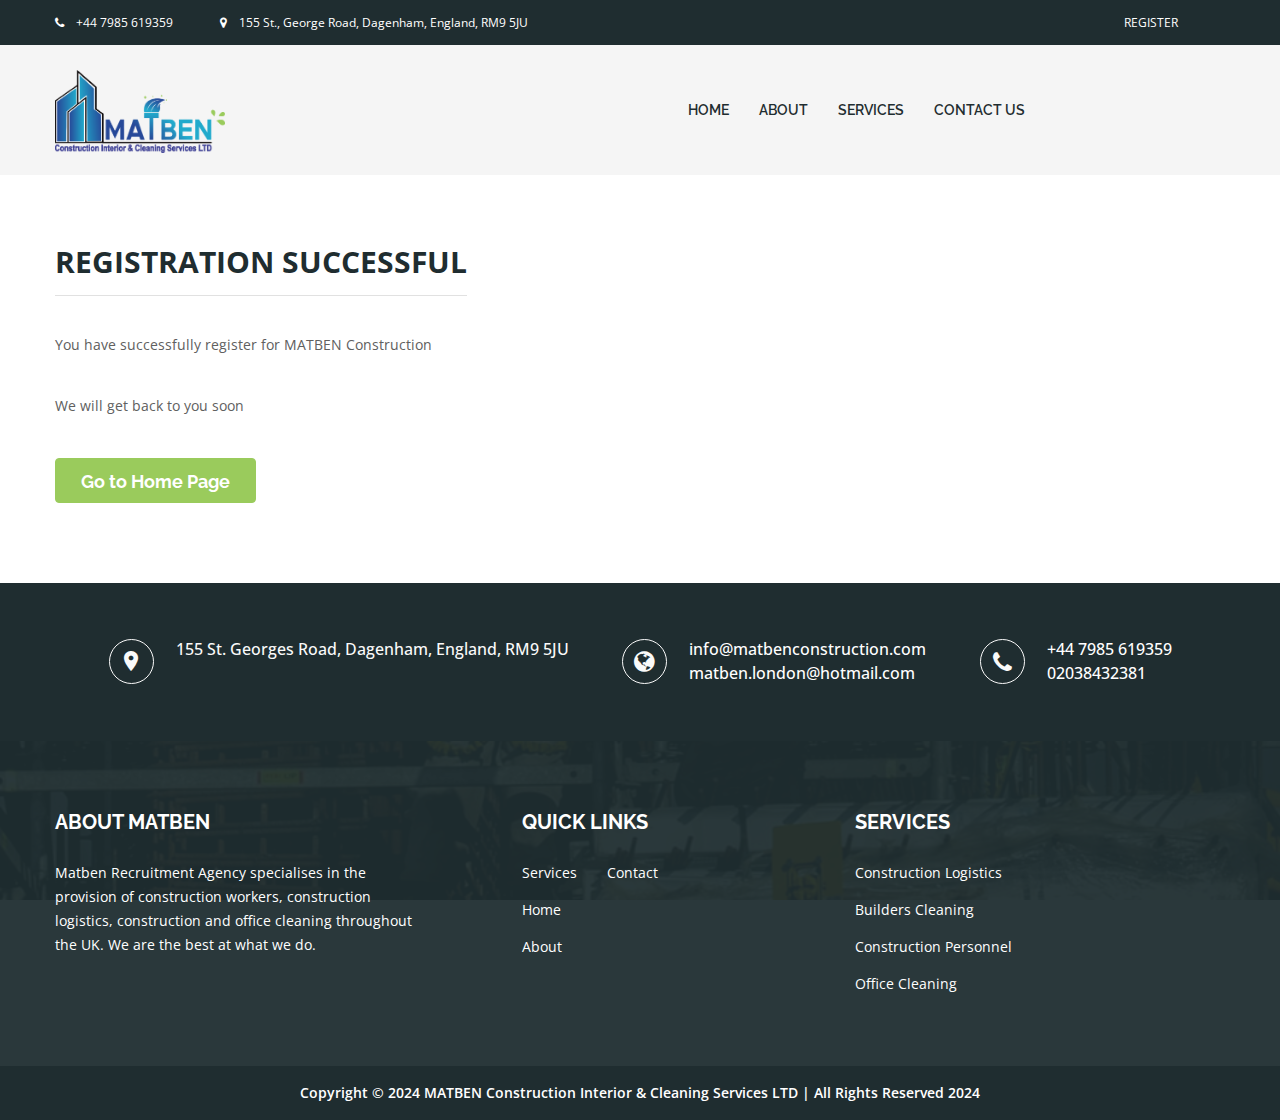
<file: success.html>
<!doctype html>
<html class="no-js" lang="en">


<head>
    <meta charset="utf-8">
    <meta http-equiv="x-ua-compatible" content="ie=edge">
    <title>Successful Registration | Matben Construction</title>
    <meta name="keywords" content="Construction Logistics, Building Management, Office Cleaning, Construction Personnel, Ground Works, Drylininers, Electricians, Plumbers, Carpenters, Tilers, Floor Fitters, Painters, Roofers, Kitchen Fitters, Handymens, Briclayers, Building Cleaning, Office Cleaning, Domestic Cleaning, Building Management">
    <meta name="description" content="MATBEN Recruitment Agency specialises in the supply of Construction Personnel, Construction Logistics, Building Management, Construction and  Office Cleaning throughout the UK. We are the best at what we do.">
    <meta name="viewport" content="width=device-width, initial-scale=1">
    
    <!-- Place favicon.ico in the root directory -->
    <link rel="shortcut icon" type="image/x-icon" href="favicon.ico">
    <link rel="apple-touch-icon" href="apple-touch-icon.png">
    

    <!-- All css files are included here. -->
    <!-- Bootstrap fremwork main css -->
    <link rel="stylesheet" href="css/bootstrap.min.css">
    <!-- Owl Carousel  main css -->
    <link rel="stylesheet" href="css/owl.carousel.min.css">
    <link rel="stylesheet" href="css/owl.theme.default.min.css">
    <!-- This core.css file contents all plugings css file. -->
    <link rel="stylesheet" href="css/core.css">
    <!-- Theme shortcodes/elements style -->
    <link rel="stylesheet" href="css/shortcode/shortcodes.css">
    <!-- Theme main style -->
    <link rel="stylesheet" href="style.css">
    <!-- Responsive css -->
    <link rel="stylesheet" href="css/responsive.css">
    <!-- User style -->
    <link rel="stylesheet" href="css/custom.css">


    <!-- Modernizr JS -->
    <script src="js/vendor/modernizr-2.8.3.min.js"></script>
</head>

<body>

    <!-- Body main wrapper start -->
    <div class="wrapper">
        <!-- Start Header Style -->
        <div id="header" class="htc-header">
            <!-- Start Header Top -->
            <div class="htc__header__top bg__cat--1">
                <div class="container">
                    <div class="row">
                        <div class="col-md-6 col-lg-6 col-sm-6 col-xs-12">
                            <ul class="heaher__top__left">
                                <li><a href="#"><i class="fa fa-phone"></i>+44 7985 619359</a></li>
                                <li><a href="#"><i class="fa fa-map-marker"></i>155 St., George Road, Dagenham, England, RM9 5JU</a></li>
                            </ul>
                        </div>
                        <div class="col-md-6 col-lg-6 col-sm-6 col-xs-12">
                            <div class="header__top__right">
                                <ul class="login-register">
                                    <li><a href="contact.html#register">REGISTER</a></li>
                                </ul>

                            </div>
                        </div>
                    </div>
                </div>
            </div>
            <!-- End Header Top -->
            <!-- Start Mainmenu Area -->
            <div id="sticky-header-with-topbar" class="mainmenu__wrap sticky__header">
                <div class="container">
                    <div class="row">
                        <div class="col-md-2 col-sm-6 col-xs-7">
                            <div class="logo">
                                <a href="index.html">
                                    <img src="images/logo/originalmatben.png" alt="logo image">
                                </a>
                            </div>
                        </div>
                        <div class="col-md-8 col-sm-6 col-xs-5">
                            <nav class="main__menu__nav  hidden-xs hidden-sm">
                                <ul class="main__menu">
                                    <li><a href="index.html">HOME</a></li>
                                    <li><a href="about.html">ABOUT</a></li>
                                    <li class="drop"><a href="#">SERVICES</a>
                                        <ul class="dropdown">
                                            <li><a href="construction-personnel.html">Construction Personnel</a></li>
                                            <li><a href="builders-cleaning.html">Builders Cleaning</a></li>
                                            <li><a href="office-cleaning.html">Office Cleaning</a></li>
                                            <li><a href="construction-logistics.html">Construction Logistics</a></li>
                                        </ul>
                                    </li>
                                    <!-- <li class="drop"><a href="#">PROJECTS</a>
                                        <ul class="dropdown">
                                            <li><a href="#">projects one</a></li>
                                            <li><a href="#">projects two</a></li>
                                            <li><a href="#">projects three</a></li>
                                        </ul>
                                    </li> -->
                                    <li><a href="contact.html">CONTACT US</a></li>
                                </ul>
                            </nav>
                            <div class="mobile-menu clearfix visible-xs visible-sm">
                                <nav id="mobile_dropdown">
                                    <ul>
                                        <li><a href="index.html">HOME</a></li>
                                        <li><a href="about.html">ABOUT</a></li>
                                        <li class="drop"><a href="#">SERVICES</a>
                                            <ul class="dropdown">
                                                <li><a href="construction-personnel.html">Construction Personnel</a></li>
                                                <li><a href="builders-cleaning.html">Builders Cleaning</a></li>
                                                <li><a href="office-cleaning.html">Office Cleaning</a></li>
                                                <li><a href="construction-logistics.html">Construction Logistics</a></li>
                                            </ul>
                                        </li>
                                        <!-- <li><a href="#">PROJECTS</a>
                                            <ul>
                                                <li><a href="#">projects one</a></li>
                                                <li><a href="#">projects two</a></li>
                                                <li><a href="#">projects three</a></li>
                                            </ul>
                                        </li> -->
                                        <li><a href="contact.html">contact Us</a></li>
                                    </ul>
                                </nav>
                            </div> 
                        </div>
                    </div>
                    <div class="mobile-menu-area"></div>
                </div>
            </div>
            <!-- End Mainmenu Area -->
        </div>
        <!-- End Header Style -->
        
        <!-- Start Successful registration -->
        <section class="htc__contact__area bg__white ptb--70">
            <div class="container">
                <div class="row pb--10">
                    <div class="col-md-12">
                        <div class="htc__contact__inner">
                            <h2 class="title__line--5">REGISTRATION SUCCESSFUL</h2>
                            <p>You have successfully register for MATBEN Construction</p>
                            <p>We will get back to you soon</p>
                            <div class="slider__btn">
                                        <a class="htc__btn" href="index.html">Go to Home Page</a>
                                    </div>
                        </div>
                    </div>
                </div>
            </div>
        </section>
        <!-- End Successful registration -->

        <!-- Start Contact Address -->
        <div class="htc__contact__address add-res bg__cat--1">
            <div class="container">
                <div class="row">
                    <div class="col-md-12">
                        <div class="htc__contact__wrap clearfix">
                            <!-- Start Single Address -->
                            <div class="ht__address__inner">
                                <div class="ht__address__icon map-pin">
                                    <i class="zmdi zmdi-pin"></i>
                                </div>
                                <div class="ht__address__details">
                                    <p>155 St. Georges Road, Dagenham, England, RM9 5JU</p>
                                </div>
                            </div>
                            <!-- End Single Address -->
                            <!-- Start Single Address -->
                            <div class="ht__address__inner">
                                <div class="ht__address__icon glob">
                                    <i class="fa fa-globe" aria-hidden="true"></i>
                                </div>
                                <div class="ht__address__details">
                                    <p><a href="#">info@matbenconstruction.com</a></p>
                                    <p><a href="#">matben.london@hotmail.com</a></p>
                                </div>
                            </div>
                            <!-- End Single Address -->
                            <!-- Start Single Address -->
                            <div class="ht__address__inner">
                                <div class="ht__address__icon">
                                    <i class="fa fa-phone" aria-hidden="true"></i>
                                </div>
                                <div class="ht__address__details">
                                    <p><a href="#">+44 7985 619359</a></p>
                                    <p><a href="#">02038432381</a></p>
                                </div>
                            </div>
                            <!-- End Single Address -->
                        </div>
                    </div>
                </div>
            </div>
        </div>
        <!-- End Contact Address -->

        <!-- Start Footer Area -->
        <footer class="htc__footer__area">
            <div class="footer__top ptb--70" data--1f2d30__overlay="9.5" style="background: rgba(0, 0, 0, 0) url(images/bg/2.jpg) no-repeat fixed center center / cover ;">
                <div class="container">
                    <div class="row">
                        <div class="htc__footer__wrap clearfix">
                            <!-- Start Single Footer -->
                            <div class="col-md-4 col-lg-4 col-sm-6 col-xs-12">
                                <div class="footer">
                                    <div class="footer__widget">
                                        <h2 class="ft__title">ABOUT MATBEN</h2>
                                    </div>
                                    <div class="ft__details">
                                        <p>Matben Recruitment Agency specialises in the provision of construction workers, construction logistics, construction and office cleaning throughout the UK. We are the best at what we do.</p>
                                    </div>
                                </div>
                            </div>
                            <!-- End Single Footer -->
                            <!-- Start Single Footer -->
                            <div class="col-md-3 col-lg-3 col-sm-6 col-xs-12 xmt-40">
                                <div class="footer quick__link">
                                    <div class="footer__widget">
                                        <h2 class="ft__title">QUICK LINKS</h2>
                                    </div>
                                    <div class="footer__link">
                                        <ul class="ft__menu">
                                            <li><a href="construction-personnel.html">Services</a></li>
                                            <li><a href="index.html">Home</a></li>
                                            <li><a href="about.html">About</a></li>
                                        </ul>
                                        <ul class="ft__menu">
                                            <li><a href="contact.html">Contact</a></li>
                                        </ul>
                                    </div>
                                </div>
                            </div>
                            <!-- End Single Footer -->
                            <!-- Start Single Footer -->
                            <div class="col-md-4 col-lg-4 col-lg-offset-1 col-sm-6 col-xs-12 smt-40 xmt-40">
                                <div class="footer">
                                    <div class="footer__widget">
                                        <h2 class="ft__title">SERVICES</h2>
                                        <div class="footer__link">
                                            <ul class="ft__menu">
                                                <li><a href="construction-logistics.html">Construction Logistics</a></li>
                                                <li><a href="builders-cleaning.html">Builders Cleaning</a></li>
                                                <li><a href="construction-personnel.html">Construction Personnel</a></li>
                                                <li><a href="office-cleaning.html">Office Cleaning</a></li>
                                            </ul>
                                        </div>
                                    </div>
                                </div>
                            </div>
                            <!-- End Single Footer -->
                        </div>
                    </div>
                </div>
            </div>
            <div class="copyright bg__theme" style="background-color: #1f2d30;">
                <div class="container">
                    <div class="row">
                        <div class="col-xs-12">
                            <div class="copyright__inner">
                                <p style="color: #fff;">Copyright &copy; 2024 MATBEN Construction Interior & Cleaning Services LTD | All Rights Reserved 2024</p>
                            </div>
                        </div>
                    </div>
                </div>
            </div>
        </footer>
        <!-- End Footer Area -->
    </div>
    <!-- Body main wrapper end -->

    <!-- Placed js at the end of the document so the pages load faster -->

    <!-- jquery latest version -->
    <script src="js/vendor/jquery-1.12.0.min.js"></script>
    <!-- Bootstrap framework js -->
    <script src="js/bootstrap.min.js"></script>
    <!-- All js plugins included in this file. -->
    <script src="js/plugins.js"></script>
    <script src="js/slick.min.js"></script>
    <script src="js/owl.carousel.min.js"></script>
    <!-- Waypoints.min.js. -->
    <script src="js/waypoints.min.js"></script>
    <!-- Main js file that contents all jQuery plugins activation. -->
    <script src="js/main.js"></script>

</body>



</html>
</file>
<file: css/core.css>
/*------------------------------------------------------------------------------

  Template Name: Simply Construction HTML Template.
  Template URI: #
  Description: Simply Construction is a unique website template designed in HTML with a simple & beautiful look. There is an excellent solution for creating clean, wonderful and trending material design corporate, corporate any other purposes websites.
  Author: DevItems
  Version: 1.0

-------------------------------------------------------------------------------*/

	@import url("font-awesome.css");
	@import url("material-design-iconic-font.min.css");
	@import url("plugins/animate.css");
	@import url("plugins/animate-slider.css");
	@import url("shortcode/default.css");
	@import url("plugins/jquery-ui.css");
	@import url("plugins/slick.css");
	@import url("plugins/slick-theme.css");
	@import url("plugins/meanmenu.css");
	@import url("plugins/magnific-popup.css");
	@import url('https://fonts.googleapis.com/css?family=Open+Sans:300,400,600,700|Raleway:300,400,500,600,700,800|Josefin+Sans:400,600,700');
</file>
<file: css/shortcode/shortcodes.css>
/*-----------------------------------------------------------------------------------
  Template Name: Simply Construction HTML Template.
  Template URI: #
  Description: Simply Construction is a unique website template designed in HTML with a simple & beautiful look. There is an excellent solution for creating clean, wonderful and trending material design corporate, corporate any other purposes websites.
  Author: DevItems
  Version: 1.0
-------------------------------------------------------------------------------------*/

@import url("header.css");
@import url("slider.css");
@import url("footer.css");
</file>
<file: style.css>
/*-----------------------------------------------------------------------------------
  Template Name: Simply Construction HTML Template.
  Template URI: #
  Description: Simply Construction is a unique website template designed in HTML with a simple & beautiful look. There is an excellent solution for creating clean, wonderful and trending material design corporate, corporate any other purposes websites.
  Author: DevItems
  Version: 1.0


-----------------------------------------------------------------------------------
  
  CSS INDEX
  ===================

  01. Google fonts
  02. Scroll To Top
  03. About Area
  04. Service Area
  05. Offer Area
  06. Project Area
  07. Call to Action Area
  08. Team Area
  09. Testimonial Area
  10. Blog Area
  11. Brand Area
  12. Newsletter Area
  13. Counterup Area
  14. Google Map Area
  15. Bradcaump Area
  16. Our Mission Area
  17. Project Area
  18. Blog Details Area
  19. Single Service Area
  20. Single Project Area
  21. Contact Area
  22. Log In Register Area

-----------------------------------------------------------------------------------*/


/*----------------------------------------*/
/*  1. Google fonts
/*----------------------------------------*/

/*

    font-family: 'Raleway', sans-serif;

    font-family: 'Open Sans', sans-serif;

    font-family: 'Josefin Sans', sans-serif;


*/


/*---------------------------------------
  02. Scroll To Top
----------------------------------------*/
img {
    width: 100%;
}

 #scrollUp {
    border-radius: 2px;
    bottom: 80px;
    box-shadow: 0 0 10px rgba(0, 0, 0, 0.05);
    color: #fff;
    font-size: 28px;
    height: 45px;
    line-height: 45px;
    position: fixed;
    right: 15px;
    text-align: center;
    transition: all 0.3s ease 0s;
    width: 45px;
    z-index: 200;
    bottom: 15px;
}
#scrollUp:hover {
}

@-webkit-keyframes scroll-ani-to-top {
  0% {
    opacity: 0;
    bottom: 0;
  }
  50% {
    opacity: 1;
    bottom: 50%;
  }
  100% {
    opacity: 0;
    bottom: 75%;
  }
}
@-moz-keyframes scroll-ani-to-top {
  0% {
    opacity: 0;
    bottom: 0;
  }
  50% {
    opacity: 1;
    bottom: 50%;
  }
  100% {
    opacity: 0;
    bottom: 75%;
  }
}
@keyframes scroll-ani-to-top {
  0% {
    opacity: 0;
    bottom: 0;
  }
  50% {
    opacity: 1;
    bottom: 50%;
  }
  100% {
    opacity: 0;
    bottom: 75%;
  }
}
#scrollUp:hover i {
    animation: 800ms linear 0s normal none infinite running scroll-ani-to-top;
    height: 100%;
    left: 0;
    margin-bottom: -25px;
    position: absolute;
    width: 100%;
    bottom: 0;
}
#scrollUp i {
    color: #fff;
}
 #scrollUp {
    /* background: #fcc236 none repeat scroll 0 0; */
    background: #9acb5c none repeat scroll 0 0;
}
 

/*---------------------------------------
  End Scroll To Top
----------------------------------------*/
/*---------------------------------------
  03. About Area
----------------------------------------*/ 

.about {
    margin-left: -15px;
    margin-right: -15px;
    transition: all 0.5s ease 0s;
}
.about__inner h2 {
    color: #ffffff;
    font-size: 22px;
    font-weight: 700;
}
.about__inner h2:hover a{
    color: #000;
}
.about__inner p {
    color: #fff;
    font-size: 14px;
    line-height: 24px;
    margin-top: 15px;
}
.about__btn a {
    font-family: Raleway;
    font-size: 12px;
    font-weight: 500;
    text-transform: uppercase;
    color: #fff;
}
.about__btn a:hover{
    color: #000;
}
.about__icon {
    position: relative;
    text-align: right;
    top: -11px;
}
.about__btn {
    margin-top: 10px;
}
.about {
    background: #fff none repeat scroll 0 0;
    padding-bottom: 30px;
    padding-top: 30px;
    position: relative;
}
.about__inner.about__hober__info {
    background: #fcc236 none repeat scroll 0 0;
    height: 100%;
    left: 0;
    position: absolute;
    top: 0;
    transform: scaleY(0);
    transition: all 0.5s ease 0s;
}
.about__inner.about__hober__info.active {
    transform: scaleY(1);
}

.about__inner {
  background: #1f2d30 none repeat scroll 0 0;
  padding: 60px 26px 22px;
}
.about:hover .about__inner.about__hober__info {
    transform: scaleY(1);
}
.about__inner.about__hober__info h2 {
    padding-top: 20px;
}
.about__inner.about__hober__info .about__icon {
    top: 31px;
}
.about__icon img {
    max-height: 39px;
}

/*-----------------------
About 2
--------------------------*/

.about--2 .about__inner {
    background: #fafafa none repeat scroll 0 0;
}
.about--2 .about__inner h2 {
    color: #1f2d30;
}
.about--2 .about__inner p {
    color: #606060;
}
.about--2 .about__btn a {
    color: #1f2d30;
}
.about--2 .about__inner.about__hober__info {
    background: #fcc236 none repeat scroll 0 0;
}
.about--2 .about__inner.about__hober__info h2 {
    color: #fff;
}
.about--2 .about__inner.about__hober__info p {
    color: #fff;
}
.about--2 .about__inner.about__hober__info .about__btn a {
    color: #fff;
}

.text__pos {
    position: relative;
}
.text__shape {
    left: 128px;
    position: absolute;
    top: 50%;
}
.text__shape h2 {
    color: #f7f7f7;
    font-family: Josefin Sans;
    font-size: 120px;
    font-weight: 700;
    letter-spacing: 15px;
    writing-mode: vertical-rl;
    transform: rotate(180deg) translateY(50%)  translateX(0);
}

/*---------------------------------------
  04. Service Area
----------------------------------------*/ 

.section__title h2.title__line {
    color: #1f2d30;
    font-size: 40px;
    font-weight: 700;
    text-transform: uppercase;
}
.section__title p {
    color: #606060;
    margin: 21px auto auto;
    width: 57%;
}
.service__thumb a img {
    width: 100%;
}
.service__thumb {
    position: relative;
}
.service__section__wrap .service__thumb {
  margin-left: -15px;
}
.service__hover {
    height: 100%;
    left: 0;
    opacity: 0;
    position: absolute;
    top: 0;
    transition: all 0.5s ease 0s;
    width: 100%;
    z-index: 2;
}
.service__hover::before {
    background: #9acb5c none repeat scroll 0 0;
    content: "";
    height: 100%;
    opacity: 0.85;
    position: absolute;
    width: 100%;
    z-index: -1;
}
.service__action {
    position: absolute;
    text-align: center;
    top: 50%;
    transform: translateY(-50%);
    width: 100%;
}
.service__action a {
    color: #fefefe;
    font-family: Raleway;
    font-size: 20px;
    font-weight: 700;
    transition: all 0.4s ease 0s;
}
.service__action a:hover {
    color: #000;
}
.service__details h2 {
    color: #1f2d30;
    font-size: 20px;
    font-weight: 700;
    margin-top: 18px;
    text-align: center;
    text-transform: uppercase;
}
.service:hover .service__hover {
    opacity: 1;
}

.container-fluid .section__title p {
    width: 34%;
}
/*Service Page*/

.service__page .service {
    margin-top: 70px;
}
.service__page .service__section__wrap{
    margin-top: -10px;
}

.service--2 .container-fluid .section__title p {
    margin-bottom: inherit;
    margin-left: inherit;
    margin-right: inherit;
    margin-top: 21px;
    text-align: left;
    width: 72%;
}

/*---------------------------------------
  05. Offer Area
----------------------------------------*/ 

.offer {
    display: flex;
}
.offer__icon img {
    max-width: 47px;
}
.offer__icon {
    margin-right: 18px;
}
.offer__details p {
  color: #606060;
  font-size: 14px;
  line-height: 24px;
  padding-right: 29px;
}
.offer__details h2 {
    color: #1f2d30;
    font-size: 24px;
    font-weight: 700;
    margin-bottom: 10px;
    text-transform: uppercase;
}

.offer.separator {
    position: relative;
}
.offer.separator::before {
    background: rgba(0, 0, 0, 0) url("images/icons/line.png") no-repeat scroll 100% 100% / cover ;
    content: "";
    height: 100%;
    left: -43px;
    position: absolute;
    top: 0;
    width: 1px;
    }

 /*Offer Style 2*/
.htc__offer__area{
    position: relative;
}
.htc__offer__2 .htc__offer__thumb img {
    width: 100%;
}
.htc__offer__2 .htc__offer__thumb {
    position: absolute;
    right: 0;
    top: 0;
    width: 44%;
}
.htc__offer__2 .htc__offer__container .offer + .offer {
    margin-top: 50px;
}
.htc__offer__2 .htc__offer__container {
    padding: 69px 0;
}
.htc__offer__2 .offer__details h2 {
    font-size: 20px;
    margin-bottom: 3px;
}

.htc__offer__area.htc__offer--2 {
    padding-top: 130px;
}
.htc__offer--2 .h1__offer__image {
  position: absolute;
  right: 3%;
  top: -40%;
  width: 18%;
  z-index: 3;
}


/*---------------------------------------
  06. Project Area
----------------------------------------*/

.project{
    margin-left: -15px;
    margin-right: -15px;
}

.project__thumb {
    position: relative;
    z-index: 4;
}
.project__hover__info {
    /* background: rgba(252, 194, 54, 0.9) none repeat scroll 0 0; */
    background: rgba(154, 203, 92, 0.9) none repeat scroll 0 0;
    height: 100%;
    left: 0;
    opacity: 0;
    position: absolute;
    text-align: center;
    top: 0;
    transition: all 0.5s ease 0s;
    width: 100%;
    z-index: 1;
}
.project__action {
    position: absolute;
    text-align: center;
    top: 50%;
    transform: translateY(-50%);
    width: 100%;
    z-index: 5;
}
.project__action h2 {
    color: #fefefe;
    font-size: 20px;
    font-weight: 700;
}
.project__hover__info::before {
    border: 1px solid #fff;
    bottom: 50px;
    content: "";
    height: auto;
    left: 45px;
    position: absolute;
    right: 45px;
    top: 50px;
    width: auto;
    z-index: 2;
}

.project__action h4 {
    color: #fff;
    font-size: 16px;
    font-weight: 700;
    margin-top: 17px;
}
.project__action > h2:hover a {
    color: #000;
}
.project__action h2 a {
    transition: all 0.4s ease 0s;
}
.project:hover .project__hover__info,
.project__itm:hover .project__hover__info {
    opacity: 1;
}

.project__thumb a {
    display: block;
}
.project__thumb a img {
    width: 100%;
}
.project__itm{
    margin-top: 30px;
}

/*---------------------------------------
  07. Call to Action Area
----------------------------------------*/

.callto__action__wrap {
    align-items: center;
    display: flex;
    height: 175px;
    justify-content: space-between;
}
.callto__action__wrap h2 {
    color: #fffffe;
    font-size: 32px;
    font-weight: 700;
    text-transform: uppercase;
}
.htc__btn--transparent {
    border: 1px solid #fff;
    display: inline-block;
    font-family: Raleway;
    font-size: 18px;
    font-weight: 700;
    height: 45px;
    line-height: 44px;
    padding: 0 36px;
    transition: all 0.5s ease 0s;
}
.htc__btn--transparent:hover {
    background: #fcc236 none repeat scroll 0 0;
    border: 1px solid #fcc236;
    color: #fff;
}
.callto__action__wrap{
    position: relative;
    z-index: 1;
}


/*---------------------------------------
  08. Team Area
----------------------------------------*/

.team__inner {
    position: relative;
}
.team__hover__info {
    /* background: rgba(252, 194, 54, 0.85) none repeat scroll 0 0; */
    background: rgba(154, 203, 92, 0.85) none repeat scroll 0 0;
    bottom: 0;
    left: 0;
    padding: 25px 0;
    position: absolute;
    transform: scaleY(0);
    transform-origin: center bottom 0;
    transition: all 0.5s ease 0s;
    width: 100%;
}
.team__social__link {
    display: flex;
    justify-content: center;
}
.team__social__link li a {
    color: #000;
}
.team__social__link li {
    margin: 0 13px;
}
.team__social__link li a i {
    background: #fff none repeat scroll 0 0;
    border-radius: 100%;
    color: #fcc236;
    font-size: 12px;
    height: 30px;
    line-height: 30px;
    text-align: center;
    transition: all 0.4s ease 0s;
    width: 30px;
}
.team__social__link li a:hover i {
    background: #000 none repeat scroll 0 0;
    color: #fff;
}
.team__details {
    background: #1f2d30 none repeat scroll 0 0;
    border-top: 1px solid #ffffff;
    padding: 23px 0;
    text-align: center;
    transition: all 0.5s ease 0s;
}
.team__details h2 a{
    color: #ffffff;
    font-size: 18px;
    font-weight: 600;
    text-transform: uppercase;
    transition: 0.5s;
}
.team__details h2 {
  line-height: 14px;
}
.team__details h2 a:hover{
    color: #000;
}
.team__details h4 {
    color: #ffffff;
    font-family: Open Sans;
    font-weight: 300;
    margin-top: 10px;
    text-transform: capitalize;
}
.team:hover .team__details {
    /* background: #fcc236 none repeat scroll 0 0; */
    background: #9acb5c none repeat scroll 0 0;
}
.team:hover .team__hover__info {
    transform: scaleY(1);
}
.htc__team__container{
    position: relative;
    z-index: 2;
}
.team {
    margin-top: 30px;
}
/*-------------------
    Team 2
--------------------*/


.h1__team--one .team__social__link {
    display: block;
    margin-top: -15px;
    text-align: center;
    position: relative;
    top: 50%;
    transform: translateY(-50%);
}
.h1__team--one .team__social__link li {
    margin: 15px 0;
}
.h1__team--one .team__hover__info {
    bottom: auto;
    height: 100%;
    left: 0;
    padding: 0;
    top: 0;
    transform: scaleX(0);
    width: 85px;
}
.h1__team--one .team:hover .team__hover__info {
    transform: scaleX(1);
}

/*---------------------------------------
  09. Testimonial Area
----------------------------------------*/


.reguest__quote,
.htc__testimonial__wrap{
    position: relative;
    z-index: 2;
}
.htc__testimonial__area .section__title p {
    margin-bottom: inherit;
    margin-left: inherit;
    margin-right: inherit;
    margin-top: 20px;
    width: 100%;
}
.htc__testimonial__area .section__title{
    margin-bottom: 47px;
}
.section__title.text-left {
    margin-bottom: 47px;
}
.testimonial {
    align-items: center;
    display: flex !important;
    position: relative;
}
.testimonial__thumb img {
    width: 100%;
}
.testimonial__thumb {
    margin-right: 40px;
    min-width: 48%;
}
.testimonial__activation--2 .testimonial__thumb {
      margin-right: 25px;
      min-width: 37%;
}
.testimonial__activation--2 .testimonial__details p {
      font-style: italic;
      padding-right: 19px;
}
.testimonial__details h2 {
    color: #303030;
    font-family: Open Sans;
    font-size: 16px;
    font-weight: 600;
    margin-top: 30px;
    text-transform: capitalize;
}
.testimonial__details h4 {
    color: #606060;
    font-family: open sans;
    font-size: 14px;
    margin-top: 7px;
}
.single__cl__form {
    display: flex;
    margin-bottom: 20px;
    margin-left: -15px;
    margin-right: -15px;
}
.single__cl__form input {
    background: #fff none repeat scroll 0 0;
    border: 1px solid #e1e1e1;
    height: 40px;
    line-height: 40px;
    margin: 0 15px;
    padding: 0 20px;
    width: 50%;
    color: #606060;
}
.single__cl__form input::-moz-placeholder {
    color: #606060 !important;
}
.single__cl__message textarea::-moz-placeholder {
    color: #606060 !important;
    opacity: 1;
}
.clint__submit__btn a {
    padding: 0 17px;
}
.single__cl__message textarea {
    background: #fff none repeat scroll 0 0;
    border: 1px solid #e1e1e1;
    margin-bottom: 22px;
    min-height: 155px;
    padding-left: 20px;
    padding-top: 12px;
}
.htc__testimonial__wrap .slick-dots {
    bottom: 1px;
    right: -57px;
}
.htc__testimonial__wrap .slick-dots li.slick-active button::before,
.htc__testimonial__wrap .slick-dots li button:hover::before {
    /* background: #fcc236 none repeat scroll 0 0; */
    background: #9acb5c none repeat scroll 0 0;
    opacity: 1;
}

.htc__testimonial__wrap .slick-dots li button::before {
    background: #000 none repeat scroll 0 0;
    content: "";
    height: 10px;
    opacity: 1;
    width: 10px;
    transition: 0.4s;
}
.htc__testimonial__wrap .slick-dots li {
    height: 10px;
    margin: 0;
    padding: 0;
    width: 10px;
}
.htc__testimonial__wrap .slick-dots li + li {
    margin-left: 10px;
}
.tes__icon i {
    color: #c7c0c0;
    font-size: 18px;
    margin-bottom: 18px;
}
/*----------------------------
    Testimonial 2
-----------------------------*/

.htc__testimonial__area.testimonial__2 .section__title p {
    margin: 0;
}
.htc__testimonial__left h2.title__line {
    color: #1f2d30;
    font-size: 40px;
    font-weight: 700;
    margin-bottom: 20px;
    text-transform: uppercase;
}
.htc__testimonial__left p + p {
    margin-top: 15px;
}
.testimonial__2 .htc__testimonial__wrap .slick-dots {
    bottom: -40px;
    left: -99%;
    right: auto;
}
.testimonial__2 .htc__testimonial__left p {
  padding-right: 14px;
}
.testimonial__2 .testimonial__details h2 {
  margin-top: 17px;
}




/*---------------------------------------
  10. Blog Area
----------------------------------------*/

.blog__thumb a {
    display: block;
}
.blog__thumb a img {
    width: 100%;
}
.blog__thumb {
    padding-bottom: 24px;
    position: relative;
}
.blog__hover__info {
    bottom: 0;
    left: 0;
    padding: 0 26px;
    position: absolute;
    width: 100%;
    z-index: 5;
}
.blog__meta {
    align-items: center;
    background: #1f2d30 none repeat scroll 0 0;
    border: 2px solid #fff;
    border-radius: 25px;
    display: flex;
    height: 50px;
    justify-content: center;
    padding: 0 25px;
    transition: 0.4s;
}
.blog:hover .blog__meta{
    background: #fcc236;
}
.blog:hover .blog__meta li a,
.blog:hover .blog__meta li{
    color: #1f2d30;
}

.blog__meta li a {
    color: #fff;
    display: inline-block;
    text-transform: capitalize;
    transition: 0.4s;
}
.blog__meta li a:hover{
    color: #fcc236;
}
.blog__meta li {
    color: #fff;
    font-size: 14px;
    font-weight: 500;
    transition: 0.4s;
}
.blog__meta li + li {
    margin-left: 20px;
}

.blog__details h2 {
    color: #606060;
    font-size: 18px;
    font-weight: 700;
    line-height: 28px;
    margin-top: 25px;
    text-transform: uppercase;
}
.blog__btn a {
    color: #b6b6b6;
    font-family: Raleway;
    font-weight: 700;
    text-transform: uppercase;
    transition: all 0.4s ease 0s;
}
.blog__btn a i {
    padding-left: 9px;
}
.blog__btn a:hover {
    color: #fcc236;
}
.blog__btn {
    margin-top: 16px;
}
.blog{
    margin-top: 30px;
}
/*--------------------------
    Blog 2
----------------------------*/
.htc__blog--2 .blog__hover__info {
    padding: 0;
}
.htc__blog--2 .blog__meta {
    border: 2px solid transparent;
    border-radius: 0;
}
.blog--one,
.blog--two{
    margin-top: -30px;
}
.blog--two .blog__hover__info {
    padding: 0 86px;
}
.blog--three{
    margin-top: -60px;
}
.blog--three .blog {
    margin-top: 60px;
}
.blog--one .blog__hover__info {
    padding: 0 130px;
}
.blog__video {
    left: 50%;
    position: absolute;
    top: 50%;
    transform: translateX(-50%) translateY(-50%);
    z-index: 999;
}
.blog__activation{
    position: relative;
}
.blog__activation .owl-nav div {
    height: 60px;
    left: 30px;
    line-height: 67px;
    position: absolute;
    top: 50%;
    width: 38px;
}

.blog__activation .owl-nav div.owl-next {
    left: auto;
    right: 30px;
}

.blog__activation.owl-theme .owl-nav [class*="owl-"] {
    background: rgba(207, 207, 208, 0.6) none repeat scroll 0 0;
    margin: 0;
    padding: 0;
}
.blog__activation .owl-nav div i {
    color: #303030;
    font-size: 30px;
}
.blog--details .htc__bl__dtl__inner {
    padding-right: 30px;
}
/*---------------------------------------
  11. Brand Area
----------------------------------------*/


.brand__list {
    display: flex;
    justify-content: space-between;
    align-items: center;
}
.brand__list li a {
    display: block;
}
.htc__brand__area {
    padding-bottom: 125px;
    padding-top: 126px;
}

/*---------------------------------------
  12. Newsletter Area
----------------------------------------*/


.news__input input::-moz-placeholder {
    color: #979797;
    opacity: 1;
}

.newsletter__wrap {
    text-align: center;
}
.newsletter__wrap h2 {
    color: #1f2d30;
    font-weight: 700;
    margin-bottom: 16px;
    text-transform: uppercase;
}
.newsletter__wrap h4 {
    color: #606060;
    font-family: Open Sans;
    font-size: 18px;
}
.newsletter__form {
    margin: 40px auto auto;
    width: 655px;
}
.htc__news__inner {
    position: relative;
}
.news__input input {
    -moz-border-bottom-colors: none;
    -moz-border-left-colors: none;
    -moz-border-right-colors: none;
    -moz-border-top-colors: none;
    background: transparent none repeat scroll 0 0;
    border-color: currentcolor currentcolor #d7d7d7;
    border-image: none;
    border-style: none none solid;
    border-width: 0 0 1px;
    color: #979797;
    padding-bottom: 7px;
}
.clearfix.subscribe__btn {
    bottom: 0;
    position: absolute;
    right: 0;
}
.news__input {
    width: 500px;
}
.subscribe__btn input {
    background: #fcc236 none repeat scroll 0 0;
    border: 1px solid #fcc236;
    color: #fff;
    font-family: Raleway;
    font-size: 12px;
    font-weight: 700;
    height: 35px;
    padding: 0 20px;
    transition: all 0.3s ease 0s;
}
.subscribe__btn input:hover {
    background: transparent none repeat scroll 0 0;
    border: 1px solid #000;
    color: #000;
}
.htc__newsletter__area {
    position: relative;
}
.newsletter__thumb {
    position: absolute;
    right: 4%;
    top: 50%;
    transform: translateY(-50%);
    width: 21%;
}
/*---------------------------------------
  13. Counterup Area
----------------------------------------*/

.htc__counterup__wrap {
    align-items: center;
    display: flex;
    justify-content: space-around;
}
.fact__count span.count {
    color: #1f2d30;
    font-size: 40px;
    font-weight: 700;
}
.fact__title h2 {
    color: #1f2d30;
    font-size: 20px;
    font-weight: 700;
    margin-top: 6px;
    text-transform: uppercase;
}
.h1__countdown .htc__callto__action h2 {
    font-size: 56px;
    font-weight: 700;
    margin-bottom: 18px;
}
.h1__countdown .htc__callto__action {
    padding-bottom: 100px;
    padding-top: 100px;
}
.h1__countdown .htc__call__btn {
    margin-top: 36px;
}
.h1__countdown .htc__callto__action p {
    width: 65%;
}
.h1__countdown .htc__counterup__wrap {
    height: 145px;
    padding: 0 157px;
}
.counterup__left__thumb {
    margin-left: -15px;
    margin-right: 40px;
}




/*---------------------------------------
  14. Google Map Area
----------------------------------------*/


.map-contacts{
    position: relative;
}
#googleMap {
    height: 436px;
    width: 100%;
}
.htc__contact__address--2 {
    background: rgba(31, 45, 48, 0.92) none repeat scroll 0 0;
    bottom: 0;
    position: absolute;
    right: 18%;
}
.htc__contact__address--2 .map-contacts {
    position: relative;
}
.htc__contact__address--2 .htc__contact__wrap {
    display: block;
}
.htc__contact__address--2 .htc__contact__wrap {
    padding: 0 40px;
}
.htc__contact__address--2 .htc__contact__wrap .ht__address__inner + .ht__address__inner {
    margin-top: 40px;
}

/*---------------------------------------
  15. Bradcaump Area
----------------------------------------*/


.ht__bradcaump__wrap {
    align-items: center;
    display: flex;
    height: 400px;
    position: relative;
    z-index: 2;
}
.bradcaump__inner h2.bradcaump-title {
    color: #fdfdfd;
    font-size: 50px;
    font-weight: 800;
    text-transform: uppercase;
}
.bradcaump-inner span {
  color: #fff;
  font-size: 18px;
  font-weight: 600;
  text-transform: uppercase;
}
.bradcaump-inner a {
    font-family: Raleway;
    font-size: 18px;
    font-weight: 600;
    text-transform: uppercase;
}
.bradcaump-inner {
    margin-top: 6px;
}
.brd-separetor {
    padding: 0 7px;
}
.htc__bst__btn .htc__btn {
    padding: 0 36px;
}

/*---------------------------------------
  16. Our Mission Area
----------------------------------------*/

.htc__mission__area {
    position: relative;
}
.htc__offer__thumb {
    position: absolute;
    right: 0;
    top: 0;
}
.htc__mission__container {
    padding: 89px 0;
}
.htc__mission__container .single__mission + .single__mission {
    margin-top: 50px;
}
.single__mission h2 {
    color: #1f2d30;
    font-size: 20px;
    font-weight: 700;
    margin-bottom: 12px;
    text-transform: uppercase;
}
.single__mission p {
    padding-right: 33px;
}




/*---------------------------------------
  17. Project Area
----------------------------------------*/

.project--one{
    margin-top: -20px;
}

.project--one .project {
    margin-left: -5px;
    margin-right: -5px;
    margin-top: 20px;
}

/*---------------------------------------
  18. Blog Details Area
----------------------------------------*/

.sidebar__separator{
    margin-top: 30px;
}

.htc__category {
    padding: 40px;
    text-align: center;
}
.cat__list li a {
    color: #606060;
    font-weight: 600;
    text-transform: uppercase;
    transition: all 0.3s ease 0s;
}
.cat__list li {
    border-bottom: 1px dashed #e1e1e1;
    padding: 15px 0;
}
.cat__list li:first-child {
    padding-top: 0;
}
.cat__list li:hover a {
    color: #9acb5c !important;
}
.sidebar__title {
    border-bottom: 1px dashed #e1e1e1;
    color: #303030;
    font-size: 14px;
    font-weight: 800;
    margin-bottom: 20px;
    padding-bottom: 20px;
    text-align: center;
    text-transform: uppercase;
}
.htc__search__area {
    padding: 40px;
}
.pro__input__box {
    position: relative;
}
.pro__input__box i {
  background: #1f2d30 none repeat scroll 0 0;
  bottom: 0;
  color: #fff;
  cursor: pointer;
  height: 35px;
  line-height: 33px;
  position: absolute;
  right: 0;
  text-align: center;
  transition: all 0.4s ease 0s;
  width: 33px;
}
.pro__input__box input {
    background: transparent none repeat scroll 0 0;
    border: 1px solid #ebebeb;
    color: #c5c5c5;
    height: 35px;
    padding: 0 34px 0 15px;
    position: relative;
}
.pro__input__box i:hover {
    background: #fcc236 none repeat scroll 0 0;
}
.htc__category {
    padding: 40px;
    text-align: center;
}
.cat__list li a {
    color: #606060;
    font-weight: 600;
    text-transform: uppercase;
    transition: all 0.3s ease 0s;
}
.cat__list li {
    border-bottom: 1px dashed #e1e1e1;
    padding: 15px 0;
}
.cat__list li:first-child {
    padding-top: 0;
}
.cat__list li:hover a {
    color: #fcc236;
}
.htc__broc {
    padding: 40px 19px;
}
.brocure__list li a {
    color: #606060;
    font-size: 14px;
    font-weight: 600;
    transition: all 0.3s ease 0s;
}
.brocure__list li a i {
    color: #606060;
    font-size: 18px;
    padding-right: 14px;
}
.brocure__list li + li {
    border-top: 1px dashed #e1e1e1;
    margin-top: 20px;
    padding-top: 20px;
}
.brocure__list li a:hover {
    color: #fcc236;
}
.htc__recent__post {
    padding: 40px 20px;
}
.htc__single__post {
    border-top: 1px dashed #e1e1e1;
    display: flex;
    padding-bottom: 20px;
    padding-top: 20px;
}
.post__thumb {
    margin-right: 15px;
    min-width: 60px;
}
.post__details h4 {
    color: #303030;
    font-family: Open Sans;
    font-size: 14px;
    font-weight: 600;
    margin-bottom: 4px;
}
.post__meta span {
    color: #606060;
    font-size: 12px;
}
.build__dream__inner h2 {
    color: #ffffff;
    font-size: 22px;
    font-weight: 800;
    padding-right: 14px;
    text-align: center;
}
.build__btn {
    margin-top: 18px;
    text-align: center;
}
.build__btn .htc__btn {
    font-size: 14px;
    height: 35px;
    line-height: 35px;
    padding: 0 12px;
}
.htc__build__dream {
    height: 237px;
    padding-top: 40px;
}
.recent__post__wrap .htc__single__post:first-child {
    border-top: 0 none;
    padding-top: 0;
}
.htc__tag {
    padding: 40px;
}
.tag__list li a {
    color: #606060;
}
.tag__list {
    display: flex;
    flex-flow: row wrap;
    margin-left: -5px;
    margin-right: -5px;
}
.tag__list li {
    margin: 0 5px 10px;
}
.tag__list li a {
    border: 1px solid #e1e1e1;
    display: inline-block;
    font-size: 14px;
    height: 35px;
    line-height: 34px;
    padding: 0 9px;
    text-transform: capitalize;
    transition: all 0.4s ease 0s;
}
.tag__list li a:hover {
    background: #fcc236 none repeat scroll 0 0;
    border: 1px solid #fcc236;
    color: #fff;
}
/*Blog Details Leftsidebar*/

.htc__blog__details__page .blog__hover__info {
    padding: 0 145px;
}
.htc__blog__details__page .blog__meta {
  justify-content: space-around;
  padding: 0 50px;
}
.htc__blog__details h2 {
    color: #606060;
    font-size: 18px;
    font-weight: 700;
    line-height: 28px;
    margin-bottom: 27px;
    margin-top: 30px;
    text-transform: uppercase;
}
blockquote {
    background: #fafafa none repeat scroll 0 0;
    border-left: 0 none;
    color: #606060;
    font-size: 16px;
    font-style: italic;
    line-height: 26px;
    margin: 50px 0;
    padding: 30px 54px 30px 70px;
}

.bl__dtl p {
    color: #606060;
    font-size: 14px;
    line-height: 24px;
}
.bl__dtl p + p {
    margin-top: 22px;
}

.bl__post__share {
    display: flex;
    margin-bottom: 70px;
    margin-top: 47px;
}
.bl__post__link {
    display: flex;
}
.bl__post__link li a i {
    color: #bbbbbb;
}
.bl__post__link li + li {
    padding-left: 25px;
}
.bl__post__share span {
    color: #bbbbbb;
    font-size: 16px;
    font-weight: 600;
    padding-right: 18px;
}
.title__line--3 {
    color: #1f2d30;
    display: inline-block;
    font-family: Open Sans;
    font-size: 24px;
    font-weight: 600;
    margin-bottom: 50px;
    padding-bottom: 20px;
    position: relative;
    text-transform: uppercase;
}
.title__line--3::before {
    background: #e1e1e1 none repeat scroll 0 0;
    bottom: 0;
    content: "";
    height: 1px;
    left: 0;
    position: absolute;
    width: 100%;
}
.single__comment {
    display: flex;
}
.bl__comment__thumb {
    margin-right: 24px;
    min-width: 15%;
}
.bl__comment__thumb img {
    width: 100%;
}
.bl__comment__meta {
    align-items: center;
    display: flex;
    margin-bottom: 2px;
}
.bl__comment__meta h2 {
    color: #1f2d30;
    font-family: Open Sans;
    font-size: 16px;
    font-weight: 600;
    margin-right: 9px;
}
.bl__comment__meta span {
    font-size: 16px;
    font-weight: 600;
    margin: 0 9px;
}
.bl__remply {
    display: flex;
}
.bl__remply li a {
    color: #bbbbbb;
    text-transform: capitalize;
    transition: 0.4s;
}
.bl__remply li a:hover{
    color: #fcc236;
}
.bl__remply li + li {
    margin-left: 30px;
}
.bl__comment__form {
    margin-top: 70px;
}
.bl__form__inner {
    display: flex;
    margin-left: -15px;
    margin-right: -15px;
}
.single__form {
    margin: 0 15px;
    width: 50%;
}
.bl__input__box {
}
.single__form .bl__input__box + .bl__input__box {
    margin-top: 18px;
}
.single__form .bl__input__box span {
    color: #606060;
    display: inline-block;
    font-size: 14px;
    margin-bottom: 6px;
    text-transform: capitalize;
}
.bl__input__box input {
    border: 1px solid #ebebeb;
    height: 35px;
    padding: 0 10px;
}
.bl__comnt__btn {
    margin-top: 24px;
}
.bl__comnt__btn a.htc__btn {
    font-size: 12px;
    height: 35px;
    line-height: 35px;
}
.single__form span {
    color: #606060;
    display: inline-block;
    margin-bottom: 7px;
    text-transform: capitalize;
}
.single__form textarea {
    background: transparent none repeat scroll 0 0;
    border: 1px solid #ebebeb;
    min-height: 200px;
}
.single__comment.reply {
    margin-bottom: 65px;
    margin-left: 88px;
    margin-top: 65px;
}

.pre__next__btn li a {
    color: #bbbbbb;
    font-size: 16px;
    text-transform: capitalize;
}
.pre__next__btn {
    display: flex;
    justify-content: space-between;
    margin-bottom: 64px;
}
.pre__next__btn li a i {
    border: 1px solid #e1e1e1;
    display: inline-block;
    height: 25px;
    line-height: 22px;
    text-align: center;
    width: 25px;
}
.pre__next__btn li a i.fa.fa-angle-left {
    margin-right: 11px;
}
.pre__next__btn li a i.fa.fa-angle-right {
    margin-left: 11px;
}


/*---------------------------------------
  19. Single Service Area
----------------------------------------*/

.prodict-det-small li {
    padding: 0 10px;
    width: 25%;
}
.ht-portfolio-full-image .tab-pane img {
    width: 100%;
}
.prodict-det-small {
    display: flex;
    justify-content: space-between;
    margin-left: -10px;
    margin-right: -10px;
    margin-top: 20px;
}
.prodict-det-small li a {
    display: block;
}
.prodict-det-small li a img {
    width: 100%;
}
.htc__service__dtl {
    margin-top: 55px;
}
.title__line--4 {
    color: #1f2d30;
    font-weight: 700;
    margin-bottom: 15px;
    text-transform: uppercase;
}
.htc__ser__dtl__inner .htc__ser__dtl .title__line--4 {
  font-size: 24px;
}
.htc__ser__dtl__inner {
    display: flex;
    justify-content: space-between;
    margin-left: -25px;
    margin-right: -25px;
    margin-top: 47px;
}
.htc__ser__dtl__inner .htc__ser__dtl {
    padding: 0 25px;
    width: 50%;
}

/*---------------------------------------
  20. Single Project Area
----------------------------------------*/


.pro__dtl__inner {
    padding: 70px 40px;
}
.pro__dtl__content {
    display: flex;
}
.pro__dtl__list li {
    color: #1f2d30;
    font-family: Open Sans;
    font-size: 16px;
}
.pro__dtl__list.font__bold li {
    color: #1f2d30;
    font-family: Raleway;
    font-size: 16px;
    font-weight: 700;
    text-transform: uppercase;
}
.pro__dtl__list li + li {
    padding-top: 24px;
}
.pro__dtl__inner h2 {
    color: #1f2d30;
    font-size: 24px;
    font-weight: 700;
    margin-bottom: 43px;
    text-transform: uppercase;
}
.pro__dtl__list.font__bold {
    padding-right: 20px;
}
.download__project {
    margin-top: 20px;
    padding: 51px 0;
    text-align: center;
}
.download__project h2 {
    color: #fcc236;
    font-size: 18px;
    font-weight: 700;
    text-transform: uppercase;
}

.htc__pro__desc__container {
    display: flex;
    justify-content: space-between;
    margin-left: -20px;
    margin-right: -20px;
    margin-top: 70px;
}
.single__project__details h2 {
    color: #1f2d30;
    font-size: 24px;
    font-weight: 700;
    margin-bottom: 17px;
    text-transform: uppercase;
}
.single__project__details {
    margin: 0 20px;
    width: 33.33%;
}
.single__project__details p + p {
    margin-top: 11px;
}
.facts__list li a {
    color: #606060;
    font-size: 14px;
    transition: all 0.3s ease 0s;
}
.facts__list li + li {
    margin-top: 20px;
}
.facts__list {
    margin-top: 25px;
}
.facts__list li a i {
    padding-right: 10px;
}
.facts__list li a:hover {
    color: #fcc236;
}

/*---------------------------------------
  21. Contact Area
----------------------------------------*/

.title__line--5 {
    color: #1f2d30;
    display: inline-block;
    font-family: Open Sans;
    font-weight: 700;
    padding-bottom: 18px;
    position: relative;
    text-transform: uppercase;
}
.htc__contact__inner p {
    margin-top: 37px;
    width: 76%;
}
.title__line--5::before {
    background: #e1e1e1 none repeat scroll 0 0;
    bottom: 0;
    content: "";
    height: 1px;
    left: 0;
    position: absolute;
    width: 100%;
}
.htc__address__container {
    display: flex;
    margin-top: 50px;
}
.ct__address {
    display: flex;
}
.ct__address__icon i {
    border: 1px solid #696969;
    border-radius: 100%;
    color: #606060;
    font-size: 30px;
    height: 47px;
    line-height: 47px;
    text-align: center;
    width: 47px;
}
.htc__address__container .ct__address + .ct__address {
    margin-left: 115px;
}
.ct__details p a {
    color: #606060;
    font-weight: 600;
    transition: all 0.4s ease 0s;
}
.ct__details p {
    font-weight: 600;
}
.ct__address__icon {
    margin-right: 18px;
}
.ct__details p a:hover {
    color: #fcc236;
}
#googleMap {
    height: 470px;
    width: 100%;
}
.map__contacts{
    margin-top: 50px;
}

.htc__contact__form__wrap {
    margin-top: 100px;
}
.single-contact-inner {
    display: flex;
    margin-left: -28px;
    margin-right: -28px;
    margin-top: 48px;
}
.single-contact-form {
    padding: 0 28px;
    width: 50%;
}
.contact-box span {
    color: #606060;
    display: inline-block;
    font-size: 14px;
    padding-bottom: 9px;
}
.contact-box + .contact-box {
    margin-top: 17px;
}
.contact-box input {
    border: 1px solid #9acb5c;
    height: 35px;
    padding: 0 10px;
}
.contact-btn {
    margin-top: 25px;
}
.contact-box.message textarea {
    background: transparent none repeat scroll 0 0;
    border: 1px solid #9acb5c;
    min-height: 205px;
}
.contact-btn .htc__btn {
  font-size: 12px;
  height: 35px;
  line-height: 34px;
  padding: 0 28px;
  text-transform: uppercase;
}





/*------------------------------
  22. Log In Register Area
--------------------------------*/

.single__tabs__panel.tab-pane:not(.active) {
    display: none;
}

.login__register__menu {
    display: flex;
    justify-content: center;
    margin: 0 auto 51px;
    max-width: 370px;
}
.login__register__menu li a {
    color: #000000;
    font-size: 36px;
    transition: all 0.4s ease 0s;
}
.login__register__menu li {
    padding: 0 20px;
}
.login__register__menu li.active a {
    color: #fcc236;
}
.login__register__menu li a:hover {
    color: #fcc236;
}
.htc__login__register__wrap {
    margin: 0 auto;
    max-width: 370px;
}
.login input {
    -moz-border-bottom-colors: none;
    -moz-border-left-colors: none;
    -moz-border-right-colors: none;
    -moz-border-top-colors: none;
    border-color: currentcolor currentcolor #8e8e8e;
    border-image: none;
    border-style: none none solid;
    border-width: 0 0 1px;
    color: #686868;
    font-size: 16px;
    height: 40px;
    line-height: 40px;
    padding: 0 15px;
    width: 100%;
    background: transparent;
}
.login input + input {
    margin-bottom: 20px;
    margin-top: 40px;
}
.tabs__checkbox span.forget a{
    float: right;
    color: #fcc236;
    font-size: 12px;
}
.tabs__checkbox label {
    bottom: 2px;
    color: #999;
    font-size: 15px;
    padding-left: 9px;
    position: relative;
    text-transform: capitalize;
    font-weight: normal;
    cursor: pointer;
}
.tabs__checkbox {
    margin-bottom: 20px;
}
.tabs__checkbox span {
    color: #686868;
    text-transform: capitalize;
    padding-left: 5px;
}
.htc__login__btn a {
    border: 1px solid #d5d5d5;
    display: inline-block;
    font-size: 20px;
    height: 50px;
    line-height: 50px;
    text-align: center;
    text-transform: capitalize;
    transition: all 0.5s ease 0s;
    width: 150px;
    color: #4b4b4b;
    text-transform: uppercase;
}
.htc__login__btn {
    text-align: center;
}
.login input:last-child {
    margin-top: 14px;
}
.htc__social__connect h2 {
    color: #000;
    font-size: 16px;
    margin-bottom: 25px;
    margin-top: 50px;
    text-transform: capitalize;
    font-weight: 500;
}
.htc__soaial__list {
    display: flex;
    justify-content: center;
}
.htc__soaial__list li a {
    display: block;
    height: 35px;
    line-height: 35px;
    text-align: center;
    transition: all 0.5s ease 0s;
    width: 35px;
}
.user__meta__inner .htc__soaial__list {
    justify-content: space-between;
}
.htc__soaial__list li a i {
    color: #fff;
    font-size: 16px;
}
.htc__social__connect {
    text-align: center;
}
.htc__soaial__list li + li {
    margin-left: 10px;
}
.login input::-moz-placeholder {
    color: #686868 !important;
    font-size: 16px !important;
}
.htc__login__btn a:hover{
    background: #fcc236;
    color: #fff;
    border: 1px solid #fcc236;
}

/*-------------------------------
    Mobile Menu
------------------------------*/

.mean-container .mean-bar {
  min-height: 0;
  padding: 0;
}
.mean-container a.meanmenu-reveal {
  margin-top: -88px;
}
:focus {
    outline: -webkit-focus-ring-color auto 0px;
}
</file>
<file: css/responsive.css>
/*-----------------------------------------------------------------------------------

  Template Name: Simply Construction HTML Template.
  Template URI: #
  Description: Simply Construction is a unique website template designed in HTML with a simple & beautiful look. There is an excellent solution for creating clean, wonderful and trending material design corporate, corporate any other purposes websites.
  Author: DevItems
  Version: 1.0

-----------------------------------------------------------------------------------*/


/* Large screen desktop */
@media (min-width: 1366px) and (max-width: 1500px){


}

@media (min-width: 1170px) and (max-width: 1500px){

.project__hover__info::before {
  bottom: 30px;
  left: 25px;
  right: 25px;
  top: 30px;
}
.project__action h2 {
  font-size: 18px;
}
.project__action h4 {
  margin-top: 11px;
}
.container-fluid .section__title p {
  width: 48%;
}
.newsletter__thumb {
  right: 0;
  width: 24%;
}
.htc__offer__2 .htc__offer__thumb {
  width: 49%;
}
.htc__offer__2 .htc__offer__container .offer + .offer {
  margin-top: 25px;
}
.htc__offer__2 .htc__offer__container {
  padding: 46px 0;
}
.htc__mission__container {
  padding: 58px 0;
}
.htc__mission__container .single__mission + .single__mission {
  margin-top: 30px;
}
.htc__offer__thumb {
  max-width: 52%;
}
.slider__fixed--height {
  height: 645px;
}
.text__shape {
  left: 12px;
}
.text__shape h2 {
  font-size: 60px;
  letter-spacing: 5px;
}
.service--2 .container-fluid .section__title p {
  width: 100%;
}
.service--2 .section__title.text-left {
  margin-bottom: 20px;
}
.service--2 .container-fluid .section__title p {
  margin-top: 11px;
}
.h1__countdown .htc__callto__action p {
  width: 93%;
}
.h1__countdown .htc__callto__action {
  padding-bottom: 20px;
  padding-top: 25px;
}
.h1__countdown .htc__call__btn {
  margin-top: 18px;
}
.h1__countdown .htc__counterup__wrap {
  height: 112px;
}
.h1__countdown .htc__callto__action h2 {
  font-size: 40px;
  margin-bottom: 12px;
}
.htc__offer--2 .h1__offer__image {
  right: 0;
  top: -29%;
  width: 25%;
}
.h1__countdown .htc__counterup__wrap {
  padding: 0px;
}
.h1__service {
  padding-bottom: 10px;
  padding-top: 20px;
}

}



/* Normal desktop :992px. */
@media (min-width: 992px) and (max-width: 1169px) {

.container-fluid .section__title p {
  width: 52%;
}
.blog__meta {
  padding: 0 14px;
}
.blog__hover__info {
  padding: 0 13px;
}
.blog__details h2 {
  font-size: 15px;
}
.htc__offer__2 .htc__offer__container .offer + .offer {
  margin-top: 26px;
}
.htc__offer__2 .htc__offer__container {
  padding: 50px 0;
}
.project__hover__info::before {
  bottom: 10px;
  left: 10px;
  right: 10px;
  top: 10px;
}
.footer.quick__link {
  left: 0;
}
.htc__category {
  padding: 40px 30px;
}
.post__thumb {
  margin-right: 11px;
  min-width: 57px;
}
.htc__address__container .ct__address + .ct__address {
  margin-left: 40px;
}
.pro__dtl__inner {
  padding: 70px 22px;
}
.pro__dtl__list.font__bold {
  padding-right: 10px;
}
.htc__offer--2 .h1__offer__image {
  top: -22%;
  width: 28%;
}
.text__shape,
.htc__offer__thumb ,
.newsletter__thumb{
  display: none;
}
.htc__service__area.service--2 .container-fluid .section__title p {
  width: 100%;
}
.service--2 .service__section__wrap,
.htc__counterup__area .row {
  align-items: center;
  display: flex;
}
.h1__countdown .htc__callto__action h2 {
  font-size: 30px;
}
.h1__countdown .htc__counterup__wrap {
  height: 77px;
}
.h1__countdown .htc__callto__action {
  padding-bottom: 50px;
  padding-top: 50px;
}
.h1__countdown .htc__counterup__wrap {
  padding: 0px;
}

.h1__project .project__action h2 {
  font-size: 16px;
}
.section__title p {
  width: 54%;
}
.slider__fixed--height {
  height: 650px;
}
.slider__inner p {
  width: 51%;
}
.ht__offr--3 .htc__offer__container {
  padding: 100px 0;
}
.ht__offr--3 .htc__offer__container .offer + .offer {
  margin-top: 0;
}
.htc__offer__container {
  display: flex;
  justify-content: space-between;
}
.testimonial__2 .htc__testimonial__wrap .slick-dots {
  bottom: -90px;
}
.testimonial__activation--2 .testimonial__details p {
  font-size: 13px;
}
.tes__icon i {
  margin-bottom: 0px;
}
.testimonial__2 .testimonial__details h2 {
  margin-top: 8px;
}
.single__cl__form input {
  margin: 0 7px;
}
.single__cl__form {
  margin-left: -7px;
  margin-right: -7px;
}
.count--2 .fact__count span.count {
  font-size: 25px;
}
.count--2 .fact__title h2 {
  font-size: 14px;
}
.service__section__wrap .service__thumb {
  margin-left: 0;
}
.service--2 .container-fluid{
    padding-left: 0;
    padding-right: 30px;
}
.counterup__left__thumb{
  padding-right: 0;

}
.ptb--150, .ptb--130{
  padding: 80px 0;
}
.pt--150 {
  padding-top: 80px;
}
.h1__countdown .htc__callto__action {
  padding-bottom: 50px;
  padding-top: 80px;
}
.htc__service__area.service--2.bg__gray {
  background: #fff none repeat scroll 0 0;
  padding: 30px 0;
}
.h1__service.pt--40.pb--30 {
  padding-bottom: 0;
  padding-top: 0;
}
.htc__brand__area {
  padding-bottom: 80px;
  padding-top: 80px;
}

.main__menu > li > a {
  height: 110px;
  line-height: 110px;
}
.logo {
  height: 110px;
  line-height: 110px;
}
.htc__header__search {
  height: 110px;
}

}

 
/* Tablet desktop :768px. */
@media (min-width: 768px) and (max-width: 991px) {

  .mainmenu__wrap .logo {
    /* display: none; */
    width: 130px;
  }
/*------------------
 Padding Top
-----------------*/
.smt-40{
  margin-top: 40px;
}
.mean-container .mean-nav,
.sticky__header.scroll-header .mean-container .mean-nav {
  margin-top: 0;
}
.container-fluid .section__title p {
  width: 69%;
}
.htc__header__search {
  margin-right: 109px;
}
.slider__inner p {
  width: 91%;
}
.section__title p {
  width: 69%;
}
.ht__address__icon {
  margin-right: 14px;
}
.ht__address__details p {
  font-size: 13px;
}
.htc__offer__2 .htc__offer__thumb {
  position: inherit;
  top: auto;
  width: 100%;
  margin-bottom: 30px;
  bottom: 0;
}
.testimonial__2 .htc__testimonial__wrap .slick-dots {
  bottom: -56px;
  left: 0;
}
.footer.quick__link {
  left: 0;
}
.sticky__header.scroll-header .mean-container a.meanmenu-reveal {
  margin-top: -53px;
}
.testimonial__thumb {
  min-width: 24%;
}
.htc__testimonial__wrap .slick-dots {
  bottom: -7px;
  right: 120px;
}
.footer.quick__link {
  left: 0;
}
.project__hover__info::before {
  bottom: 10px;
  left: 10px;
  right: 10px;
  top: 10px;
}
.offer__details p {
  font-size: 13px;
}
.offer__icon {
  margin-right: 10px;
}
.brocure__list {
  text-align: center;
}
.tag__list li a {
  padding: 0 40px;
}
.blog--two .blog__hover__info {
  padding: 0 20px;
}
.ct__address__icon {
  margin-right: 7px;
}
.htc__address__container .ct__address + .ct__address {
  margin-left: 20px;
}
.ct__details p {
  font-size: 13px;
}
.single__project__rightsidebar {
  margin-top: 30px;
}
.newsletter__thumb,
.text__shape {
  display: none;
}
.h1__countdown .htc__callto__action h2 {
  font-size: 40px;
}
.h1__countdown .htc__callto__action {
  padding-bottom: 50px;
  padding-top: 40px;
}
.h1__countdown .htc__counterup__wrap {
  height: 98px;
}
.htc__offer--2 .h1__offer__image {
  top: -10%;
  width: 30%;
}
.h1__countdown .htc__counterup__wrap {
  padding: 0px;
}
.blog--details .htc__bl__dtl__inner {
    padding-right: 0px;
}
.about__inner {
  padding: 60px 21px 22px;
}
.slider__fixed--height {
  height: 680px;
}
.service__thumb img,
.counterup__left__thumb img {
  width: 100%;
}
.counterup__left__thumb {
  margin-right: 0;
  margin-left: 0px;
}
.main__menu > li > a {
  height: 80px;
  line-height: 80px;
}
.logo {
  height: 80px;
  line-height: 80px;
}
.htc__header__search {
  height: 80px;
}
.mean-container a.meanmenu-reveal {
  margin-top: -57px;
}
.slider__fixed--height {
  height: 560px;
}
.about__inner.about__hober__info.active {
  transform: scaleY(0);
}
.about:hover .about__inner.about__hober__info {
  transform: scaleY(0);
}
.about {
  padding-bottom: 0;
  padding-top: 0;
  margin-left: 0;
  margin-right: 0;
}
.service--2 .container-fluid {
  padding-left: 0;
  padding-right: 0;
}
.counterup__left__thumb{
  padding-right: 0;

}
.service__section__wrap .service__thumb {
  margin-left: 0;
  padding: 0;
}
.ptb--150, .ptb--130{
  padding: 80px 0;
}
.pt--150 {
  padding-top: 80px;
}
.h1__countdown .htc__callto__action {
  padding-bottom: 50px;
  padding-top: 80px;
}
.htc__service__area.service--2.bg__gray {
  background: #fff none repeat scroll 0 0;
  padding: 30px 0;
}
.h1__service.pt--40.pb--30 {
  padding: 50px 40px 0;
}
.htc__brand__area {
  padding-bottom: 80px;
  padding-top: 80px;
}
.single__project__details p {
  font-size: 13px;
}


}

 
/* small mobile :320px. */
@media (max-width: 767px) {
  
.container {width:300px}

.mainmenu__wrap .logo {
  /* display: none; */
  width: 120px;
}
/*------------------
 Padding Top
-----------------*/
.xmt-40{
  margin-top: 40px;
}
.xmt-20{
  margin-top: 20px;
}
.xmt__40{
  margin-top: -40px !important;
}
.prodict-det-small li {
  width: 50%;
}
.prodict-det-small {
  flex-flow: row wrap;
}
.service,
.htc__counterup__wrap .funfact + .funfact,
.reguest__quote,
.testimonial__details,
.ht__address__inner,
.single__form ,
.htc__address__container .ct__address + .ct__address,
.contact-box.message,
.single__project__rightsidebar,
.rl__project,
.htc__ser__dtl__inner .htc__ser__dtl + .htc__ser__dtl{
    margin-top: 30px;
}
.slider__inner p,
.section__title p,
.container-fluid .section__title p ,
.single-contact-form,
.team__thumb img,
.single__project__details,
.htc__ser__dtl__inner .htc__ser__dtl,
.news__input,
.service--2 .container-fluid .section__title p,
.counterup__left__thumb img,
.h1__countdown .htc__callto__action p{
  width: 100%;
}
.sticky__header.scroll-header .mean-container .mean-nav,
.mean-container .mean-nav {
  margin-top: 0;
}
.htc__blog__details__page .blog__hover__info,
.blog--one .blog__hover__info,
.blog--two .blog__hover__info,
.single-contact-form,
.htc__ser__dtl__inner .htc__ser__dtl,
.h1__countdown .htc__counterup__wrap {
  padding: 0;
}
.header__top__right,
.heaher__top__left {
  justify-content: center;
}
.bl__comment__meta,
.bl__form__inner,
.htc__contact__wrap,
.htc__counterup__wrap,
.brand__list,
.single__cl__form,
.htc__address__container,
.single-contact-inner,
.htc__pro__desc__container,
.htc__ser__dtl__inner {
  display: block;
}
.htc__address__container .ct__address + .ct__address ,
.single-contact-inner,
.htc__pro__desc__container,
.htc__ser__dtl__inner{
  margin-left: 0;
}
.single-contact-inner,
.htc__pro__desc__container,
.htc__ser__dtl__inner {
  margin-right: 0;
}
.htc__testimonial__wrap {
  margin-bottom: 30px;
}
.newsletter__thumb,
.text__shape,
.htc__offer--2 .h1__offer__image,
.slider__activation__wrap.owl-theme .owl-nav {
  display: none;
}
.counterup__left__thumb {
  margin-left: 0;
  margin-right: 0;
}
.heaher__top__left li + li {
  margin-left: 10px;
}
.login-register {
  margin-right: 25px;
}
.slider__inner h1 {
  font-size: 49px;
  line-height: 60px;
}
.slider__fixed--height {
  height: 100vh;
}
.project__hover__info::before {
  bottom: 10px;
  left: 10px;
  right: 10px;
  top: 10px;
}
.callto__action__wrap h2 {
  font-size: 23px;
  line-height: 34px;
}
.callto__action__wrap {
  display: block;
  height: auto;
  padding: 50px 0;
}
.callto__action__btn {
  margin-top: 14px;
}
.testimonial {
  display: block !important;
}
.htc__testimonial__wrap .slick-dots {
  bottom: -39px;
  right: 107px;
}
.section__title h2.title__line {
  font-size: 25px;
}
.single__cl__form input {
  margin: 0;
  width: 100%;
}
.single__cl__form {
  margin-left: 0;
  margin-right: 0;
}
.single__cl__form input + input {
  margin-top: 20px;
}
.blog__hover__info {
  padding: 0;
}
.blog__meta {
  border-radius: 0;
  padding: 0 14px;
}
.blog__details h2 {
  font-size: 14px;
  margin-top: 14px;
}
.offer__details p {
  font-size: 13px;
}
.offer__details p {
  padding-right: 0;
}
.htc__counterup__wrap {
  text-align: center;
}
.offer.separator::before {
  display: none;
}
.testimonial__2 .htc__testimonial__wrap .slick-dots {
  bottom: -50px;
  left: 0;
}
.footer.quick__link {
  left: 0;
}
.brand__list {
  text-align: center;
}
.brand__list li + li {
  margin-top: 20px;
}
.htc__offer__2 .htc__offer__thumb {
  position: inherit;
  width: 100%;
  margin-bottom: 30px;
}
.sticky__header.scroll-header .mean-container a.meanmenu-reveal {
  margin-top: -54px;
}
.testimonial__thumb {
  margin-right: 0;
  min-width: 100%;
}
.slider__inner p {
  font-size: 14px;
  line-height: 24px;
  margin: 9px auto auto;
}
.about {
  margin-top: 40px;
}
.footer.quick__link {
  left: 0;
}
.htc__contact__address--2 .htc__contact__wrap {
  padding: 0 16px;
}
.htc__contact__address--2 {
  right: 0;
}
.htc__bst__construc .section__title h2.title__line {
  font-size: 18px;
}
.htc__mission__area .htc__offer__thumb {
  bottom: 0;
  position: inherit;
  top: auto;
}
.ht__address__details p {
  font-size: 14px;
}
.htc__blog__details__page .blog__meta {
  padding: 0 10px;
}
blockquote {
  font-size: 14px;
  line-height: 26px;
  margin: 30px 0;
  padding: 20px;
}
.bl__comment__meta span {
  display: inline-block;
  margin: 7px 0 0;
}
.bl__comment__thumb {
  margin-right: 12px;
}
.single__comment.reply {
  margin-bottom: 40px;
  margin-left: 0;
  margin-top: 40px;
}
.single__form {
  margin: 0;
  width: 100%;
}
.bl__form__inner {
  margin-left: 0;
  margin-right: 0;
}
.single__project__details {
  margin: 0;
  margin-top: 30px;
}
.pro__dtl__inner h2 {
  font-size: 21px;
  margin-bottom: 23px;
}
.pro__dtl__inner {
  padding: 70px 13px;
}
.pro__dtl__list.font__bold {
  padding-right: 6px;
}
.facts__list li a {
  font-size: 13px;
}
.clearfix.subscribe__btn {
  bottom: -52px;
  left: 0;
  right: auto;
}
.newsletter__form {
  width: 256px;
}
.newsletter__wrap h2 {
  line-height: 34px;
}
.h1__countdown .htc__callto__action h2 {
  font-size: 24px;
  line-height: 34px;
}
.h1__countdown .htc__counterup__wrap {
  height: 405px;
  padding-top: 35px;
}
.blog--details .htc__bl__dtl__inner {
    padding-right: 0px;
}
.h1__project .project__action h2 {
  font-size: 17px;
}
.slider__fixed--height {
  height: auto;
}
.slide__align--center {
  padding: 100px 0;
}
.htc__testimonial__left h2.title__line {
  font-size: 25px;
}

.main__menu > li > a {
  height: 80px;
  line-height: 80px;
}
.logo {
  height: 80px;
  line-height: 80px;
}
.htc__header__search {
  height: 80px;
}
.mean-container a.meanmenu-reveal {
  margin-top: -57px;
}
.slider__fixed--height {
  height: 560px;
}
.about__inner.about__hober__info.active {
  transform: scaleY(0);
}
.about:hover .about__inner.about__hober__info {
  transform: scaleY(0);
}
.about {
  padding-bottom: 0;
  padding-top: 0;
  margin-left: 0;
  margin-right: 0;
}
.service--2 .container-fluid {
  padding-left: 0;
  padding-right: 0;
}
.counterup__left__thumb{
  padding-right: 0;

}
.service__section__wrap .service__thumb {
  margin-left: 0;
  padding: 0;
}
.ptb--150, .ptb--130{
  padding: 80px 0;
}
.pt--150 {
  padding-top: 80px;
}
.h1__countdown .htc__callto__action {
  padding-bottom: 50px;
  padding-top: 80px;
}
.htc__service__area.service--2.bg__gray {
  background: #fff none repeat scroll 0 0;
  padding: 30px 0;
}
.h1__service.pt--40.pb--30 {
  padding: 50px 40px 0;
}
.htc__brand__area {
  padding-bottom: 80px;
  padding-top: 80px;
}

.slider__fixed--height {
  height: 400px;
  padding: 0;
}
.slider__inner h1 {
  font-size: 30px;
  line-height: 30px;
  margin-top: 10px;
}
.slider__inner h4 {
  font-size: 20px;
  line-height: 24px;
}
.h1__countdown .htc__counterup__wrap {
  height: auto;
  padding-bottom: 60px;
  padding-top: 60px;
}
.funfact {
  padding: 20px 0;
}
.news__input input {
  padding-bottom: 7px;
  padding-top: 7px;
  text-align: center;
}
.clearfix.subscribe__btn {
  float: none;
  left: 0;
  margin: 0;
  right: 0;
  text-align: center;
}
.htc__offer__area.htc__offer--2 {
  padding-top: 70px;
}
.htc__offer__area.htc__offer--2.pb--120 {
  padding-bottom: 60px;
}
.htc__contact__address.bg__cat--1 {
  padding-bottom: 0;
}
.header__top__right, .heaher__top__left {
  justify-content: space-between;
}
.heaher__top__left {
  /* display: none; */
  /* display: block; */
}
.service__section__wrap .service__thumb img {
  width: 100%;
}
.single__form.message{
  margin-top: 20px;
}
.project__action h2 {
  font-size: 17px;
}
.htc__contact__address.add-res.bg__cat--1 {
  padding: 30px 0 60px;
}
.ptb--120 {
  padding: 50px 0;
}
    
    
    

}


/* Large Mobile :480px. */
@media only screen and (min-width: 480px) and (max-width: 767px) {
.container {width: 90%}
.htc__testimonial__wrap .slick-dots {
  right: 182px;
}
.footer__top.ptb--130 {
  padding: 50px 0;
}

}
</file>
<file: css/custom.css>
/*--------------------------------------------------------------
  Template Name: Simply Construction HTML Template.
  Template URI: #
  Description: Simply Construction is a unique website template designed in HTML with a simple & beautiful look. There is an excellent solution for creating clean, wonderful and trending material design corporate, corporate any other purposes websites.
  Author: DevItems
  Version: 1.0
---------------------------------------------------------------*/

/* ----------------------------------------------------
	You can put your custom css code here: 
-------------------------------------------------------*/
</file>
